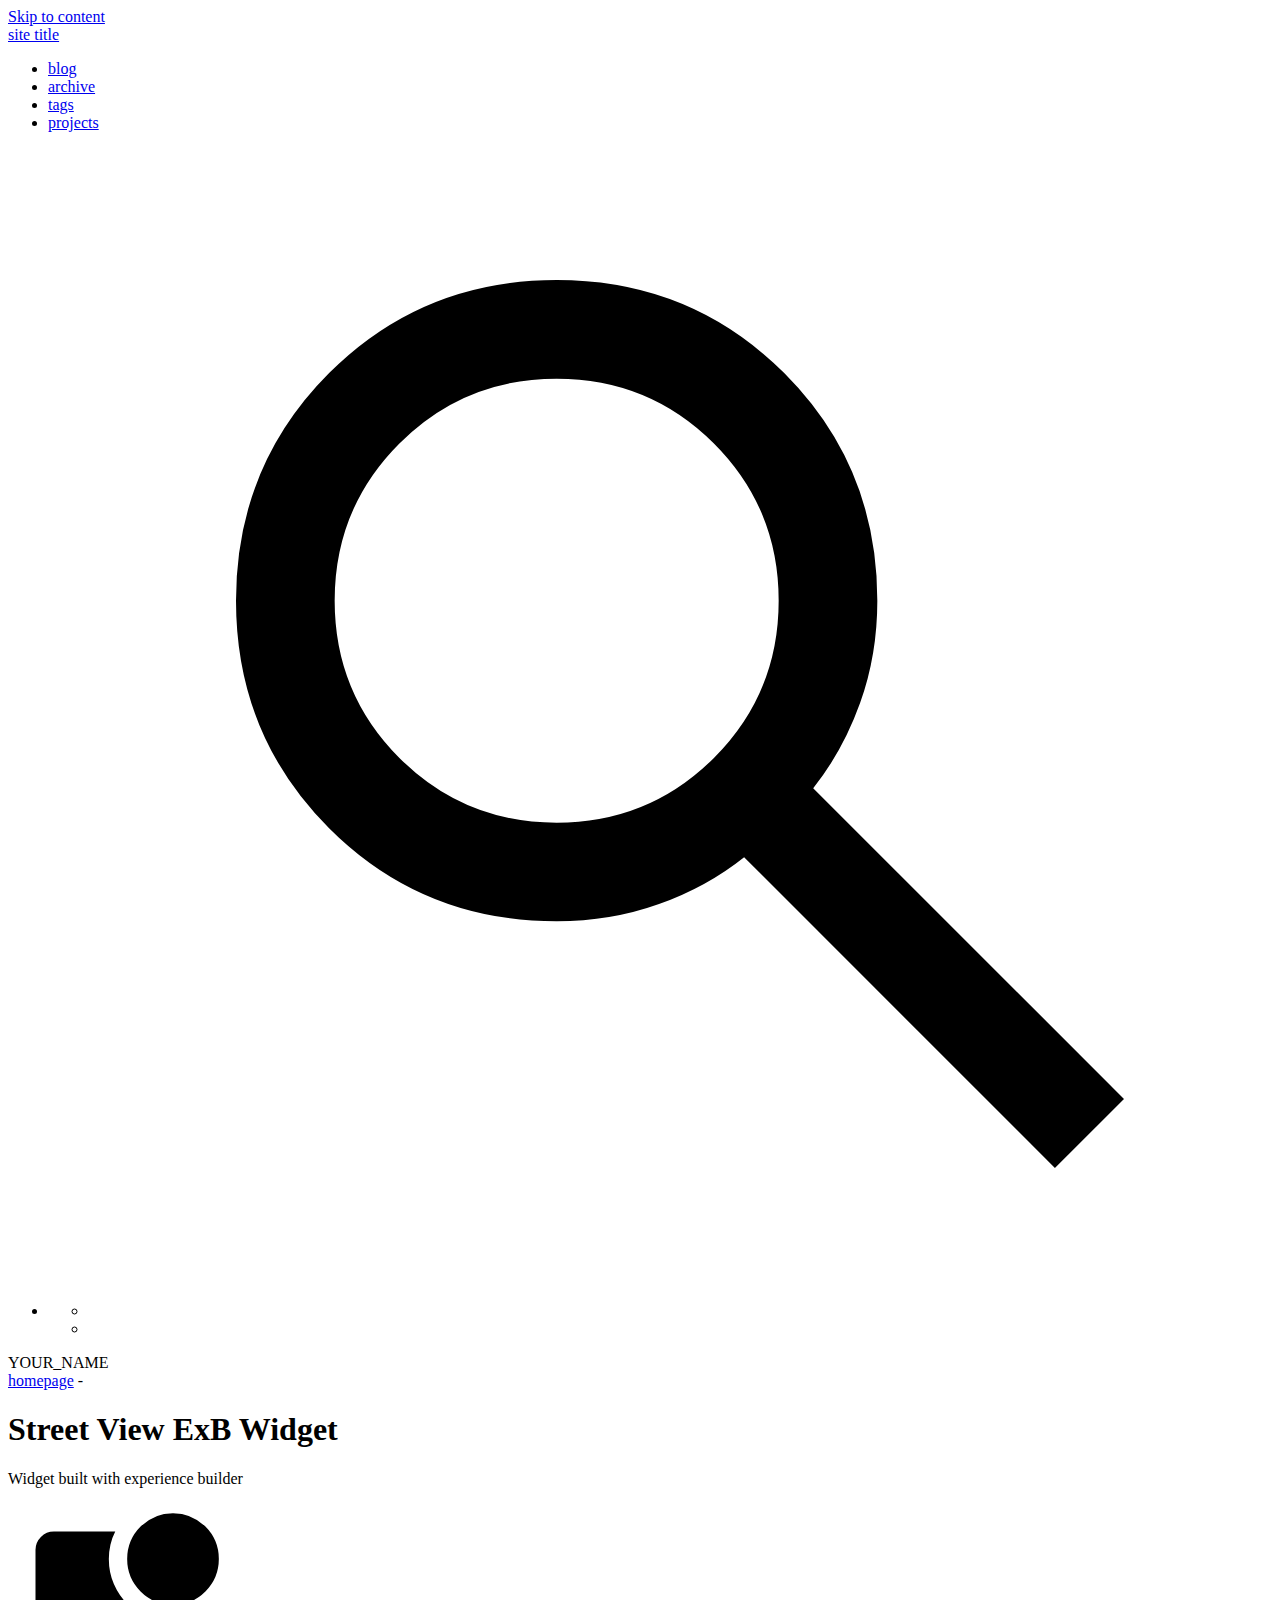
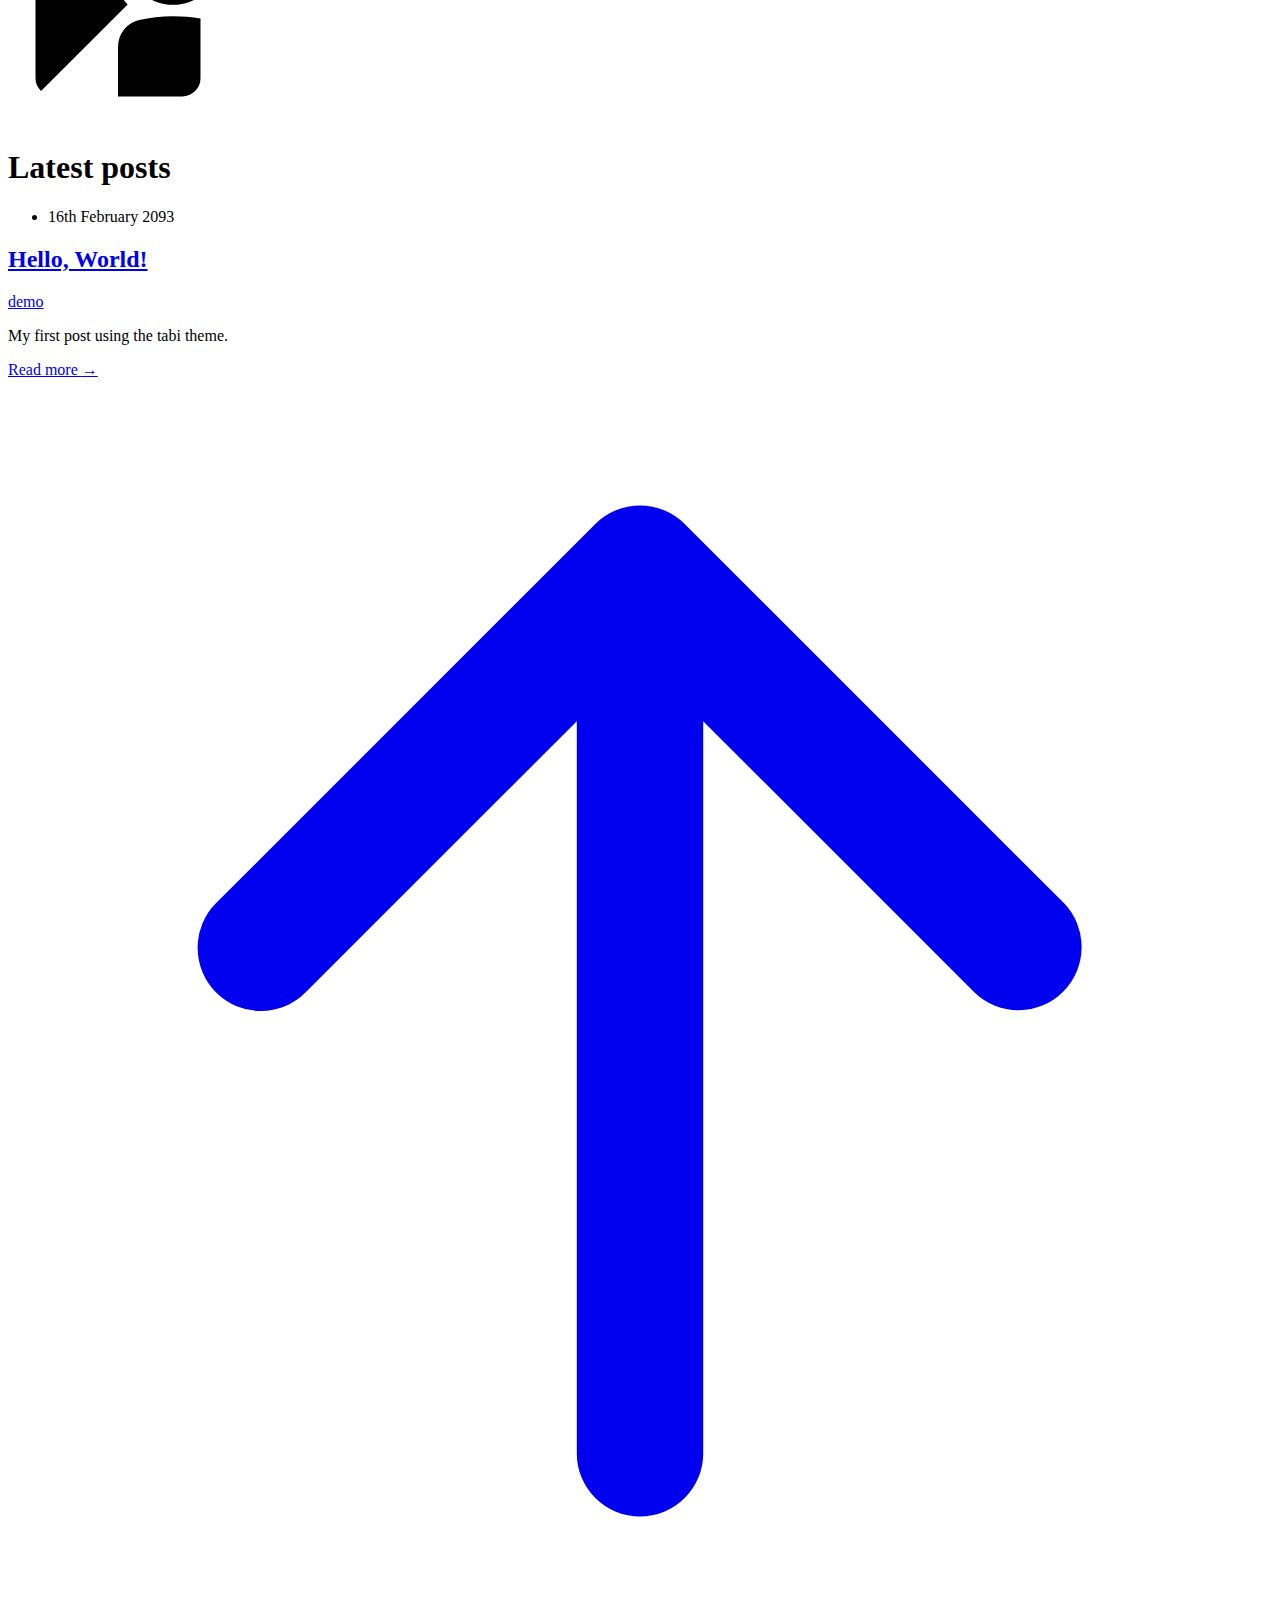
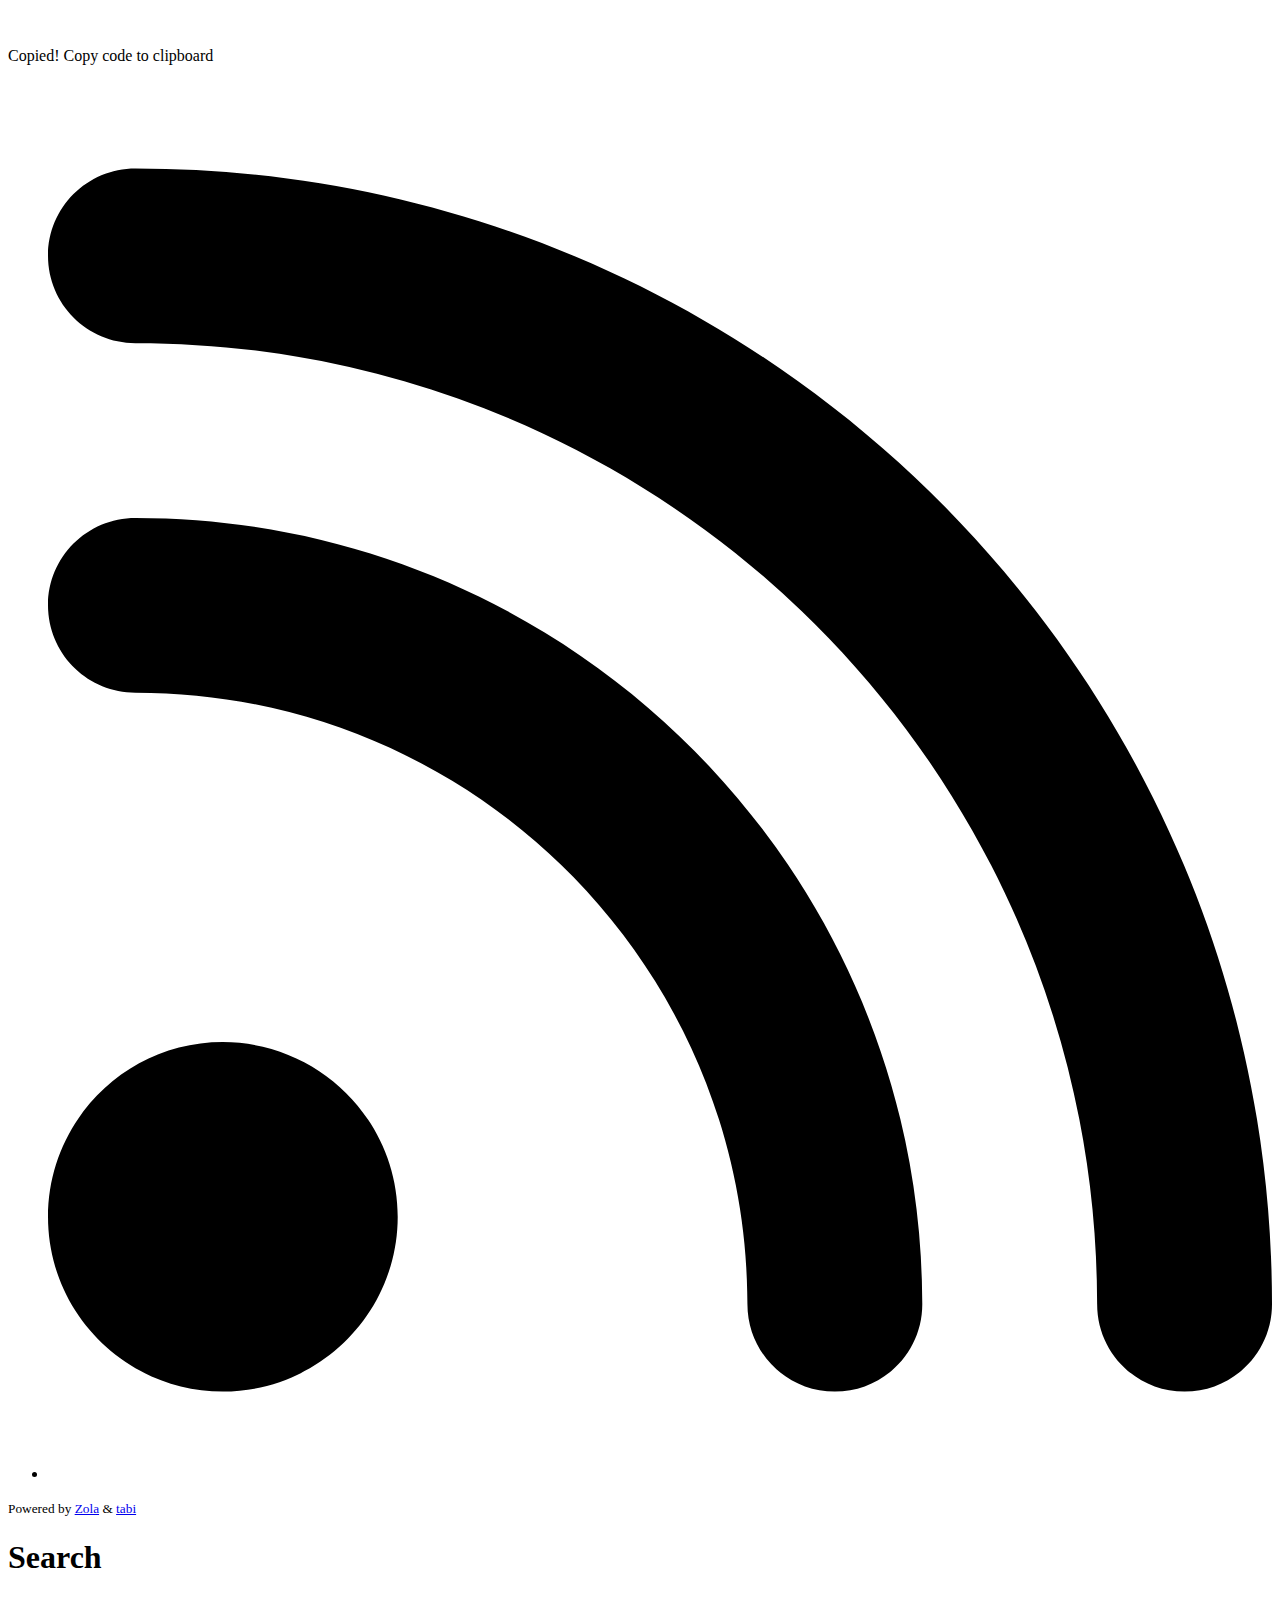
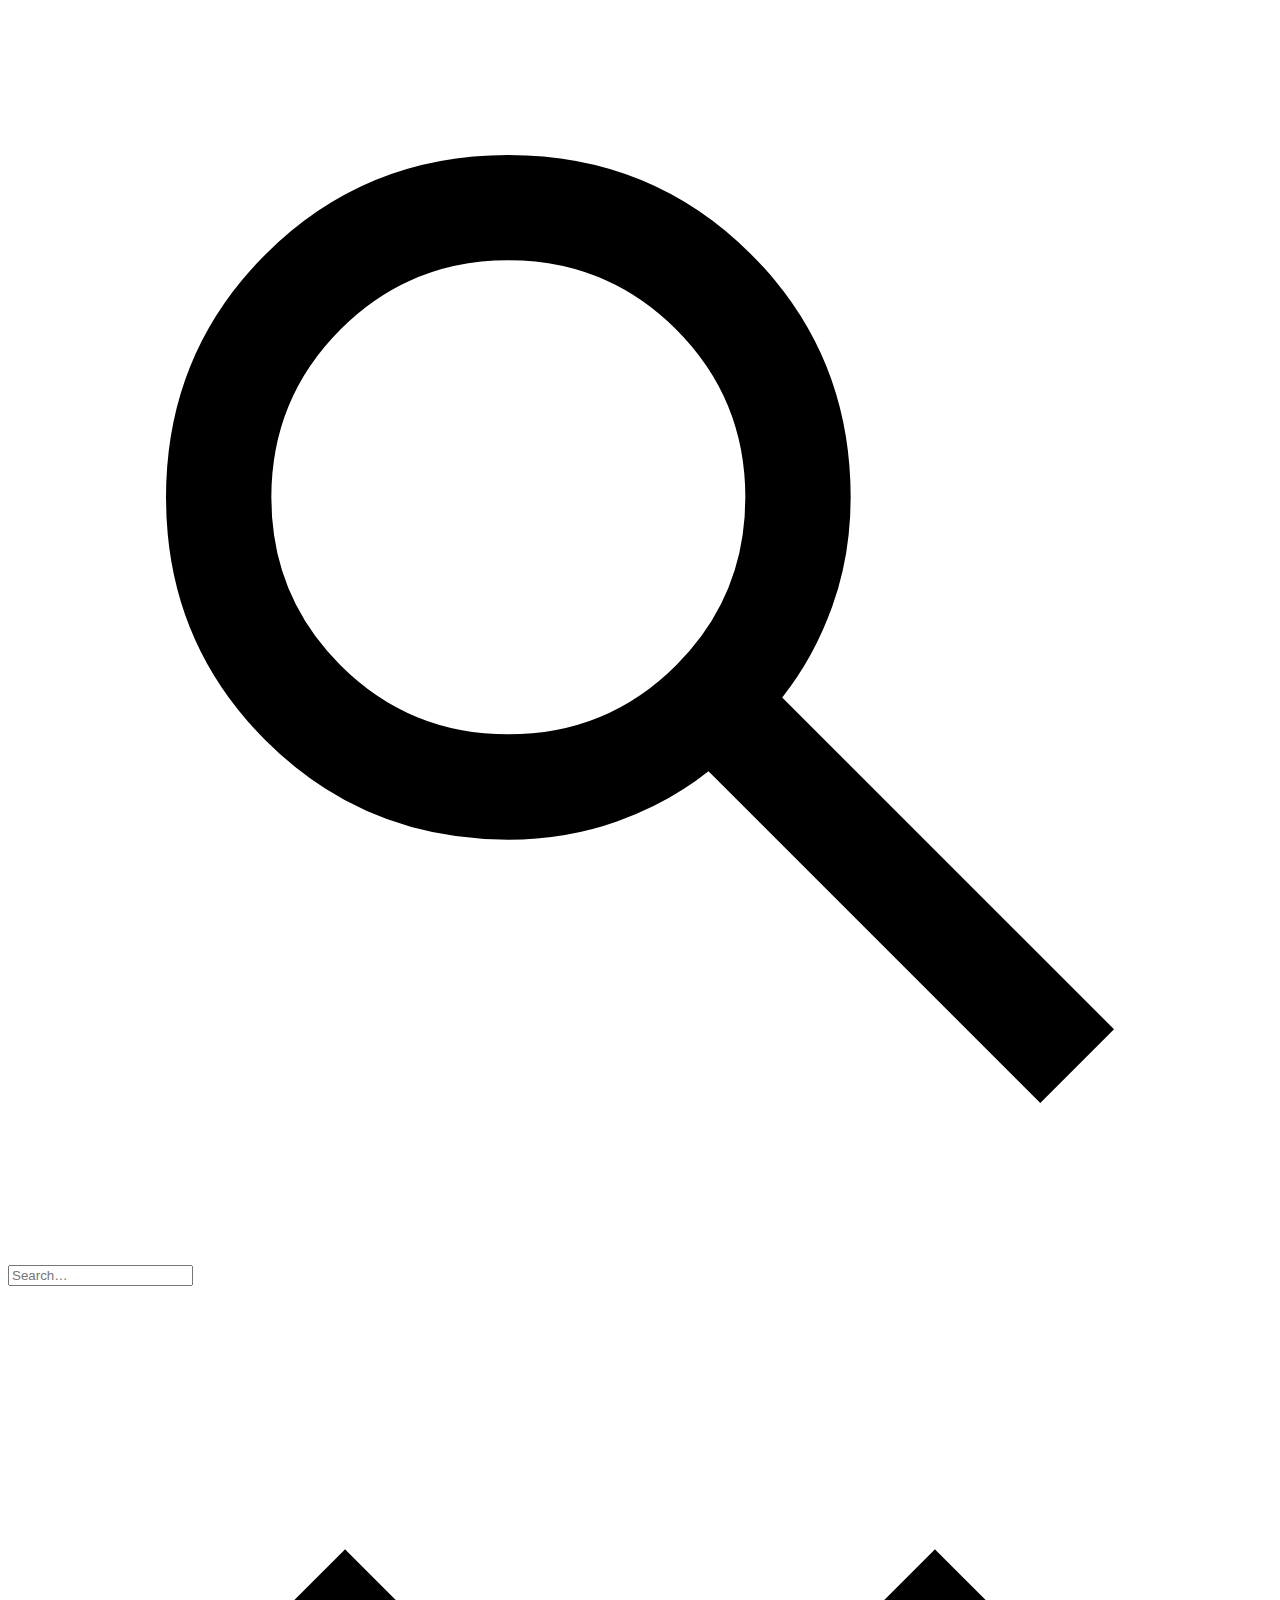
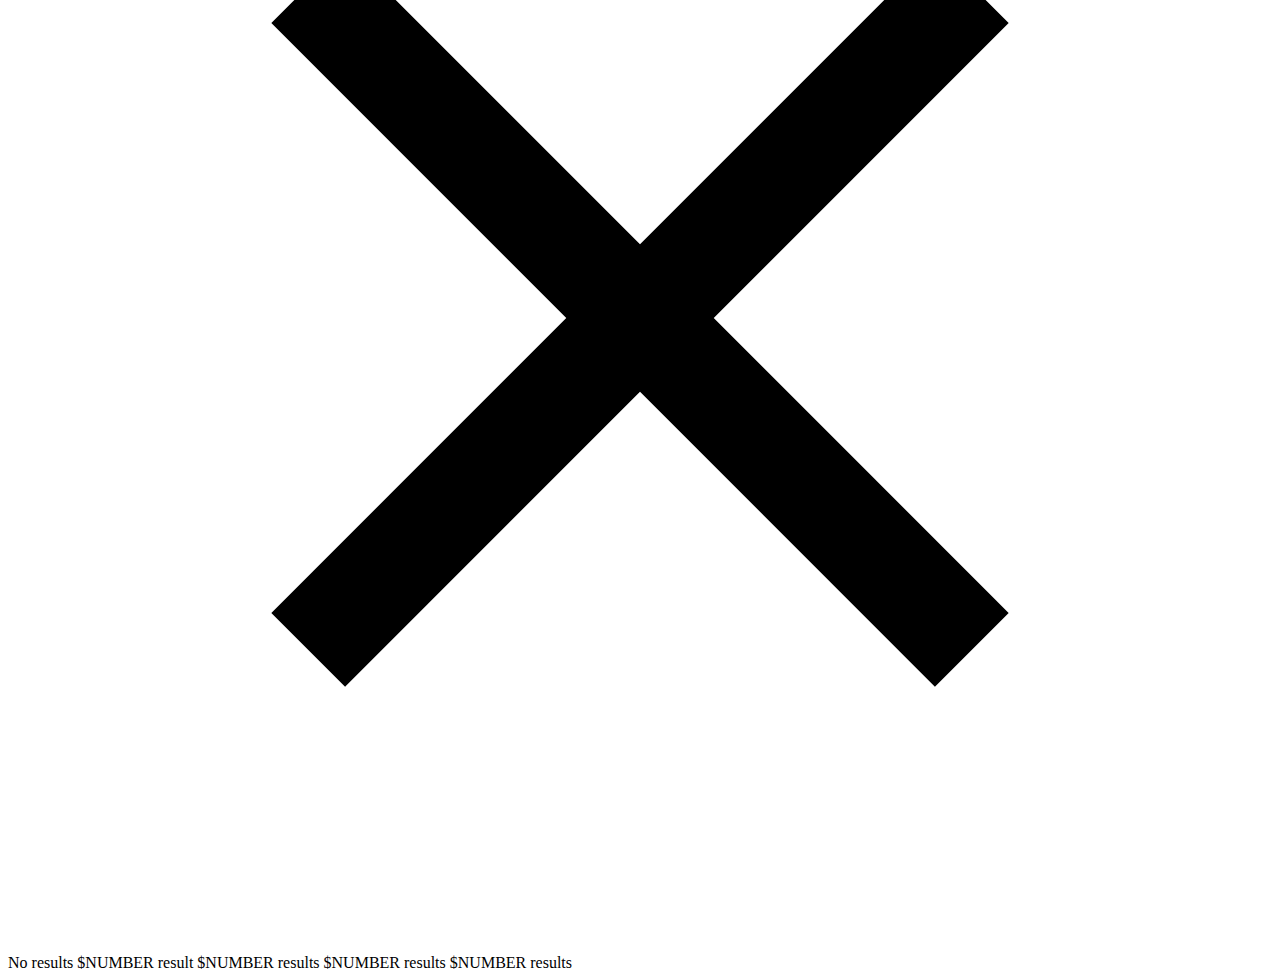
<file: index.html>
<!doctype html><html lang=en><head><meta charset=UTF-8><meta content="default-src 'self';font-src 'self' data:;img-src 'self' https://* data:;media-src 'self';style-src 'self';frame-src player.vimeo.com https://www.youtube-nocookie.com;connect-src 'self';script-src 'self' 'self'" http-equiv=Content-Security-Policy><meta content="width=device-width,initial-scale=1.0" name=viewport><meta content=https://nino-mau.github.io/tabi/ name=base><title>
site title</title><link title="site title - Atom Feed" href=https://nino-mau.github.io/tabi/atom.xml rel=alternate type=application/atom+xml><link href="https://nino-mau.github.io/tabi/custom_subset.css?h=0b9535a28bc3d5bf2321" rel=stylesheet><link href="https://nino-mau.github.io/tabi/main.css?h=cfdc47b37f6c11f19c38" rel=stylesheet><link href="https://nino-mau.github.io/tabi/skins/blue.css?h=a4dc1e94d3f5759784d2" rel=stylesheet><meta content="light dark" name=color-scheme><meta content=#7686C2 name=theme-color><meta content=YOUR_SITE_DESCRIPTION name=description><meta content=YOUR_SITE_DESCRIPTION property=og:description><meta content="site title" property=og:title><meta content=article property=og:type><meta content=en_GB property=og:locale><meta content=https://nino-mau.github.io/tabi/ property=og:url><meta content="site title" property=og:site_name><noscript><link href=https://nino-mau.github.io/tabi/no_js.css rel=stylesheet></noscript><script src=https://nino-mau.github.io/tabi/js/initializeTheme.min.js></script><script defer src=https://nino-mau.github.io/tabi/js/themeSwitcher.min.js></script><script src="https://nino-mau.github.io/tabi/js/searchElasticlunr.min.js?h=3626c0ef99daa745b31e" defer></script><body><a href=#main-content id=skip-link>Skip to content</a><header><nav class=navbar><div class=nav-title><a class=home-title href=https://nino-mau.github.io/tabi/>site title</a></div><div class=nav-navs><ul><li><a class="nav-links no-hover-padding" href=https://nino-mau.github.io/tabi/blog/>blog </a><li><a class="nav-links no-hover-padding" href=https://nino-mau.github.io/tabi/archive/>archive </a><li><a class="nav-links no-hover-padding" href=https://nino-mau.github.io/tabi/tags/>tags </a><li><a class="nav-links no-hover-padding" href=https://nino-mau.github.io/tabi/projects/>projects </a><li class=menu-icons-container><ul class=menu-icons-group><li class="js menu-icon"><div aria-label="Click or press $SHORTCUT to open search" class="search-icon interactive-icon" title="Click or press $SHORTCUT to open search" id=search-button role=button tabindex=0><svg viewbox="0 -960 960 960" xmlns=http://www.w3.org/2000/svg><path d="M784-120 532-372q-30 24-69 38t-83 14q-109 0-184.5-75.5T120-580q0-109 75.5-184.5T380-840q109 0 184.5 75.5T640-580q0 44-14 83t-38 69l252 252-56 56ZM380-400q75 0 127.5-52.5T560-580q0-75-52.5-127.5T380-760q-75 0-127.5 52.5T200-580q0 75 52.5 127.5T380-400Z"/></svg></div><li class="theme-switcher-wrapper js"><div aria-label="Toggle dark mode" title="Toggle dark/light mode" aria-pressed=false class=theme-switcher role=button tabindex=0></div><div aria-label="Reset mode to default" class="theme-resetter arrow" title="Reset mode to default" aria-hidden=true role=button tabindex=0></div></ul></ul></div></nav></header><div class=content id=main-content><main class=posts-first><div class="h-card hidden"><div><span class=p-name rel=me>YOUR_NAME</span></div><div><span> <a class="u-url u-id" href=https://nino-mau.github.io/tabi/>homepage</a> </span> -</div></div><div id=banner-container-home><div id=home-banner-text><h1 id=home-banner-header>Street View ExB Widget</h1><section id=banner-home-subtitle><p>Widget built with experience builder</section></div><div id=image-container-home><img alt="Widget Icon" id=banner-home-img src=https://nino-mau.github.io/tabi/svg/icon.svg></div></div><div id=posts-list><div><h1 class="title-container section-title bottom-divider">Latest posts</h1></div><div class=bloglist-container><section class=bloglist-meta><ul><li class=date>16th February 2093</ul></section><section class=bloglist-content><div><h2 class=bloglist-title><a href=https://nino-mau.github.io/tabi/blog/hello/>Hello, World!</a></h2><div class=bloglist-tags><a class=tag href=https://nino-mau.github.io/tabi/tags/demo/>demo</a></div><div class=description><p>My first post using the tabi theme.</div><a class=readmore href=https://nino-mau.github.io/tabi/blog/hello/>Read more <span class=arrow>→</span></a></div></section></div></div></main><div id=button-container><a title="Go to the top of the page" class=no-hover-padding href=# id=top-button> <svg viewbox="0 0 20 20" fill=currentColor><path d="M3.293 9.707a1 1 0 010-1.414l6-6a1 1 0 011.414 0l6 6a1 1 0 01-1.414 1.414L11 5.414V17a1 1 0 11-2 0V5.414L4.707 9.707a1 1 0 01-1.414 0z"/></svg> </a></div><span class=hidden id=copy-success> Copied! </span><span class=hidden id=copy-init> Copy code to clipboard </span><script defer src=https://nino-mau.github.io/tabi/js/copyCodeToClipboard.min.js></script></div><footer><section><nav class="socials nav-navs"><ul><li><a class="nav-links no-hover-padding social" href=https://nino-mau.github.io/tabi/atom.xml> <img alt=feed loading=lazy src=https://nino-mau.github.io/tabi/social_icons/rss.svg title=feed> </a></ul></nav><nav class=nav-navs></nav><div class=credits><small> Powered by <a href=https://www.getzola.org>Zola</a> & <a href=https://github.com/welpo/tabi>tabi</a> </small></div></section><div class="search-modal js" aria-labelledby=modalTitle id=searchModal role=dialog><h1 class=visually-hidden id=modalTitle>Search</h1><div id=modal-content><div id=searchBar><div aria-hidden=true class=search-icon><svg viewbox="0 -960 960 960" xmlns=http://www.w3.org/2000/svg><path d="M784-120 532-372q-30 24-69 38t-83 14q-109 0-184.5-75.5T120-580q0-109 75.5-184.5T380-840q109 0 184.5 75.5T640-580q0 44-14 83t-38 69l252 252-56 56ZM380-400q75 0 127.5-52.5T560-580q0-75-52.5-127.5T380-760q-75 0-127.5 52.5T200-580q0 75 52.5 127.5T380-400Z"/></svg></div><input aria-controls=results-container aria-expanded=false autocomplete=off id=searchInput placeholder=Search… role=combobox spellcheck=false><div class="close-icon interactive-icon" title="Clear search" id=clear-search role=button tabindex=0><svg viewbox="0 -960 960 960" xmlns=http://www.w3.org/2000/svg><path d="m256-200-56-56 224-224-224-224 56-56 224 224 224-224 56 56-224 224 224 224-56 56-224-224-224 224Z"/></svg></div></div><div id=results-container><div id=results-info><span id=zero_results> No results</span><span id=one_results> $NUMBER result</span><span id=many_results> $NUMBER results</span><span id=two_results> $NUMBER results</span><span id=few_results> $NUMBER results</span></div><div id=results role=listbox></div></div></div></div></footer>
</file>
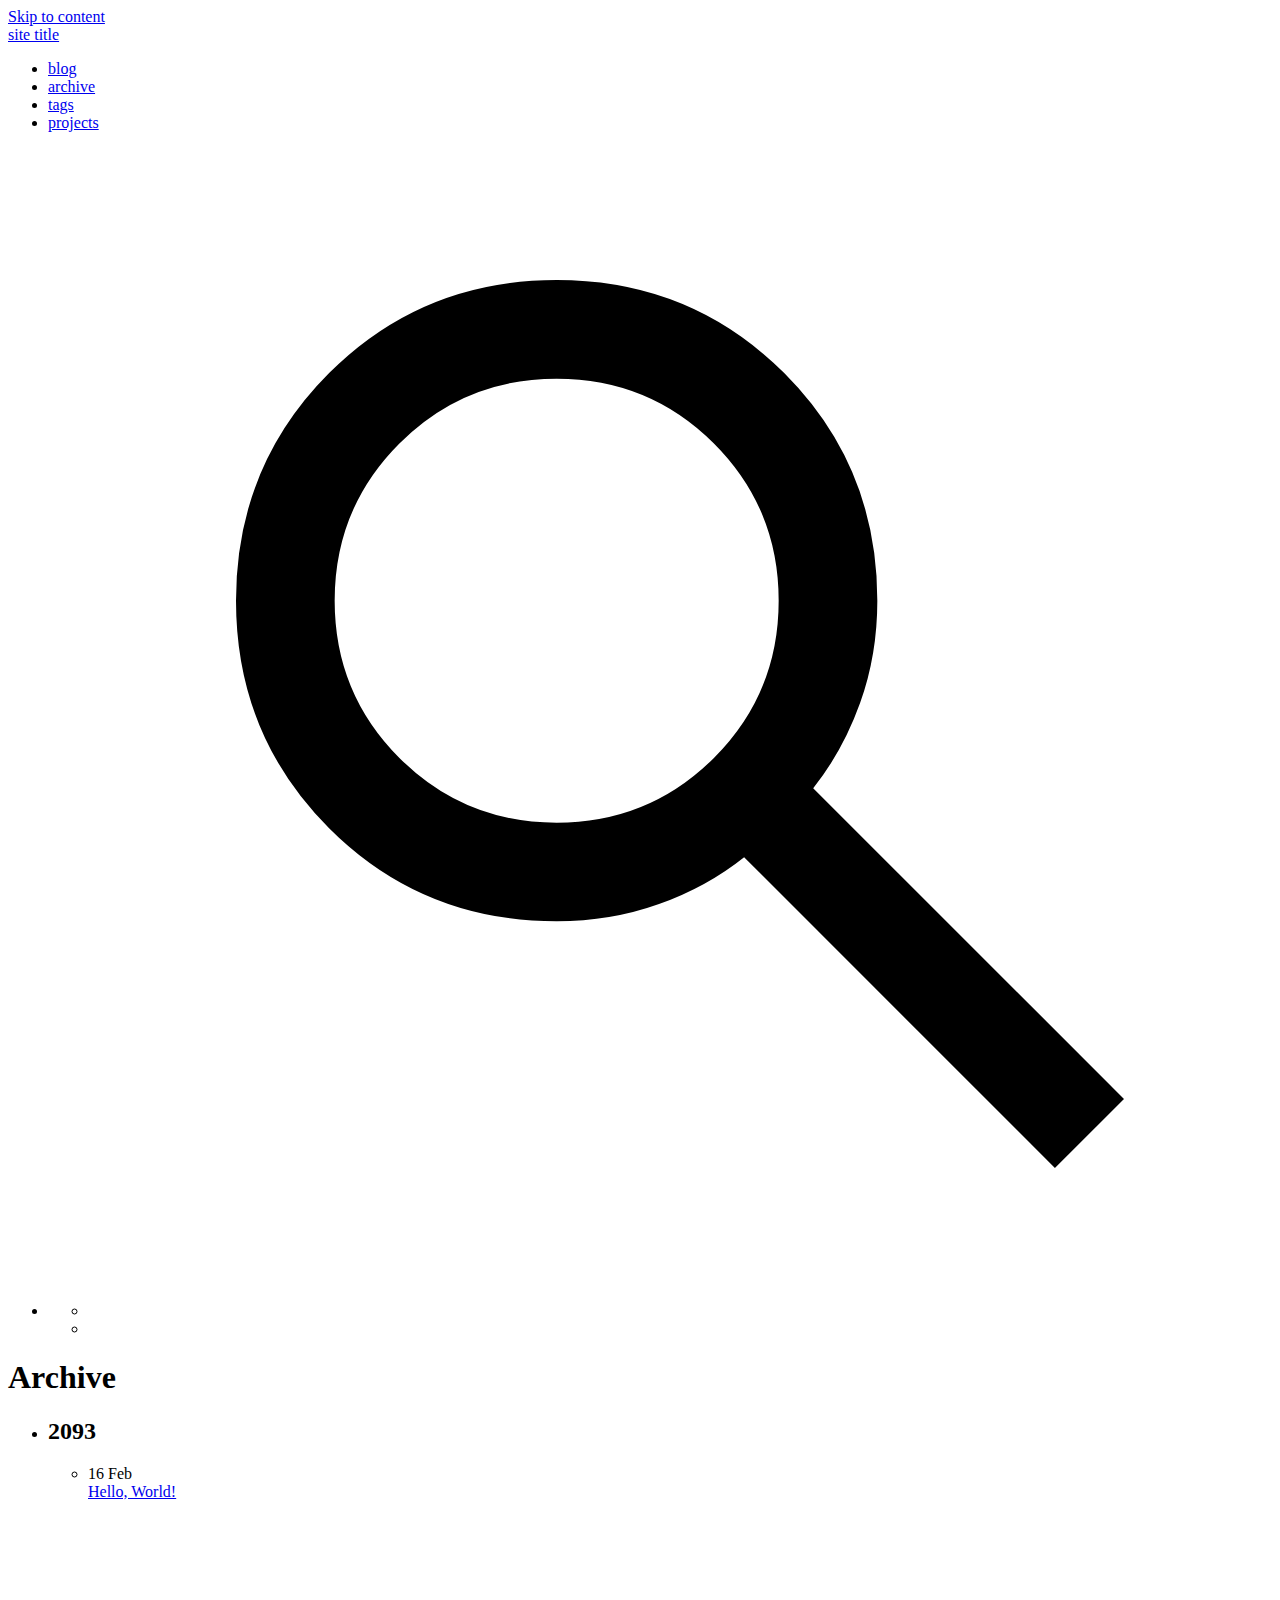
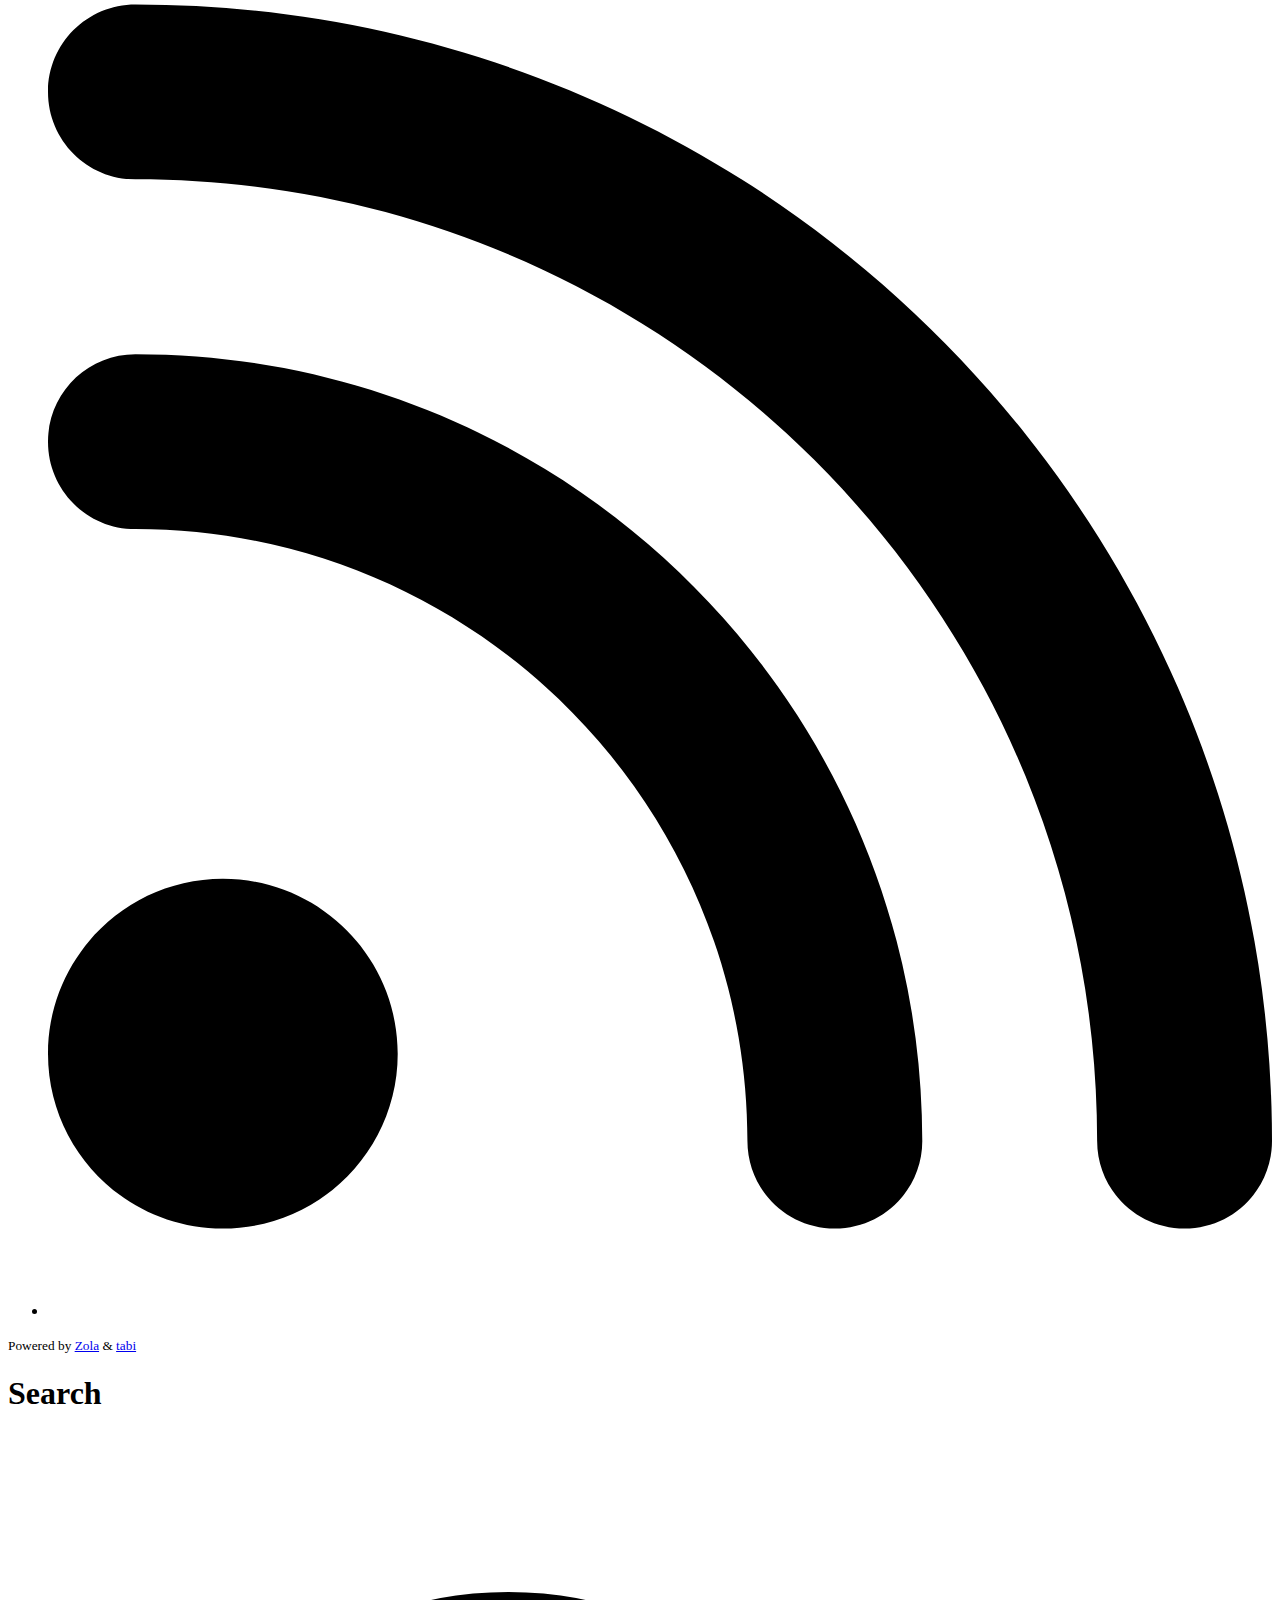
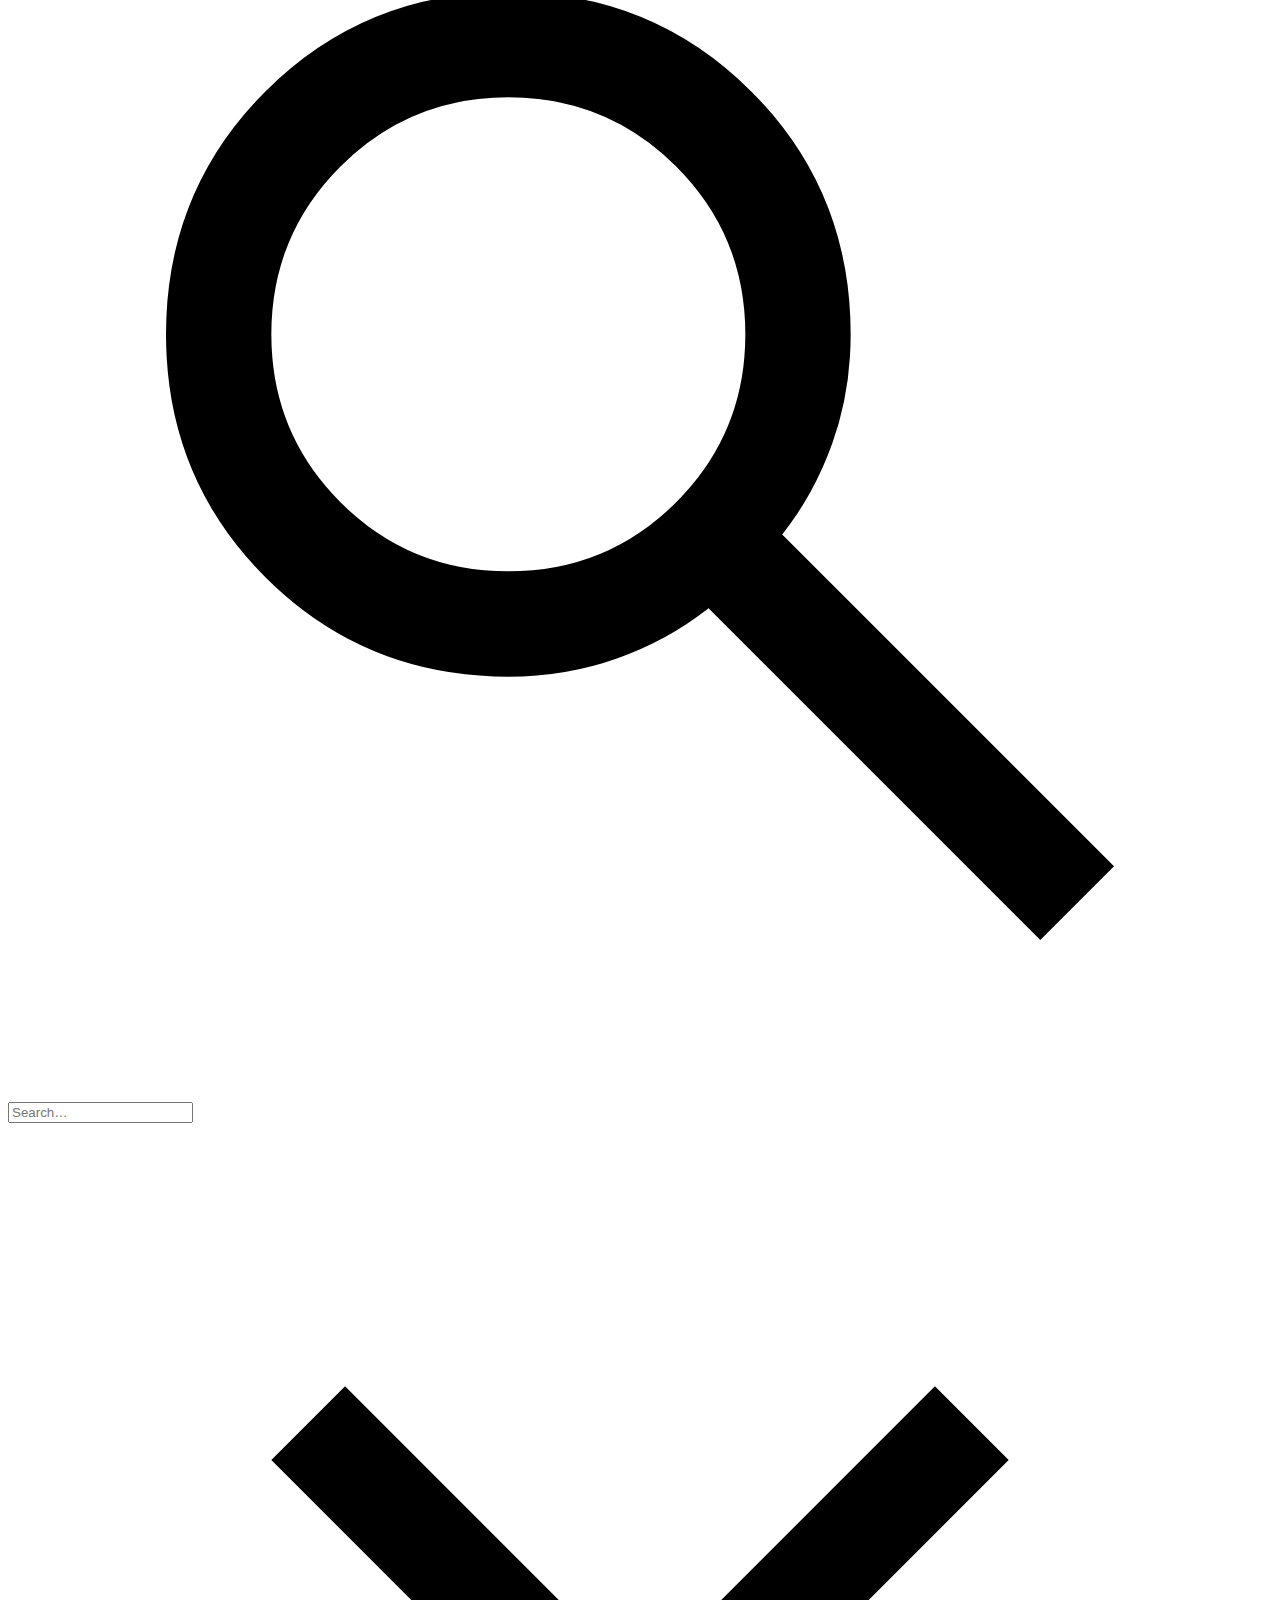
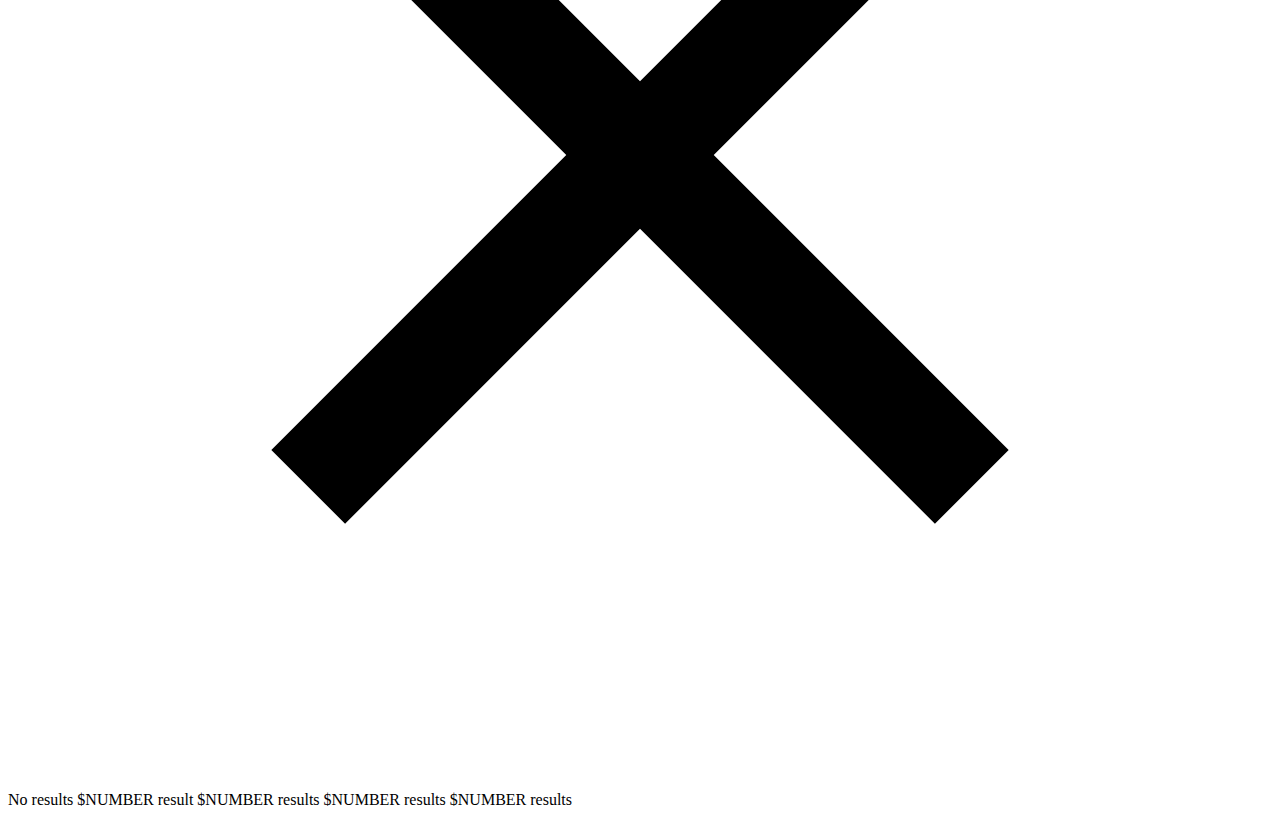
<file: archive/index.html>
<!doctype html><html lang=en><head><meta charset=UTF-8><meta content="default-src 'self';font-src 'self' data:;img-src 'self' https://* data:;media-src 'self';style-src 'self';frame-src player.vimeo.com https://www.youtube-nocookie.com;connect-src 'self';script-src 'self' 'self'" http-equiv=Content-Security-Policy><meta content="width=device-width,initial-scale=1.0" name=viewport><meta content=https://nino-mau.github.io/tabi/ name=base><title>
site title • Archive</title><link title="site title - Atom Feed" href=https://nino-mau.github.io/tabi/atom.xml rel=alternate type=application/atom+xml><link href="https://nino-mau.github.io/tabi/custom_subset.css?h=0b9535a28bc3d5bf2321" rel=stylesheet><link href="https://nino-mau.github.io/tabi/main.css?h=cfdc47b37f6c11f19c38" rel=stylesheet><link href="https://nino-mau.github.io/tabi/skins/blue.css?h=a4dc1e94d3f5759784d2" rel=stylesheet><meta content="light dark" name=color-scheme><meta content=#7686C2 name=theme-color><meta content=YOUR_SITE_DESCRIPTION name=description><meta content=YOUR_SITE_DESCRIPTION property=og:description><meta content="site title" property=og:title><meta content=article property=og:type><meta content=en_GB property=og:locale><meta content=https://nino-mau.github.io/tabi/archive/ property=og:url><meta content="site title" property=og:site_name><noscript><link href=https://nino-mau.github.io/tabi/no_js.css rel=stylesheet></noscript><script src=https://nino-mau.github.io/tabi/js/initializeTheme.min.js></script><script defer src=https://nino-mau.github.io/tabi/js/themeSwitcher.min.js></script><script src="https://nino-mau.github.io/tabi/js/searchElasticlunr.min.js?h=3626c0ef99daa745b31e" defer></script><body><a href=#main-content id=skip-link>Skip to content</a><header><nav class=navbar><div class=nav-title><a class=home-title href=https://nino-mau.github.io/tabi/>site title</a></div><div class=nav-navs><ul><li><a class="nav-links no-hover-padding" href=https://nino-mau.github.io/tabi/blog/>blog </a><li><a class="nav-links no-hover-padding" href=https://nino-mau.github.io/tabi/archive/>archive </a><li><a class="nav-links no-hover-padding" href=https://nino-mau.github.io/tabi/tags/>tags </a><li><a class="nav-links no-hover-padding" href=https://nino-mau.github.io/tabi/projects/>projects </a><li class=menu-icons-container><ul class=menu-icons-group><li class="js menu-icon"><div aria-label="Click or press $SHORTCUT to open search" class="search-icon interactive-icon" title="Click or press $SHORTCUT to open search" id=search-button role=button tabindex=0><svg viewbox="0 -960 960 960" xmlns=http://www.w3.org/2000/svg><path d="M784-120 532-372q-30 24-69 38t-83 14q-109 0-184.5-75.5T120-580q0-109 75.5-184.5T380-840q109 0 184.5 75.5T640-580q0 44-14 83t-38 69l252 252-56 56ZM380-400q75 0 127.5-52.5T560-580q0-75-52.5-127.5T380-760q-75 0-127.5 52.5T200-580q0 75 52.5 127.5T380-400Z"/></svg></div><li class="theme-switcher-wrapper js"><div aria-label="Toggle dark mode" title="Toggle dark/light mode" aria-pressed=false class=theme-switcher role=button tabindex=0></div><div aria-label="Reset mode to default" class="theme-resetter arrow" title="Reset mode to default" aria-hidden=true role=button tabindex=0></div></ul></ul></div></nav></header><div class=content id=main-content><h1 class="title-container section-title bottom-divider">Archive</h1><div class=archive><ul class=list-with-title><li><h2 class=listing-title>2093</h2> <ul class=listing><li class=listing-item><div class=post-time><span class=date>16 Feb</span></div> <a title="Hello, World!" href=https://nino-mau.github.io/tabi/blog/hello/>Hello, World!</a></ul></ul></div></div><footer><section><nav class="socials nav-navs"><ul><li><a class="nav-links no-hover-padding social" href=https://nino-mau.github.io/tabi/atom.xml> <img alt=feed loading=lazy src=https://nino-mau.github.io/tabi/social_icons/rss.svg title=feed> </a></ul></nav><nav class=nav-navs></nav><div class=credits><small> Powered by <a href=https://www.getzola.org>Zola</a> & <a href=https://github.com/welpo/tabi>tabi</a> </small></div></section><div class="search-modal js" aria-labelledby=modalTitle id=searchModal role=dialog><h1 class=visually-hidden id=modalTitle>Search</h1><div id=modal-content><div id=searchBar><div aria-hidden=true class=search-icon><svg viewbox="0 -960 960 960" xmlns=http://www.w3.org/2000/svg><path d="M784-120 532-372q-30 24-69 38t-83 14q-109 0-184.5-75.5T120-580q0-109 75.5-184.5T380-840q109 0 184.5 75.5T640-580q0 44-14 83t-38 69l252 252-56 56ZM380-400q75 0 127.5-52.5T560-580q0-75-52.5-127.5T380-760q-75 0-127.5 52.5T200-580q0 75 52.5 127.5T380-400Z"/></svg></div><input aria-controls=results-container aria-expanded=false autocomplete=off id=searchInput placeholder=Search… role=combobox spellcheck=false><div class="close-icon interactive-icon" title="Clear search" id=clear-search role=button tabindex=0><svg viewbox="0 -960 960 960" xmlns=http://www.w3.org/2000/svg><path d="m256-200-56-56 224-224-224-224 56-56 224 224 224-224 56 56-224 224 224 224-56 56-224-224-224 224Z"/></svg></div></div><div id=results-container><div id=results-info><span id=zero_results> No results</span><span id=one_results> $NUMBER result</span><span id=many_results> $NUMBER results</span><span id=two_results> $NUMBER results</span><span id=few_results> $NUMBER results</span></div><div id=results role=listbox></div></div></div></div></footer>
</file>
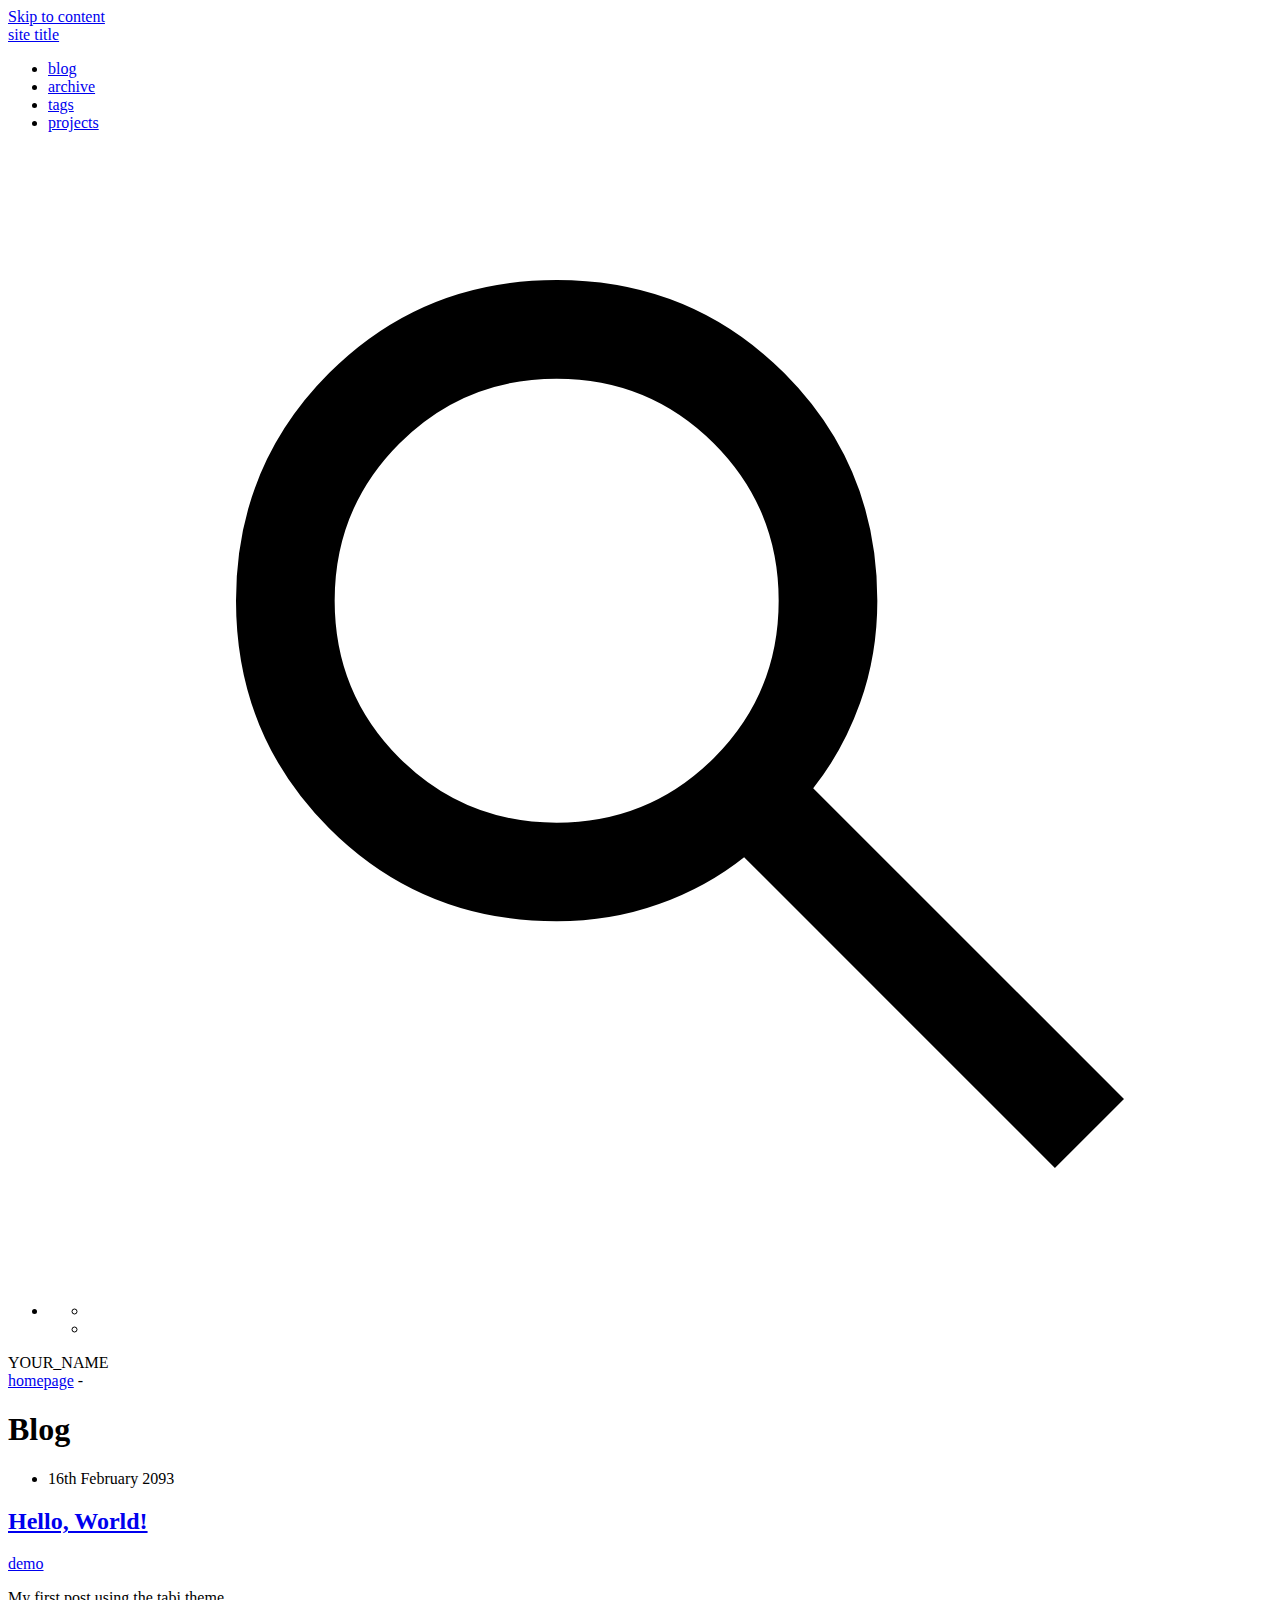
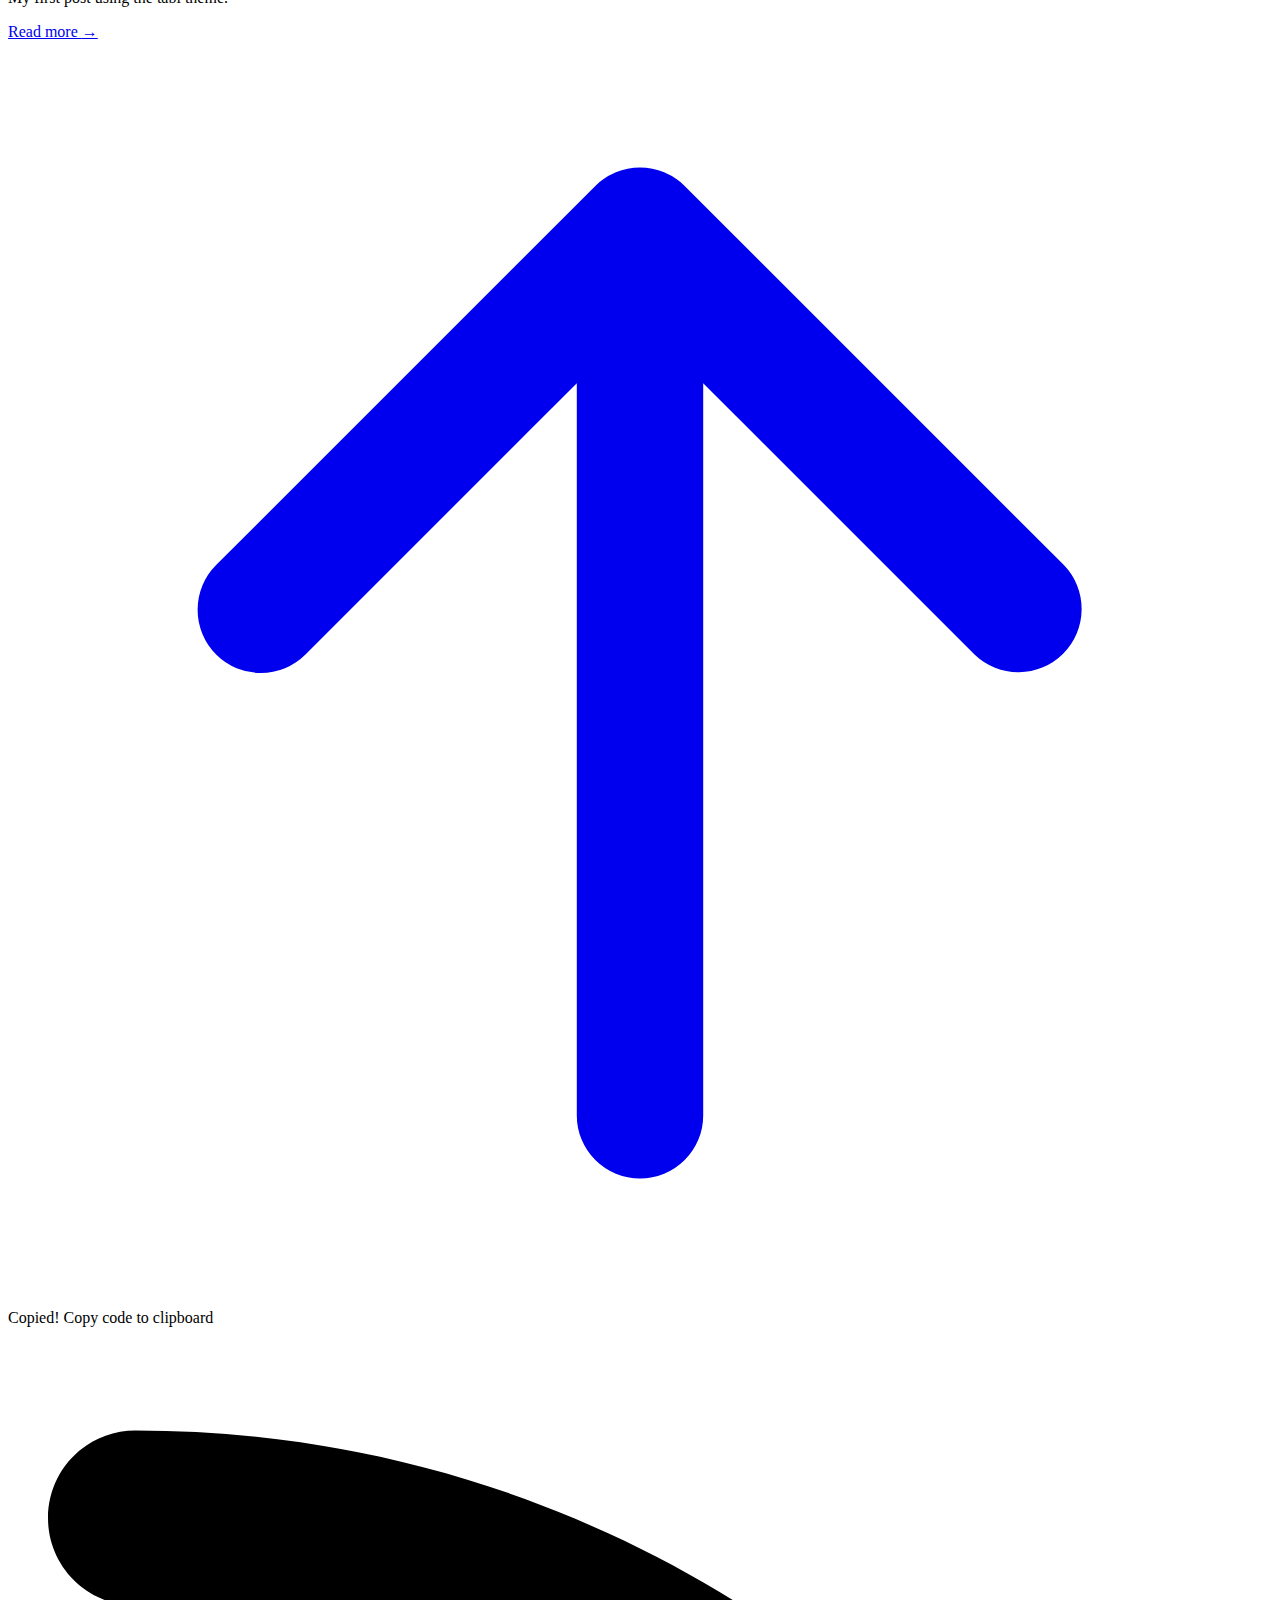
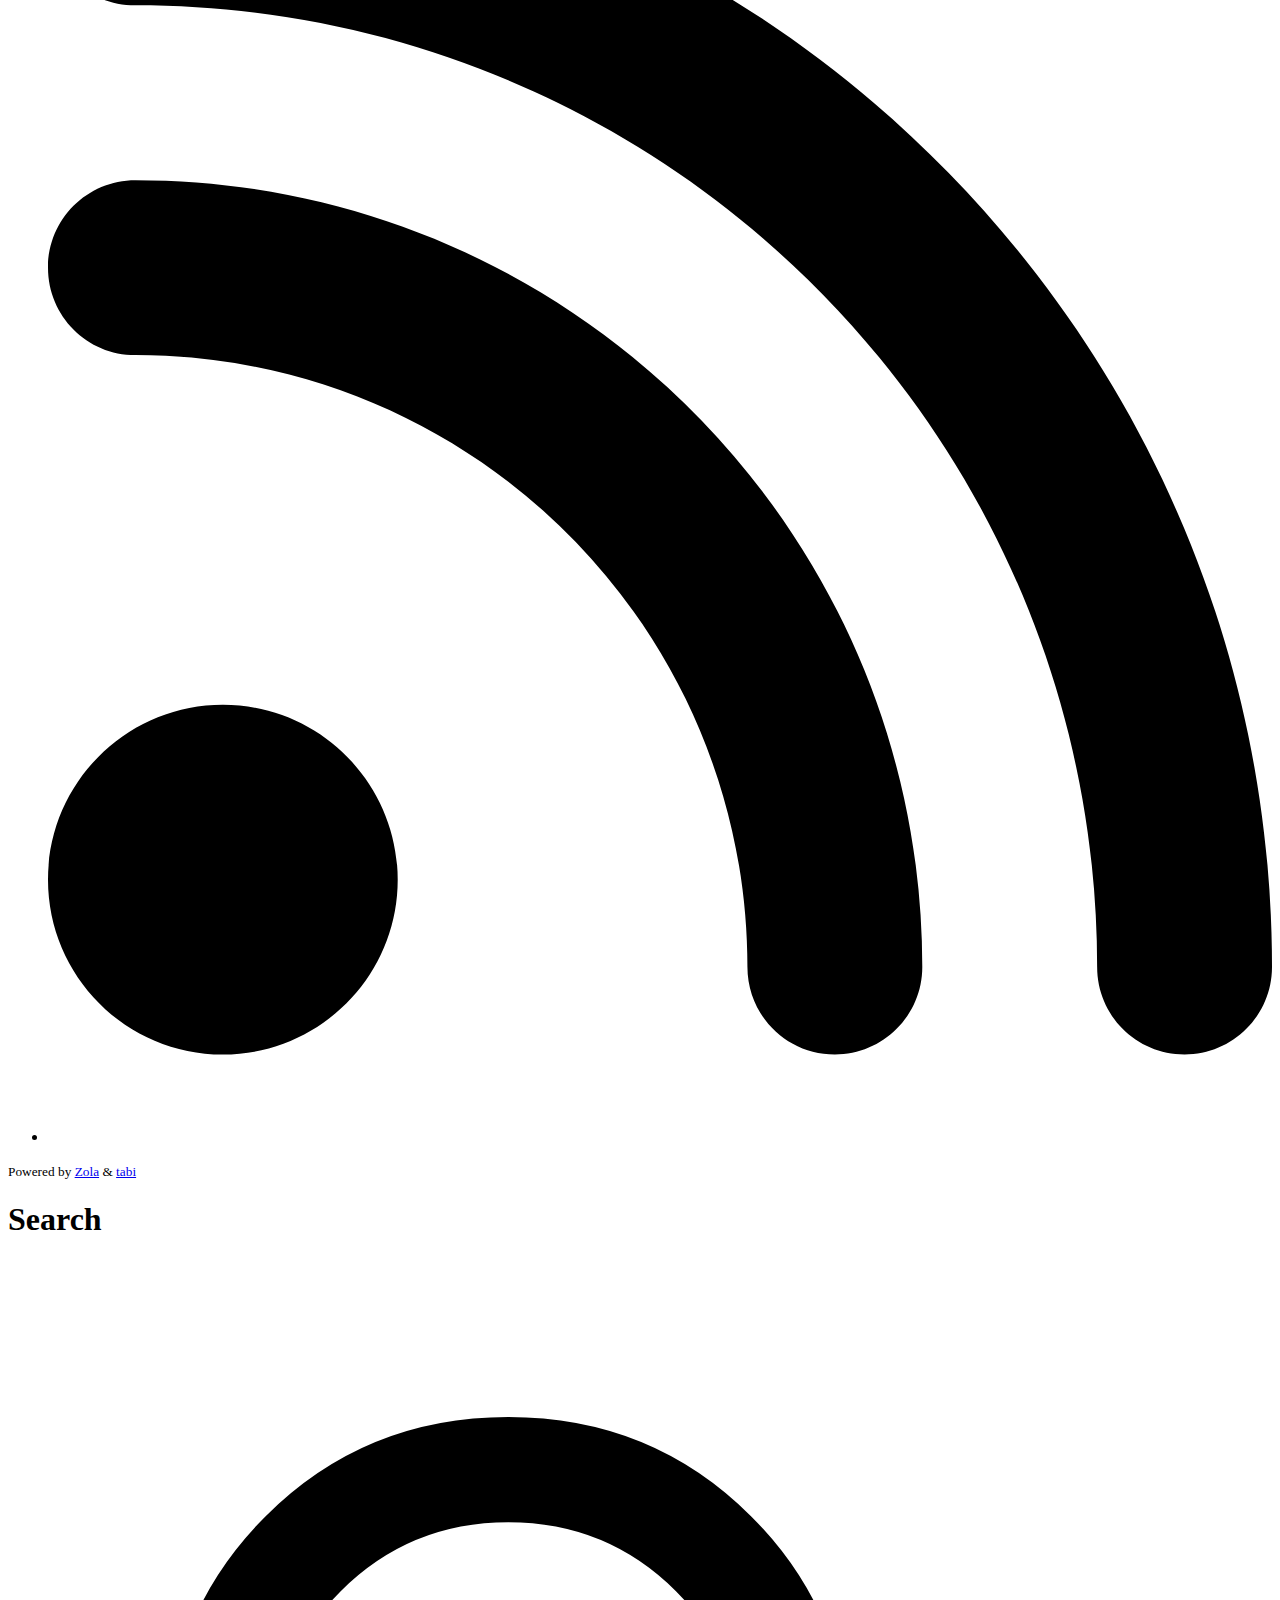
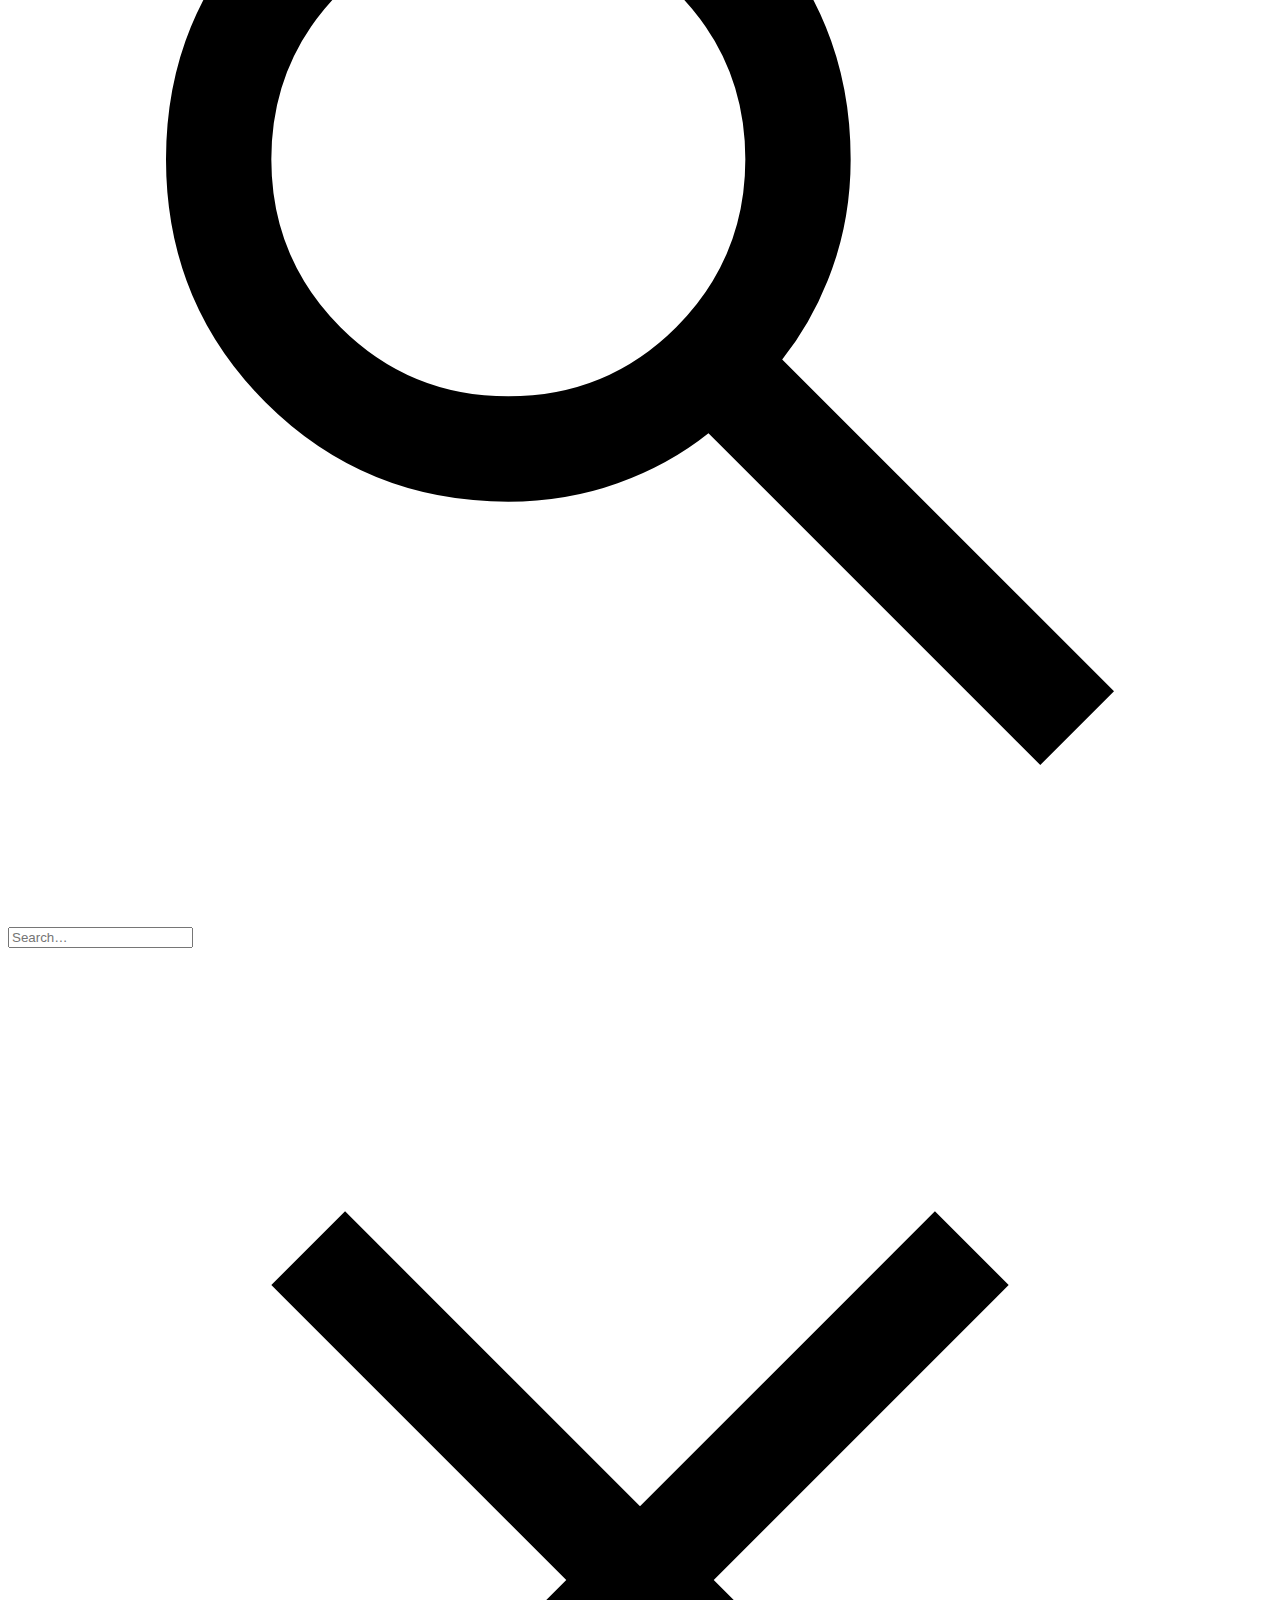
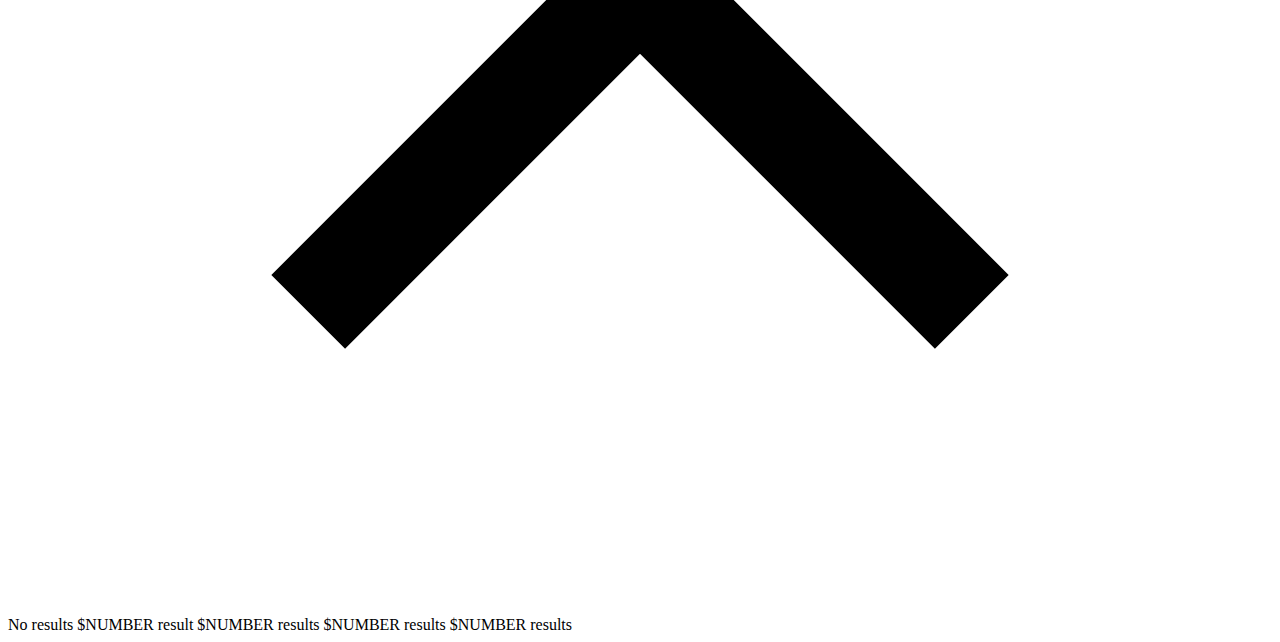
<file: blog/index.html>
<!doctype html><html lang=en><head><meta charset=UTF-8><meta content="default-src 'self';font-src 'self' data:;img-src 'self' https://* data:;media-src 'self';style-src 'self';frame-src player.vimeo.com https://www.youtube-nocookie.com;connect-src 'self';script-src 'self' 'self'" http-equiv=Content-Security-Policy><meta content="width=device-width,initial-scale=1.0" name=viewport><meta content=https://nino-mau.github.io/tabi/ name=base><title>
site title • Blog</title><link title="site title - Atom Feed" href=https://nino-mau.github.io/tabi/atom.xml rel=alternate type=application/atom+xml><link href="https://nino-mau.github.io/tabi/custom_subset.css?h=0b9535a28bc3d5bf2321" rel=stylesheet><link href="https://nino-mau.github.io/tabi/main.css?h=cfdc47b37f6c11f19c38" rel=stylesheet><link href="https://nino-mau.github.io/tabi/skins/blue.css?h=a4dc1e94d3f5759784d2" rel=stylesheet><meta content="light dark" name=color-scheme><meta content=#7686C2 name=theme-color><meta content=YOUR_SITE_DESCRIPTION name=description><meta content=YOUR_SITE_DESCRIPTION property=og:description><meta content="site title" property=og:title><meta content=article property=og:type><meta content=en_GB property=og:locale><meta content=https://nino-mau.github.io/tabi/blog/ property=og:url><meta content="site title" property=og:site_name><noscript><link href=https://nino-mau.github.io/tabi/no_js.css rel=stylesheet></noscript><script src=https://nino-mau.github.io/tabi/js/initializeTheme.min.js></script><script defer src=https://nino-mau.github.io/tabi/js/themeSwitcher.min.js></script><script src="https://nino-mau.github.io/tabi/js/searchElasticlunr.min.js?h=3626c0ef99daa745b31e" defer></script><body><a href=#main-content id=skip-link>Skip to content</a><header><nav class=navbar><div class=nav-title><a class=home-title href=https://nino-mau.github.io/tabi/>site title</a></div><div class=nav-navs><ul><li><a class="nav-links no-hover-padding" href=https://nino-mau.github.io/tabi/blog/>blog </a><li><a class="nav-links no-hover-padding" href=https://nino-mau.github.io/tabi/archive/>archive </a><li><a class="nav-links no-hover-padding" href=https://nino-mau.github.io/tabi/tags/>tags </a><li><a class="nav-links no-hover-padding" href=https://nino-mau.github.io/tabi/projects/>projects </a><li class=menu-icons-container><ul class=menu-icons-group><li class="js menu-icon"><div aria-label="Click or press $SHORTCUT to open search" class="search-icon interactive-icon" title="Click or press $SHORTCUT to open search" id=search-button role=button tabindex=0><svg viewbox="0 -960 960 960" xmlns=http://www.w3.org/2000/svg><path d="M784-120 532-372q-30 24-69 38t-83 14q-109 0-184.5-75.5T120-580q0-109 75.5-184.5T380-840q109 0 184.5 75.5T640-580q0 44-14 83t-38 69l252 252-56 56ZM380-400q75 0 127.5-52.5T560-580q0-75-52.5-127.5T380-760q-75 0-127.5 52.5T200-580q0 75 52.5 127.5T380-400Z"/></svg></div><li class="theme-switcher-wrapper js"><div aria-label="Toggle dark mode" title="Toggle dark/light mode" aria-pressed=false class=theme-switcher role=button tabindex=0></div><div aria-label="Reset mode to default" class="theme-resetter arrow" title="Reset mode to default" aria-hidden=true role=button tabindex=0></div></ul></ul></div></nav></header><div class=content id=main-content><main><div class="h-card hidden"><div><span class=p-name rel=me>YOUR_NAME</span></div><div><span> <a class="u-url u-id" href=https://nino-mau.github.io/tabi/>homepage</a> </span> -</div></div><div id=posts-list><div><h1 class="title-container section-title bottom-divider">Blog</h1></div><div class=bloglist-container><section class=bloglist-meta><ul><li class=date>16th February 2093</ul></section><section class=bloglist-content><div><h2 class=bloglist-title><a href=https://nino-mau.github.io/tabi/blog/hello/>Hello, World!</a></h2><div class=bloglist-tags><a class=tag href=https://nino-mau.github.io/tabi/tags/demo/>demo</a></div><div class=description><p>My first post using the tabi theme.</div><a class=readmore href=https://nino-mau.github.io/tabi/blog/hello/>Read more <span class=arrow>→</span></a></div></section></div></div></main><div id=button-container><a title="Go to the top of the page" class=no-hover-padding href=# id=top-button> <svg viewbox="0 0 20 20" fill=currentColor><path d="M3.293 9.707a1 1 0 010-1.414l6-6a1 1 0 011.414 0l6 6a1 1 0 01-1.414 1.414L11 5.414V17a1 1 0 11-2 0V5.414L4.707 9.707a1 1 0 01-1.414 0z"/></svg> </a></div><span class=hidden id=copy-success> Copied! </span><span class=hidden id=copy-init> Copy code to clipboard </span><script defer src=https://nino-mau.github.io/tabi/js/copyCodeToClipboard.min.js></script></div><footer><section><nav class="socials nav-navs"><ul><li><a class="nav-links no-hover-padding social" href=https://nino-mau.github.io/tabi/atom.xml> <img alt=feed loading=lazy src=https://nino-mau.github.io/tabi/social_icons/rss.svg title=feed> </a></ul></nav><nav class=nav-navs></nav><div class=credits><small> Powered by <a href=https://www.getzola.org>Zola</a> & <a href=https://github.com/welpo/tabi>tabi</a> </small></div></section><div class="search-modal js" aria-labelledby=modalTitle id=searchModal role=dialog><h1 class=visually-hidden id=modalTitle>Search</h1><div id=modal-content><div id=searchBar><div aria-hidden=true class=search-icon><svg viewbox="0 -960 960 960" xmlns=http://www.w3.org/2000/svg><path d="M784-120 532-372q-30 24-69 38t-83 14q-109 0-184.5-75.5T120-580q0-109 75.5-184.5T380-840q109 0 184.5 75.5T640-580q0 44-14 83t-38 69l252 252-56 56ZM380-400q75 0 127.5-52.5T560-580q0-75-52.5-127.5T380-760q-75 0-127.5 52.5T200-580q0 75 52.5 127.5T380-400Z"/></svg></div><input aria-controls=results-container aria-expanded=false autocomplete=off id=searchInput placeholder=Search… role=combobox spellcheck=false><div class="close-icon interactive-icon" title="Clear search" id=clear-search role=button tabindex=0><svg viewbox="0 -960 960 960" xmlns=http://www.w3.org/2000/svg><path d="m256-200-56-56 224-224-224-224 56-56 224 224 224-224 56 56-224 224 224 224-56 56-224-224-224 224Z"/></svg></div></div><div id=results-container><div id=results-info><span id=zero_results> No results</span><span id=one_results> $NUMBER result</span><span id=many_results> $NUMBER results</span><span id=two_results> $NUMBER results</span><span id=few_results> $NUMBER results</span></div><div id=results role=listbox></div></div></div></div></footer>
</file>
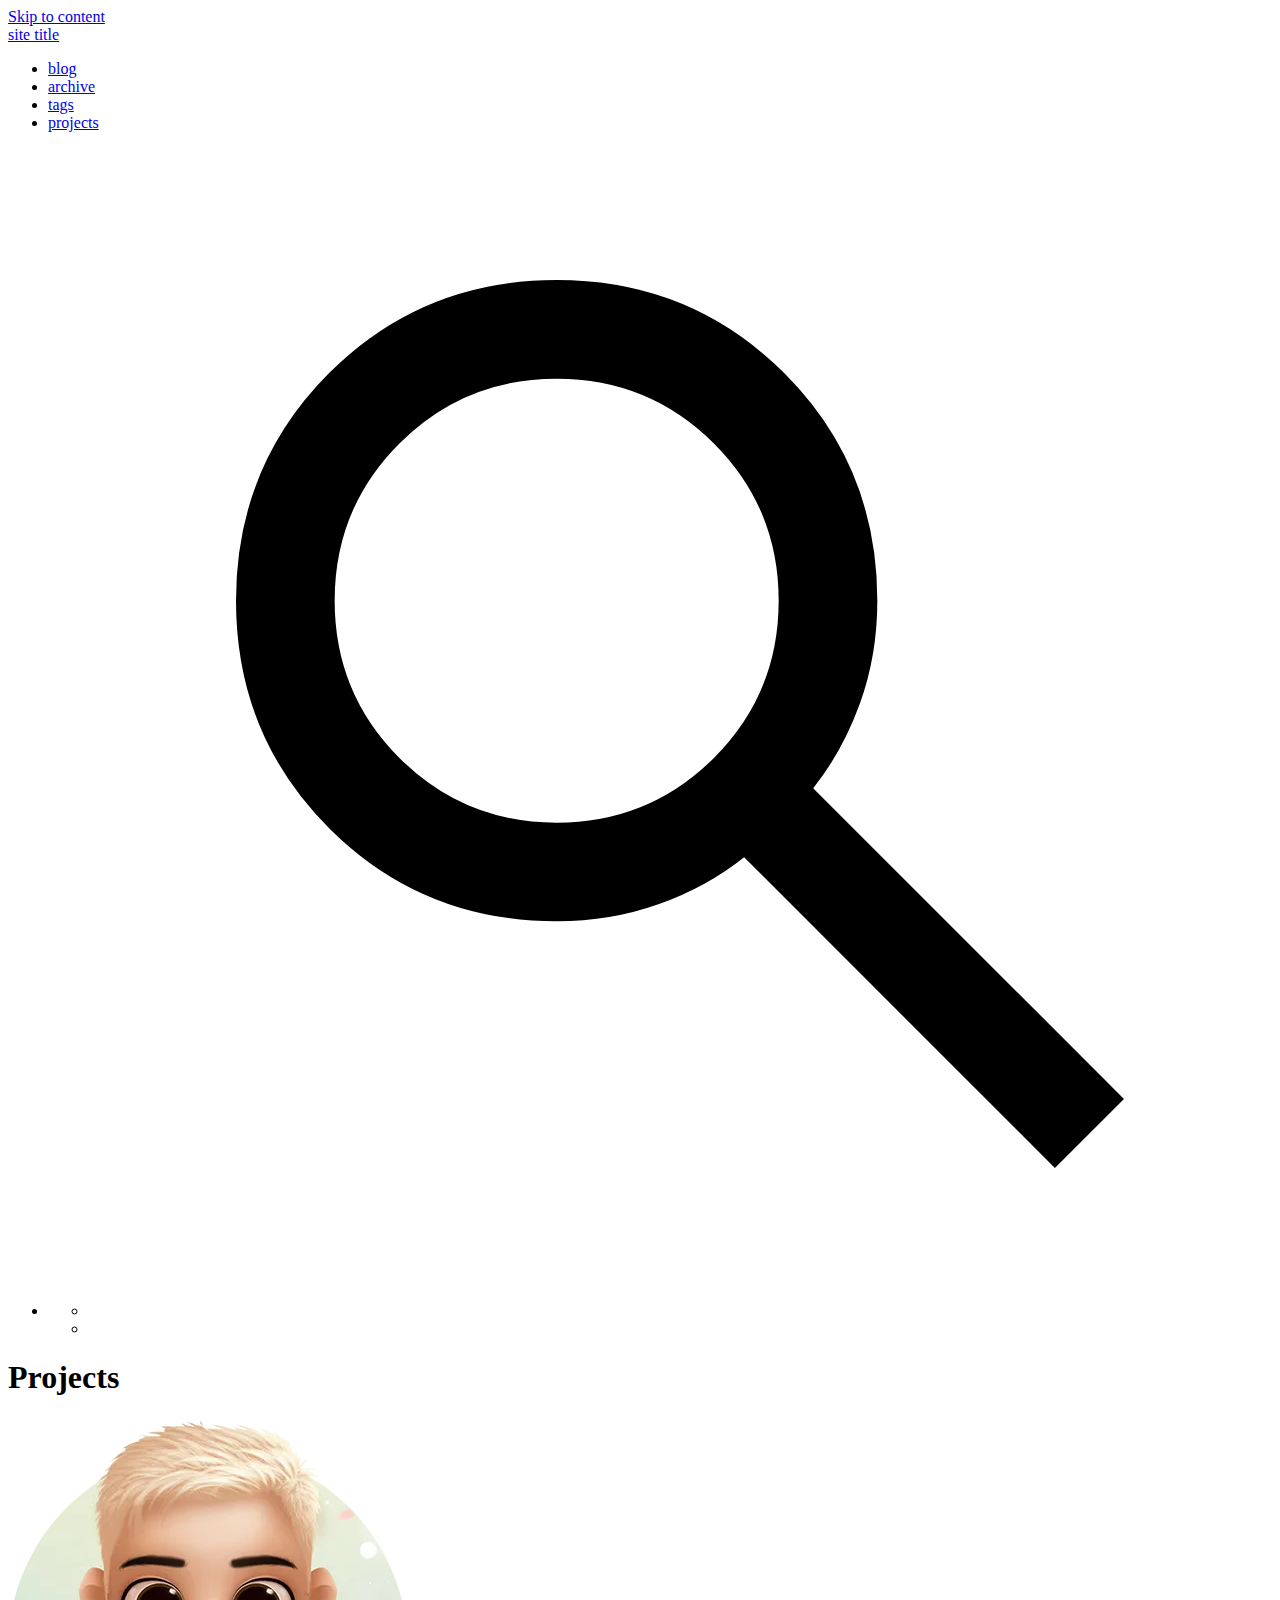
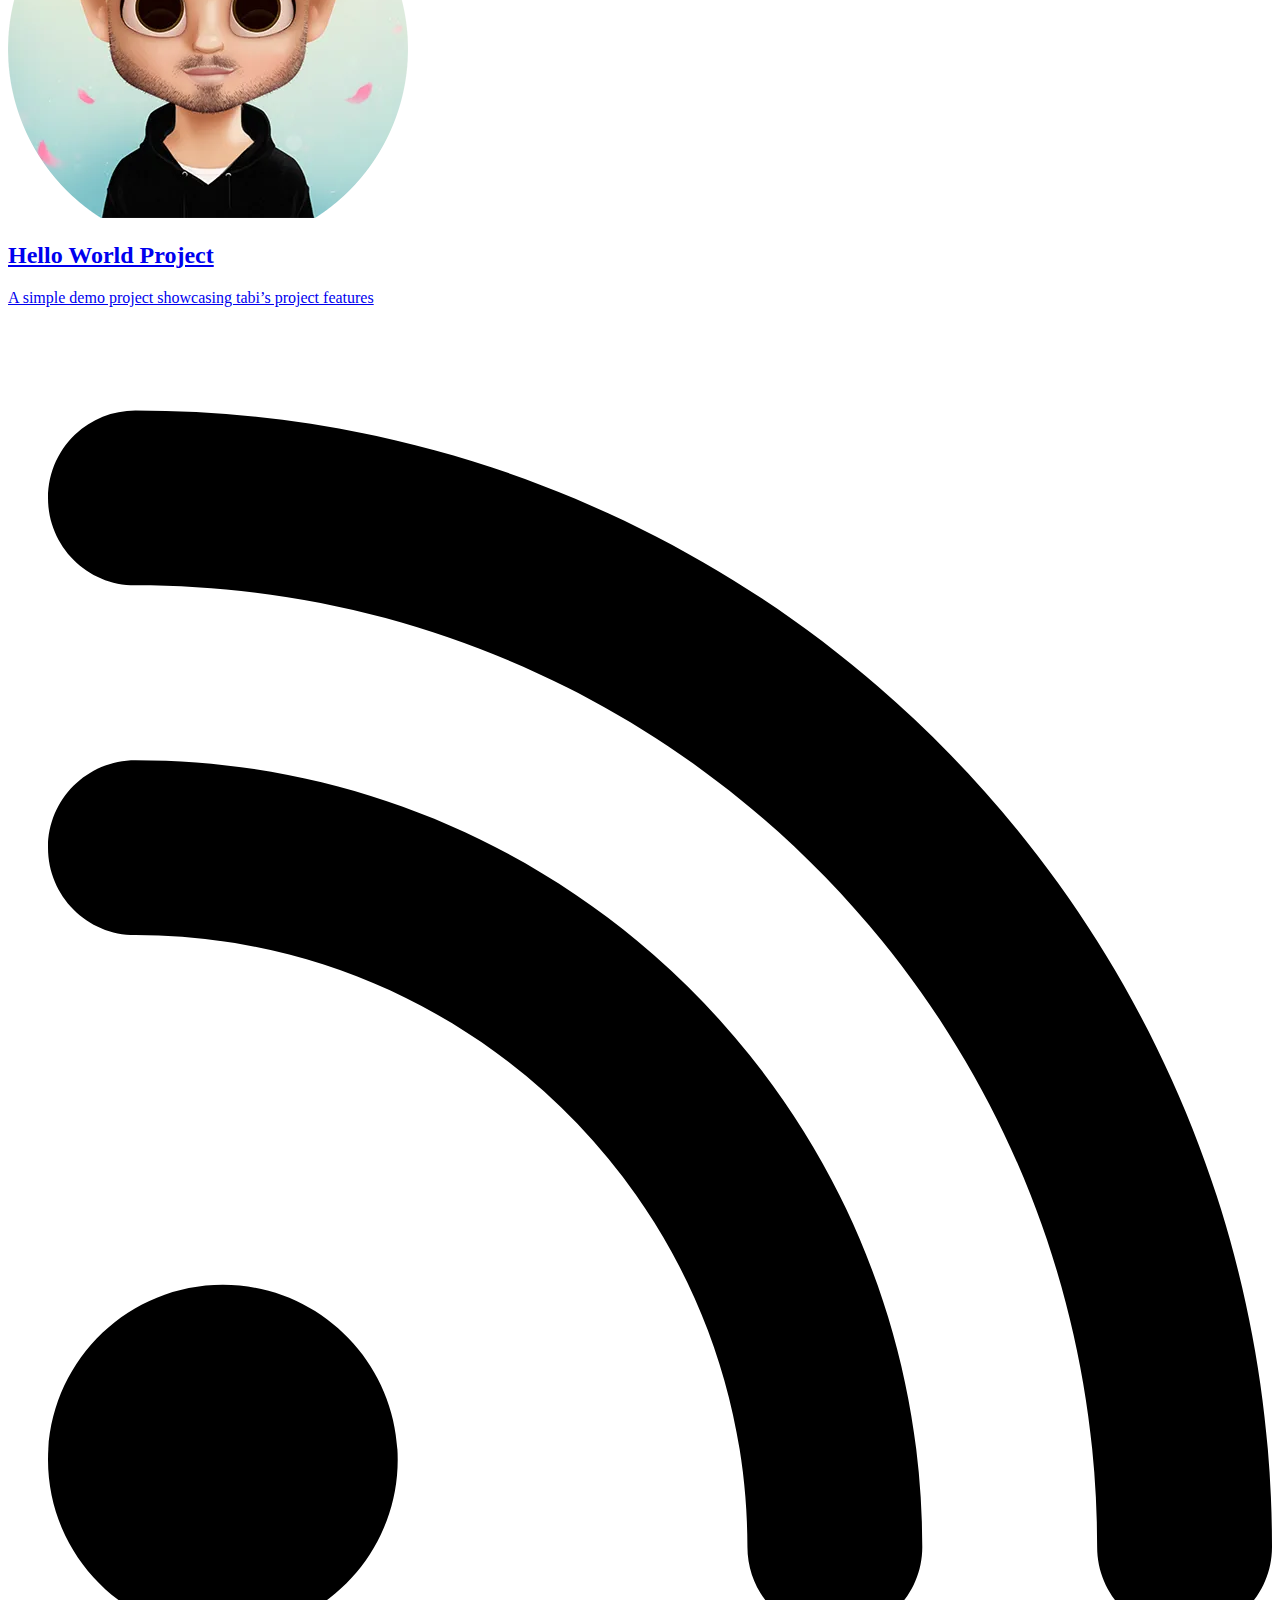
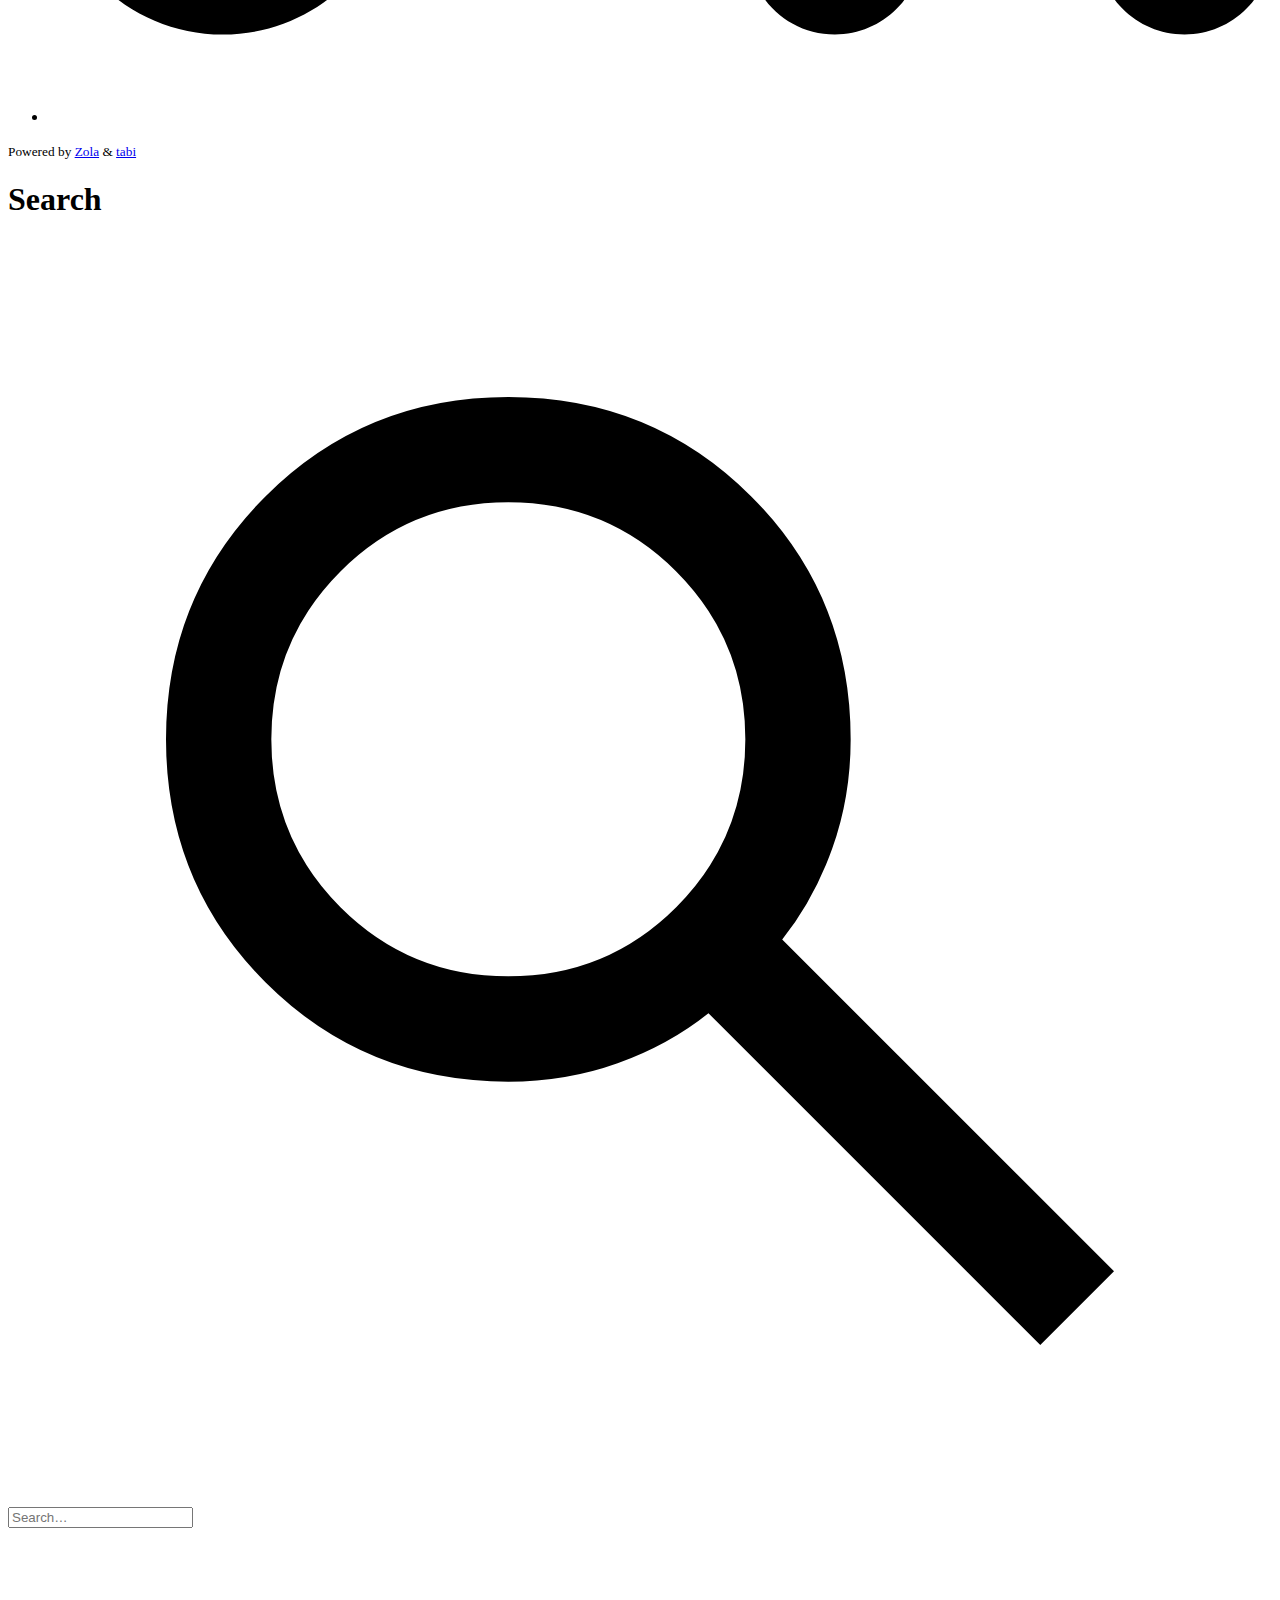
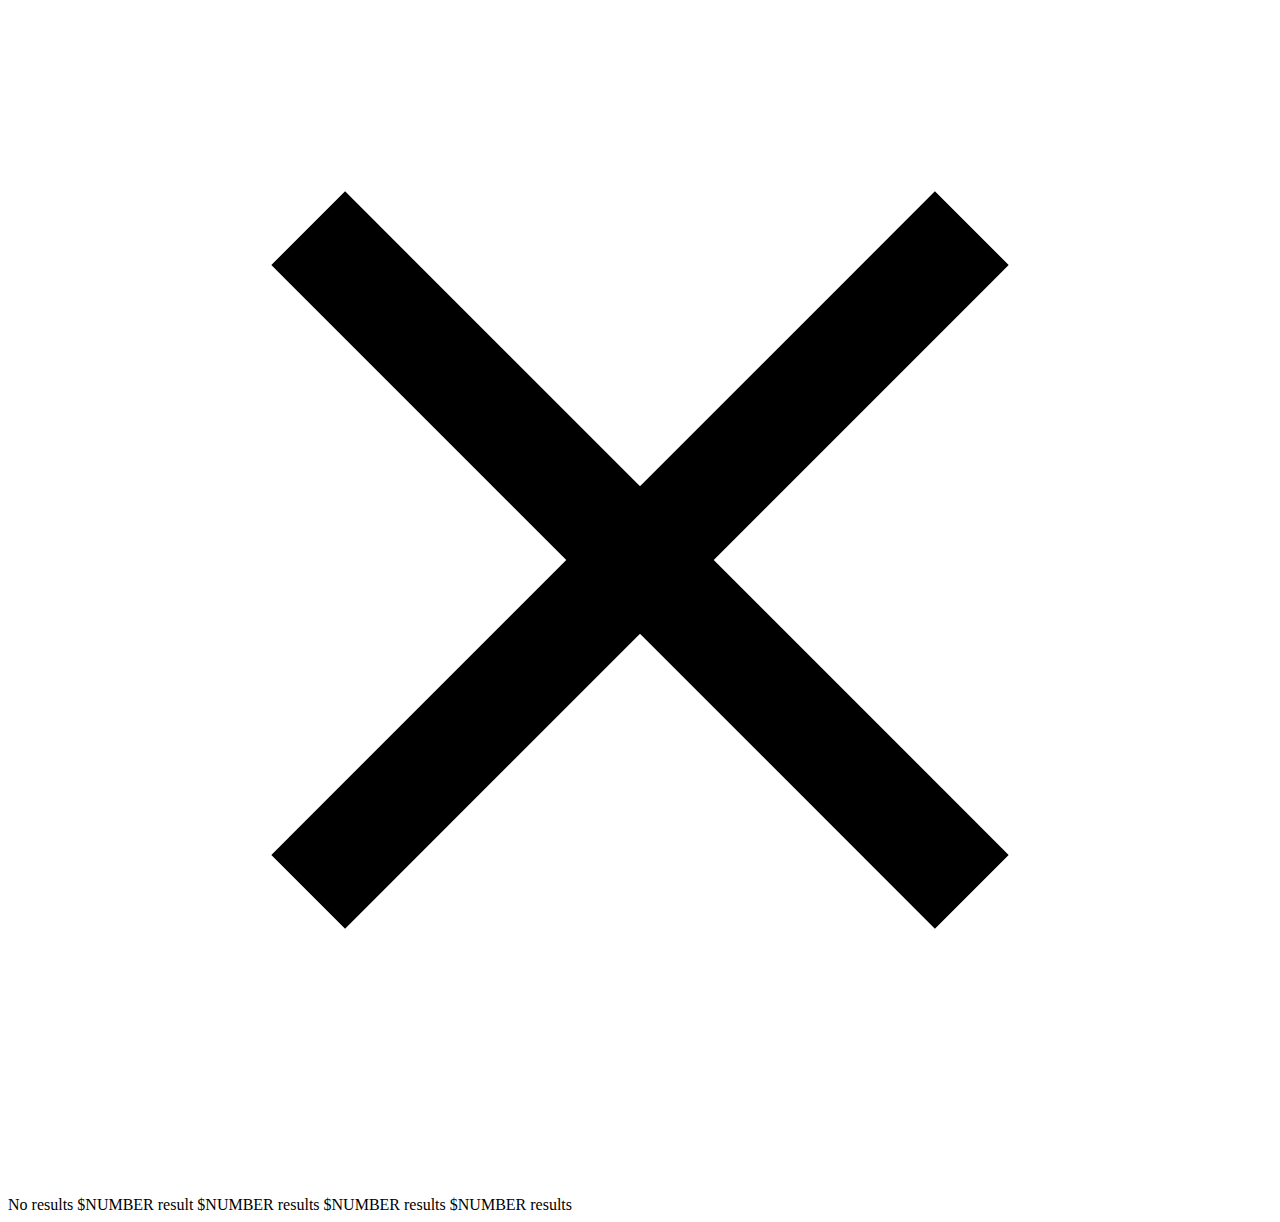
<file: projects/index.html>
<!doctype html><html lang=en><head><meta charset=UTF-8><meta content="default-src 'self';font-src 'self' data:;img-src 'self' https://* data:;media-src 'self';style-src 'self';frame-src player.vimeo.com https://www.youtube-nocookie.com;connect-src 'self';script-src 'self' 'self'" http-equiv=Content-Security-Policy><meta content="width=device-width,initial-scale=1.0" name=viewport><meta content=https://nino-mau.github.io/tabi/ name=base><title>
site title • Projects</title><link title="site title - Atom Feed" href=https://nino-mau.github.io/tabi/atom.xml rel=alternate type=application/atom+xml><link href="https://nino-mau.github.io/tabi/custom_subset.css?h=0b9535a28bc3d5bf2321" rel=stylesheet><link href="https://nino-mau.github.io/tabi/main.css?h=cfdc47b37f6c11f19c38" rel=stylesheet><link href="https://nino-mau.github.io/tabi/skins/blue.css?h=a4dc1e94d3f5759784d2" rel=stylesheet><meta content="light dark" name=color-scheme><meta content=#7686C2 name=theme-color><meta content=YOUR_SITE_DESCRIPTION name=description><meta content=YOUR_SITE_DESCRIPTION property=og:description><meta content="site title" property=og:title><meta content=article property=og:type><meta content=en_GB property=og:locale><meta content=https://nino-mau.github.io/tabi/projects/ property=og:url><meta content="site title" property=og:site_name><noscript><link href=https://nino-mau.github.io/tabi/no_js.css rel=stylesheet></noscript><script src=https://nino-mau.github.io/tabi/js/initializeTheme.min.js></script><script defer src=https://nino-mau.github.io/tabi/js/themeSwitcher.min.js></script><script src="https://nino-mau.github.io/tabi/js/searchElasticlunr.min.js?h=3626c0ef99daa745b31e" defer></script><body><a href=#main-content id=skip-link>Skip to content</a><header><nav class=navbar><div class=nav-title><a class=home-title href=https://nino-mau.github.io/tabi/>site title</a></div><div class=nav-navs><ul><li><a class="nav-links no-hover-padding" href=https://nino-mau.github.io/tabi/blog/>blog </a><li><a class="nav-links no-hover-padding" href=https://nino-mau.github.io/tabi/archive/>archive </a><li><a class="nav-links no-hover-padding" href=https://nino-mau.github.io/tabi/tags/>tags </a><li><a class="nav-links no-hover-padding" href=https://nino-mau.github.io/tabi/projects/>projects </a><li class=menu-icons-container><ul class=menu-icons-group><li class="js menu-icon"><div aria-label="Click or press $SHORTCUT to open search" class="search-icon interactive-icon" title="Click or press $SHORTCUT to open search" id=search-button role=button tabindex=0><svg viewbox="0 -960 960 960" xmlns=http://www.w3.org/2000/svg><path d="M784-120 532-372q-30 24-69 38t-83 14q-109 0-184.5-75.5T120-580q0-109 75.5-184.5T380-840q109 0 184.5 75.5T640-580q0 44-14 83t-38 69l252 252-56 56ZM380-400q75 0 127.5-52.5T560-580q0-75-52.5-127.5T380-760q-75 0-127.5 52.5T200-580q0 75 52.5 127.5T380-400Z"/></svg></div><li class="theme-switcher-wrapper js"><div aria-label="Toggle dark mode" title="Toggle dark/light mode" aria-pressed=false class=theme-switcher role=button tabindex=0></div><div aria-label="Reset mode to default" class="theme-resetter arrow" title="Reset mode to default" aria-hidden=true role=button tabindex=0></div></ul></ul></div></nav></header><div class=content id=main-content><h1 class="title-container section-title bottom-divider">Projects</h1><main><div class=cards><a class=card data-tags=meta href=https://nino-mau.github.io/tabi/projects/cool-project/> <img alt=img/profile.webp class=card-image height=400 src=https://nino-mau.github.io/tabi/img/profile.webp width=400> <div class=card-info><h2 class=card-title>Hello World Project</h2><div class=card-description>A simple demo project showcasing tabi’s project features</div></div> </a></div></main></div><footer><section><nav class="socials nav-navs"><ul><li><a class="nav-links no-hover-padding social" href=https://nino-mau.github.io/tabi/atom.xml> <img alt=feed loading=lazy src=https://nino-mau.github.io/tabi/social_icons/rss.svg title=feed> </a></ul></nav><nav class=nav-navs></nav><div class=credits><small> Powered by <a href=https://www.getzola.org>Zola</a> & <a href=https://github.com/welpo/tabi>tabi</a> </small></div></section><div class="search-modal js" aria-labelledby=modalTitle id=searchModal role=dialog><h1 class=visually-hidden id=modalTitle>Search</h1><div id=modal-content><div id=searchBar><div aria-hidden=true class=search-icon><svg viewbox="0 -960 960 960" xmlns=http://www.w3.org/2000/svg><path d="M784-120 532-372q-30 24-69 38t-83 14q-109 0-184.5-75.5T120-580q0-109 75.5-184.5T380-840q109 0 184.5 75.5T640-580q0 44-14 83t-38 69l252 252-56 56ZM380-400q75 0 127.5-52.5T560-580q0-75-52.5-127.5T380-760q-75 0-127.5 52.5T200-580q0 75 52.5 127.5T380-400Z"/></svg></div><input aria-controls=results-container aria-expanded=false autocomplete=off id=searchInput placeholder=Search… role=combobox spellcheck=false><div class="close-icon interactive-icon" title="Clear search" id=clear-search role=button tabindex=0><svg viewbox="0 -960 960 960" xmlns=http://www.w3.org/2000/svg><path d="m256-200-56-56 224-224-224-224 56-56 224 224 224-224 56 56-224 224 224 224-56 56-224-224-224 224Z"/></svg></div></div><div id=results-container><div id=results-info><span id=zero_results> No results</span><span id=one_results> $NUMBER result</span><span id=many_results> $NUMBER results</span><span id=two_results> $NUMBER results</span><span id=few_results> $NUMBER results</span></div><div id=results role=listbox></div></div></div></div></footer>
</file>
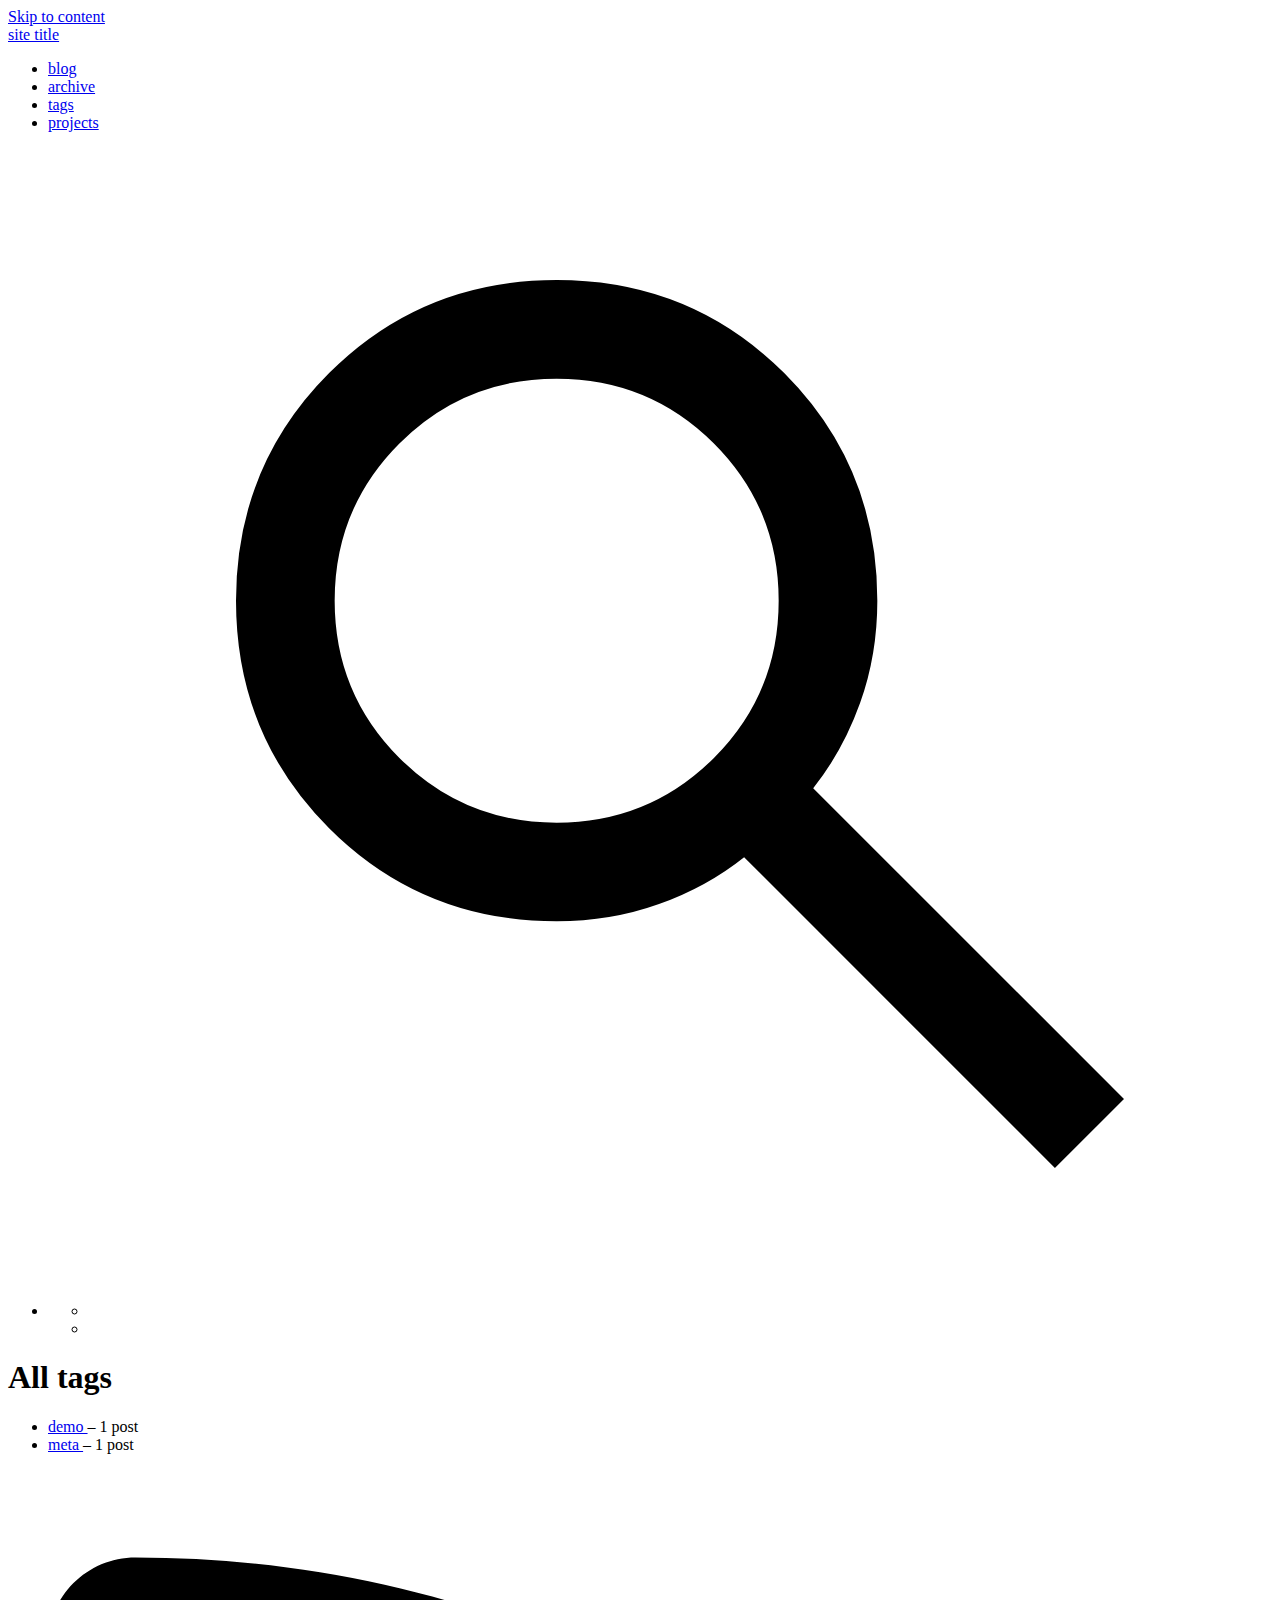
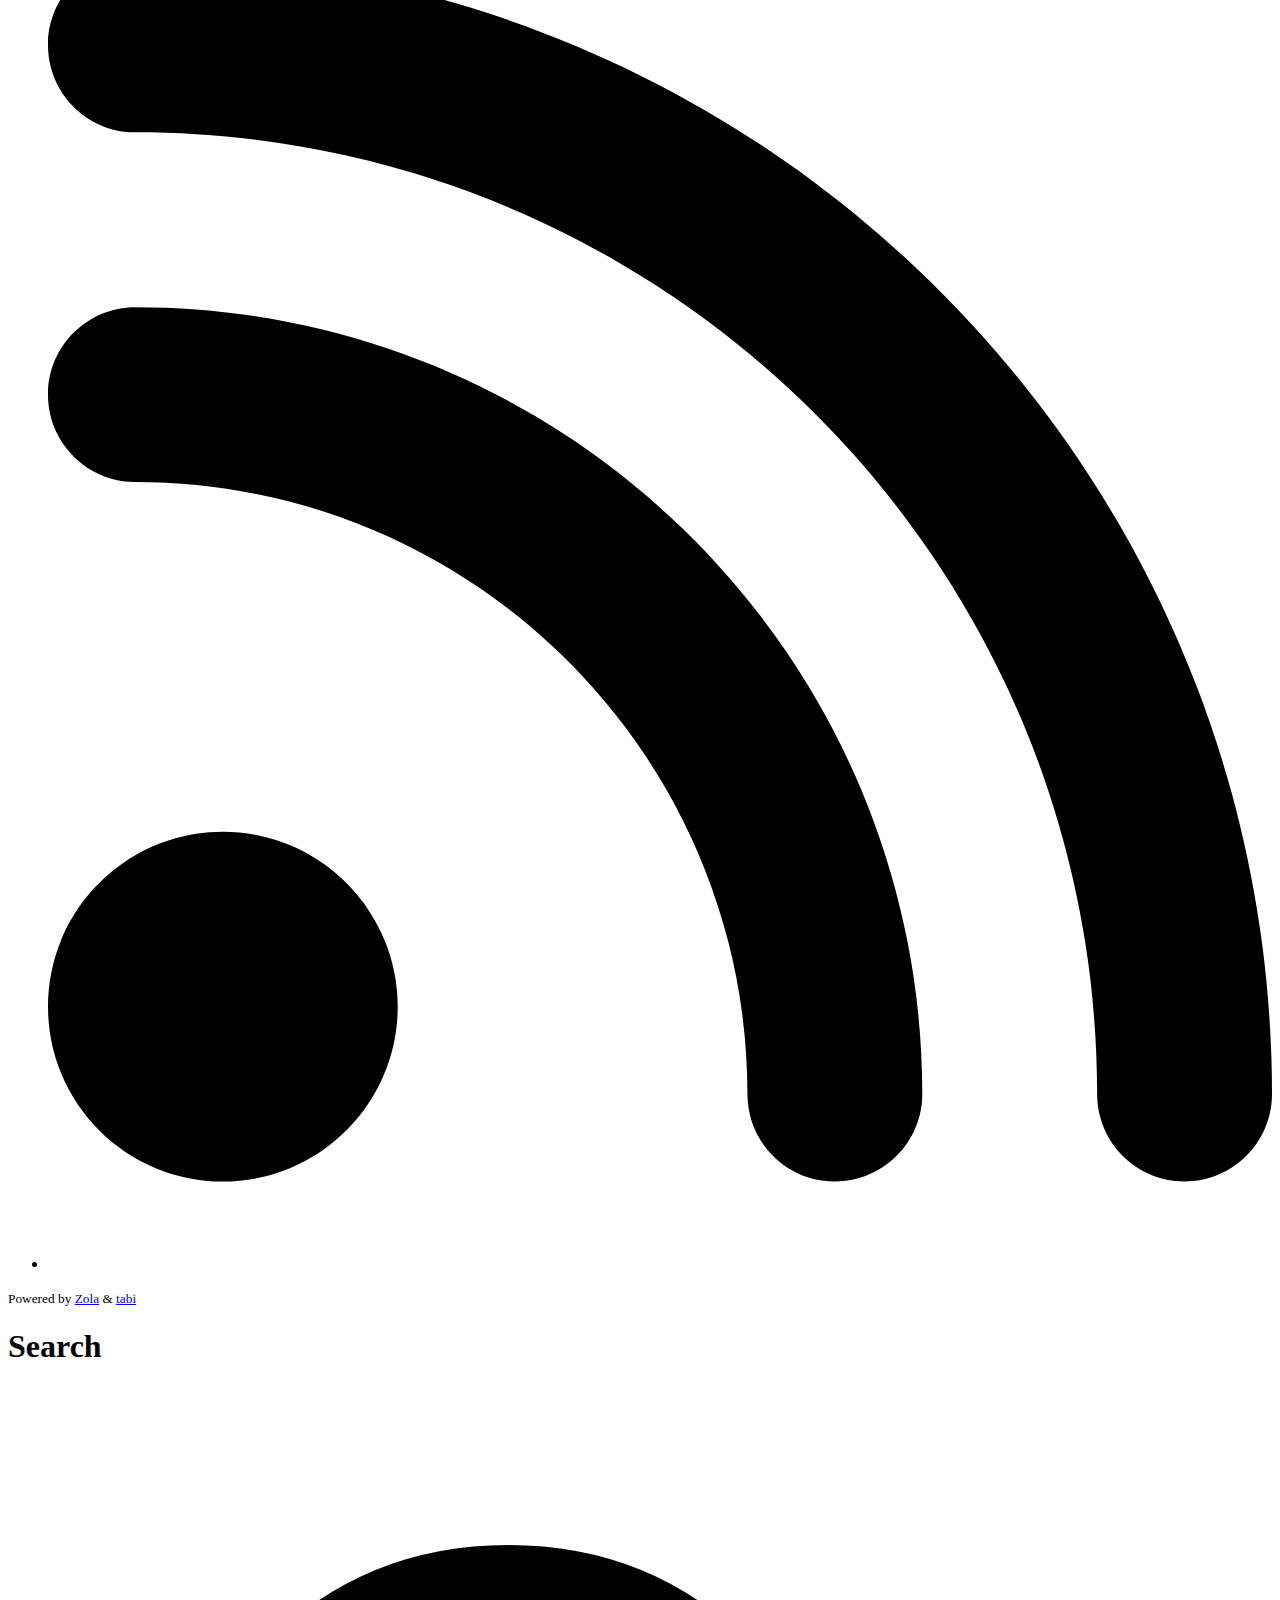
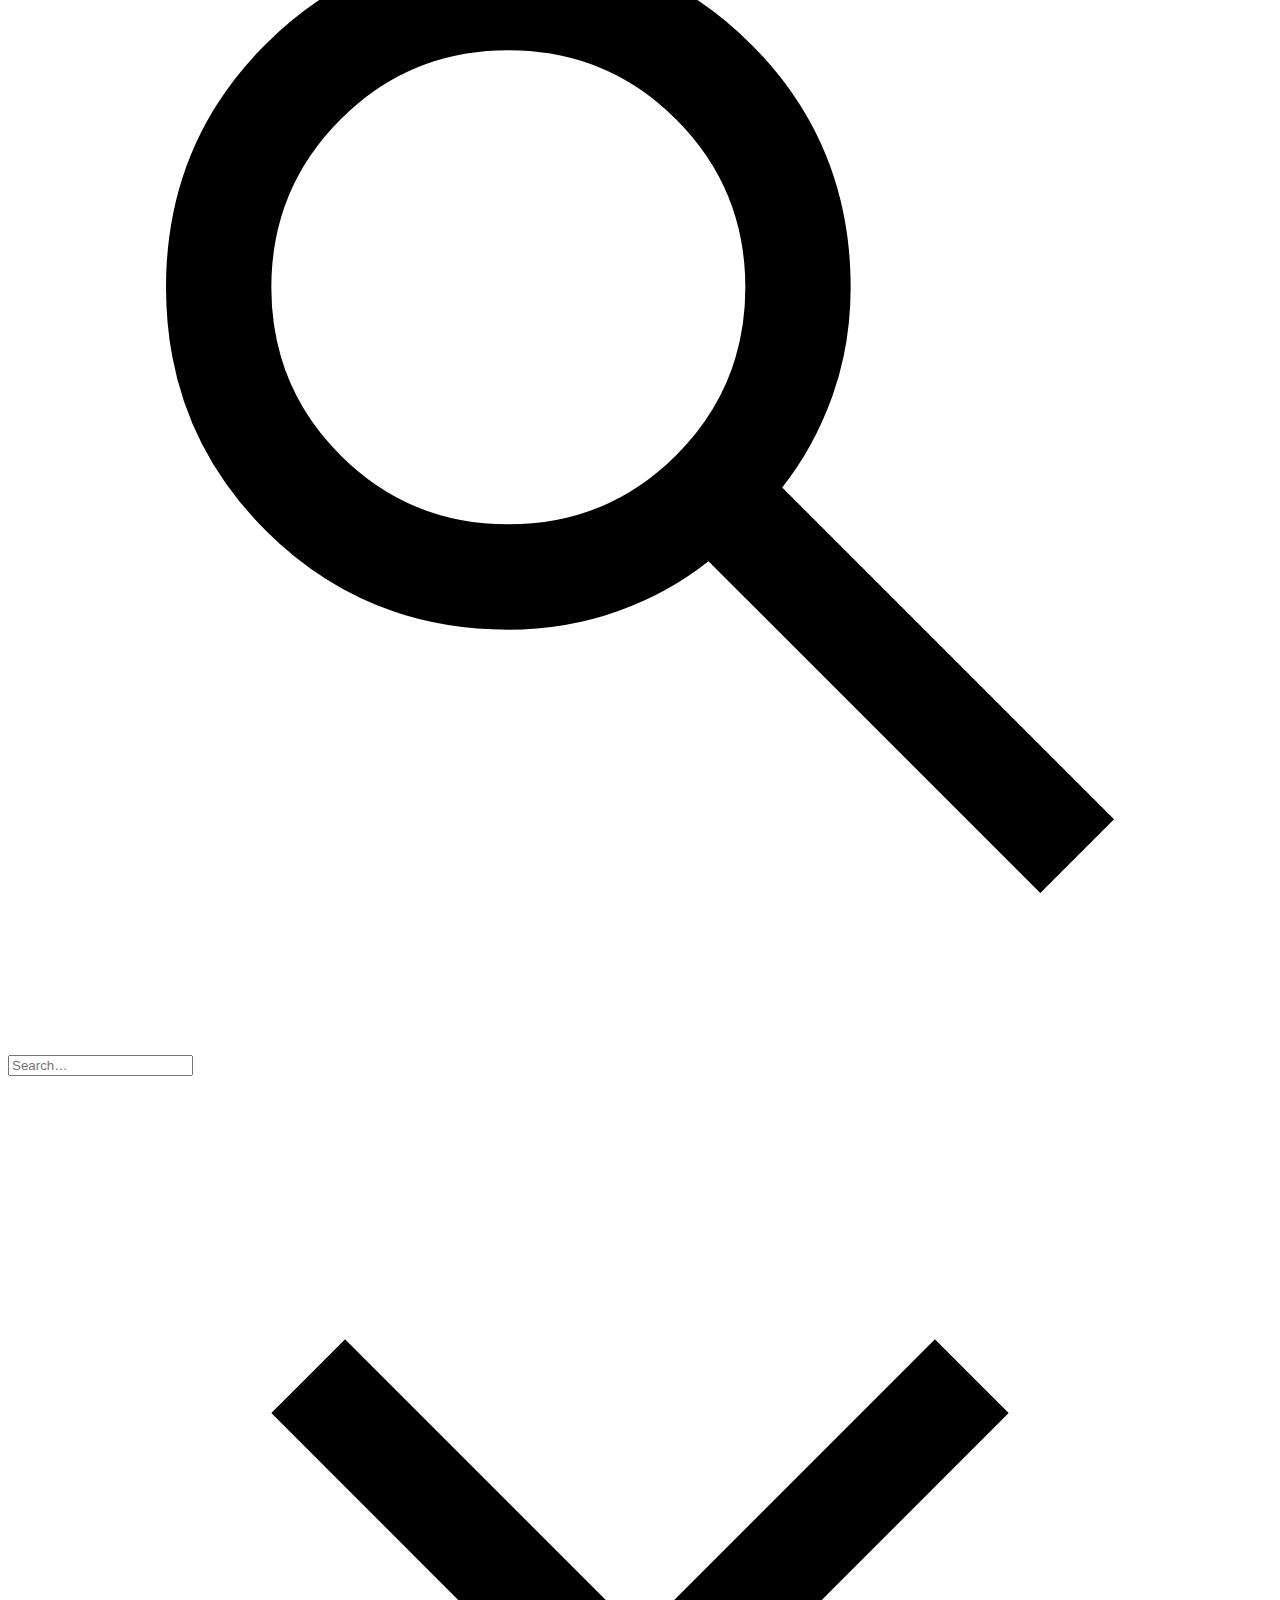
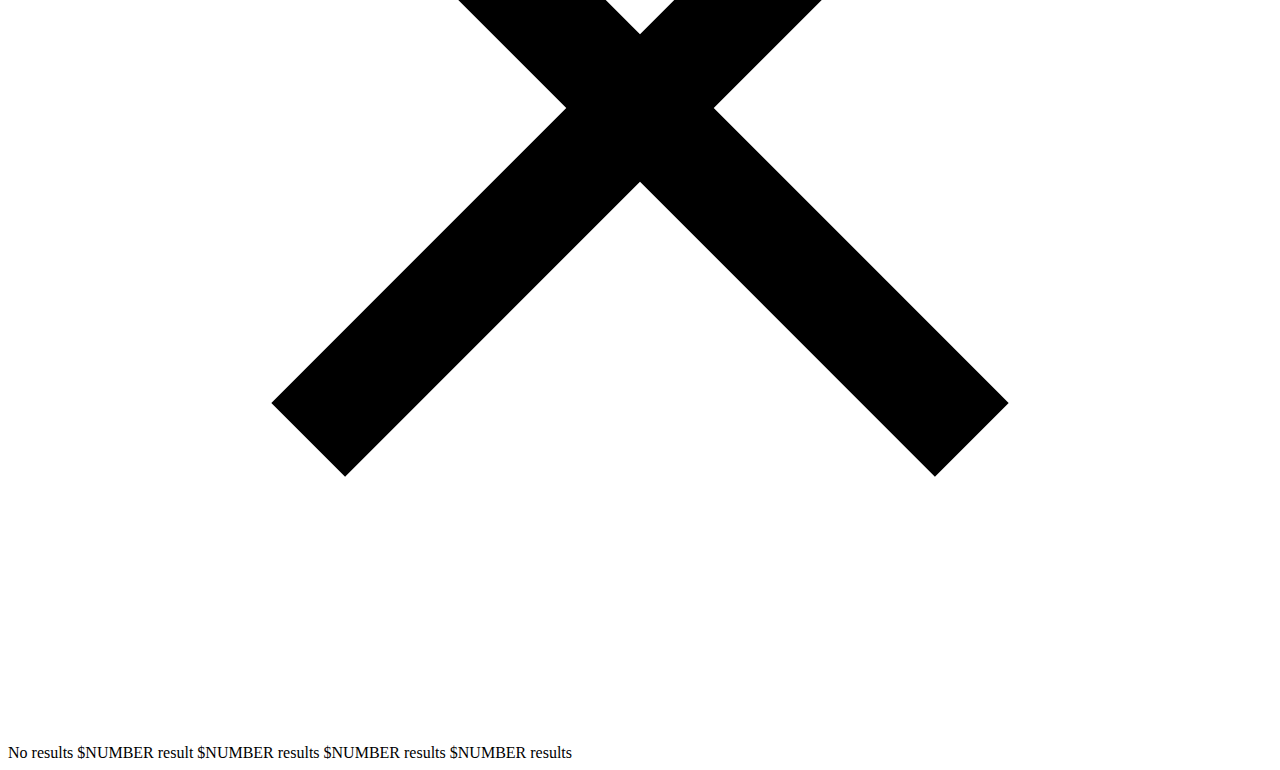
<file: tags/index.html>
<!doctype html><html lang=en><head><meta charset=UTF-8><meta content="default-src 'self';font-src 'self' data:;img-src 'self' https://* data:;media-src 'self';style-src 'self';frame-src player.vimeo.com https://www.youtube-nocookie.com;connect-src 'self';script-src 'self' 'self'" http-equiv=Content-Security-Policy><meta content="width=device-width,initial-scale=1.0" name=viewport><meta content=https://nino-mau.github.io/tabi/ name=base><title>
site title • Tags</title><link title="site title - Atom Feed" href=https://nino-mau.github.io/tabi/atom.xml rel=alternate type=application/atom+xml><link href="https://nino-mau.github.io/tabi/custom_subset.css?h=0b9535a28bc3d5bf2321" rel=stylesheet><link href="https://nino-mau.github.io/tabi/main.css?h=cfdc47b37f6c11f19c38" rel=stylesheet><link href="https://nino-mau.github.io/tabi/skins/blue.css?h=a4dc1e94d3f5759784d2" rel=stylesheet><meta content="light dark" name=color-scheme><meta content=#7686C2 name=theme-color><meta content=YOUR_SITE_DESCRIPTION name=description><meta content=YOUR_SITE_DESCRIPTION property=og:description><meta content="site title" property=og:title><meta content=article property=og:type><meta content=en_GB property=og:locale><meta content=https://nino-mau.github.io/tabi/tags/ property=og:url><meta content="site title" property=og:site_name><noscript><link href=https://nino-mau.github.io/tabi/no_js.css rel=stylesheet></noscript><script src=https://nino-mau.github.io/tabi/js/initializeTheme.min.js></script><script defer src=https://nino-mau.github.io/tabi/js/themeSwitcher.min.js></script><script src="https://nino-mau.github.io/tabi/js/searchElasticlunr.min.js?h=3626c0ef99daa745b31e" defer></script><body><a href=#main-content id=skip-link>Skip to content</a><header><nav class=navbar><div class=nav-title><a class=home-title href=https://nino-mau.github.io/tabi/>site title</a></div><div class=nav-navs><ul><li><a class="nav-links no-hover-padding" href=https://nino-mau.github.io/tabi/blog/>blog </a><li><a class="nav-links no-hover-padding" href=https://nino-mau.github.io/tabi/archive/>archive </a><li><a class="nav-links no-hover-padding" href=https://nino-mau.github.io/tabi/tags/>tags </a><li><a class="nav-links no-hover-padding" href=https://nino-mau.github.io/tabi/projects/>projects </a><li class=menu-icons-container><ul class=menu-icons-group><li class="js menu-icon"><div aria-label="Click or press $SHORTCUT to open search" class="search-icon interactive-icon" title="Click or press $SHORTCUT to open search" id=search-button role=button tabindex=0><svg viewbox="0 -960 960 960" xmlns=http://www.w3.org/2000/svg><path d="M784-120 532-372q-30 24-69 38t-83 14q-109 0-184.5-75.5T120-580q0-109 75.5-184.5T380-840q109 0 184.5 75.5T640-580q0 44-14 83t-38 69l252 252-56 56ZM380-400q75 0 127.5-52.5T560-580q0-75-52.5-127.5T380-760q-75 0-127.5 52.5T200-580q0 75 52.5 127.5T380-400Z"/></svg></div><li class="theme-switcher-wrapper js"><div aria-label="Toggle dark mode" title="Toggle dark/light mode" aria-pressed=false class=theme-switcher role=button tabindex=0></div><div aria-label="Reset mode to default" class="theme-resetter arrow" title="Reset mode to default" aria-hidden=true role=button tabindex=0></div></ul></ul></div></nav></header><div class=content id=main-content><h1 class="title-container section-title bottom-divider">All tags</h1><div id=tag-cloud><ul class=tags><li class=tags-item><a href=https://nino-mau.github.io/tabi/tags/demo/> demo </a> <span> – </span>1 post<li class=tags-item><a href=https://nino-mau.github.io/tabi/tags/meta/> meta </a> <span> – </span>1 post</ul></div></div><footer><section><nav class="socials nav-navs"><ul><li><a class="nav-links no-hover-padding social" href=https://nino-mau.github.io/tabi/atom.xml> <img alt=feed loading=lazy src=https://nino-mau.github.io/tabi/social_icons/rss.svg title=feed> </a></ul></nav><nav class=nav-navs></nav><div class=credits><small> Powered by <a href=https://www.getzola.org>Zola</a> & <a href=https://github.com/welpo/tabi>tabi</a> </small></div></section><div class="search-modal js" aria-labelledby=modalTitle id=searchModal role=dialog><h1 class=visually-hidden id=modalTitle>Search</h1><div id=modal-content><div id=searchBar><div aria-hidden=true class=search-icon><svg viewbox="0 -960 960 960" xmlns=http://www.w3.org/2000/svg><path d="M784-120 532-372q-30 24-69 38t-83 14q-109 0-184.5-75.5T120-580q0-109 75.5-184.5T380-840q109 0 184.5 75.5T640-580q0 44-14 83t-38 69l252 252-56 56ZM380-400q75 0 127.5-52.5T560-580q0-75-52.5-127.5T380-760q-75 0-127.5 52.5T200-580q0 75 52.5 127.5T380-400Z"/></svg></div><input aria-controls=results-container aria-expanded=false autocomplete=off id=searchInput placeholder=Search… role=combobox spellcheck=false><div class="close-icon interactive-icon" title="Clear search" id=clear-search role=button tabindex=0><svg viewbox="0 -960 960 960" xmlns=http://www.w3.org/2000/svg><path d="m256-200-56-56 224-224-224-224 56-56 224 224 224-224 56 56-224 224 224 224-56 56-224-224-224 224Z"/></svg></div></div><div id=results-container><div id=results-info><span id=zero_results> No results</span><span id=one_results> $NUMBER result</span><span id=many_results> $NUMBER results</span><span id=two_results> $NUMBER results</span><span id=few_results> $NUMBER results</span></div><div id=results role=listbox></div></div></div></div></footer>
</file>
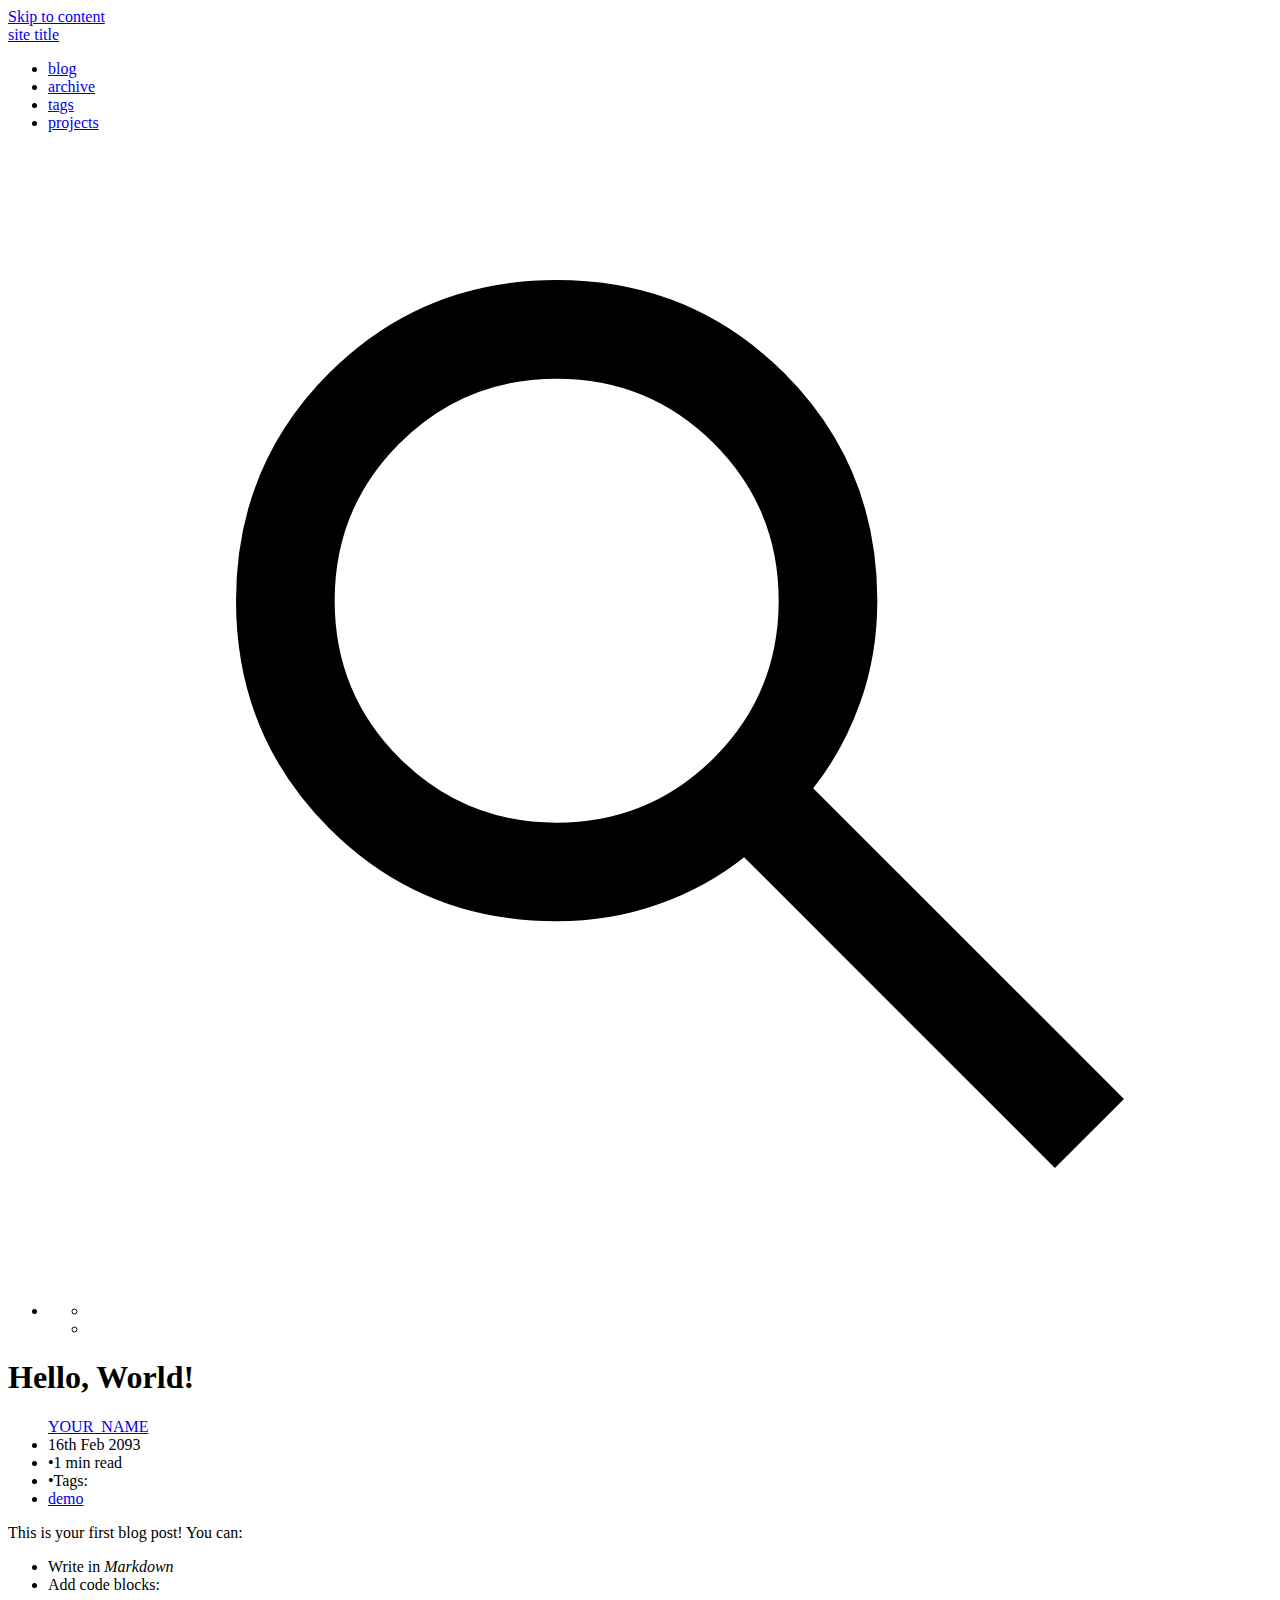
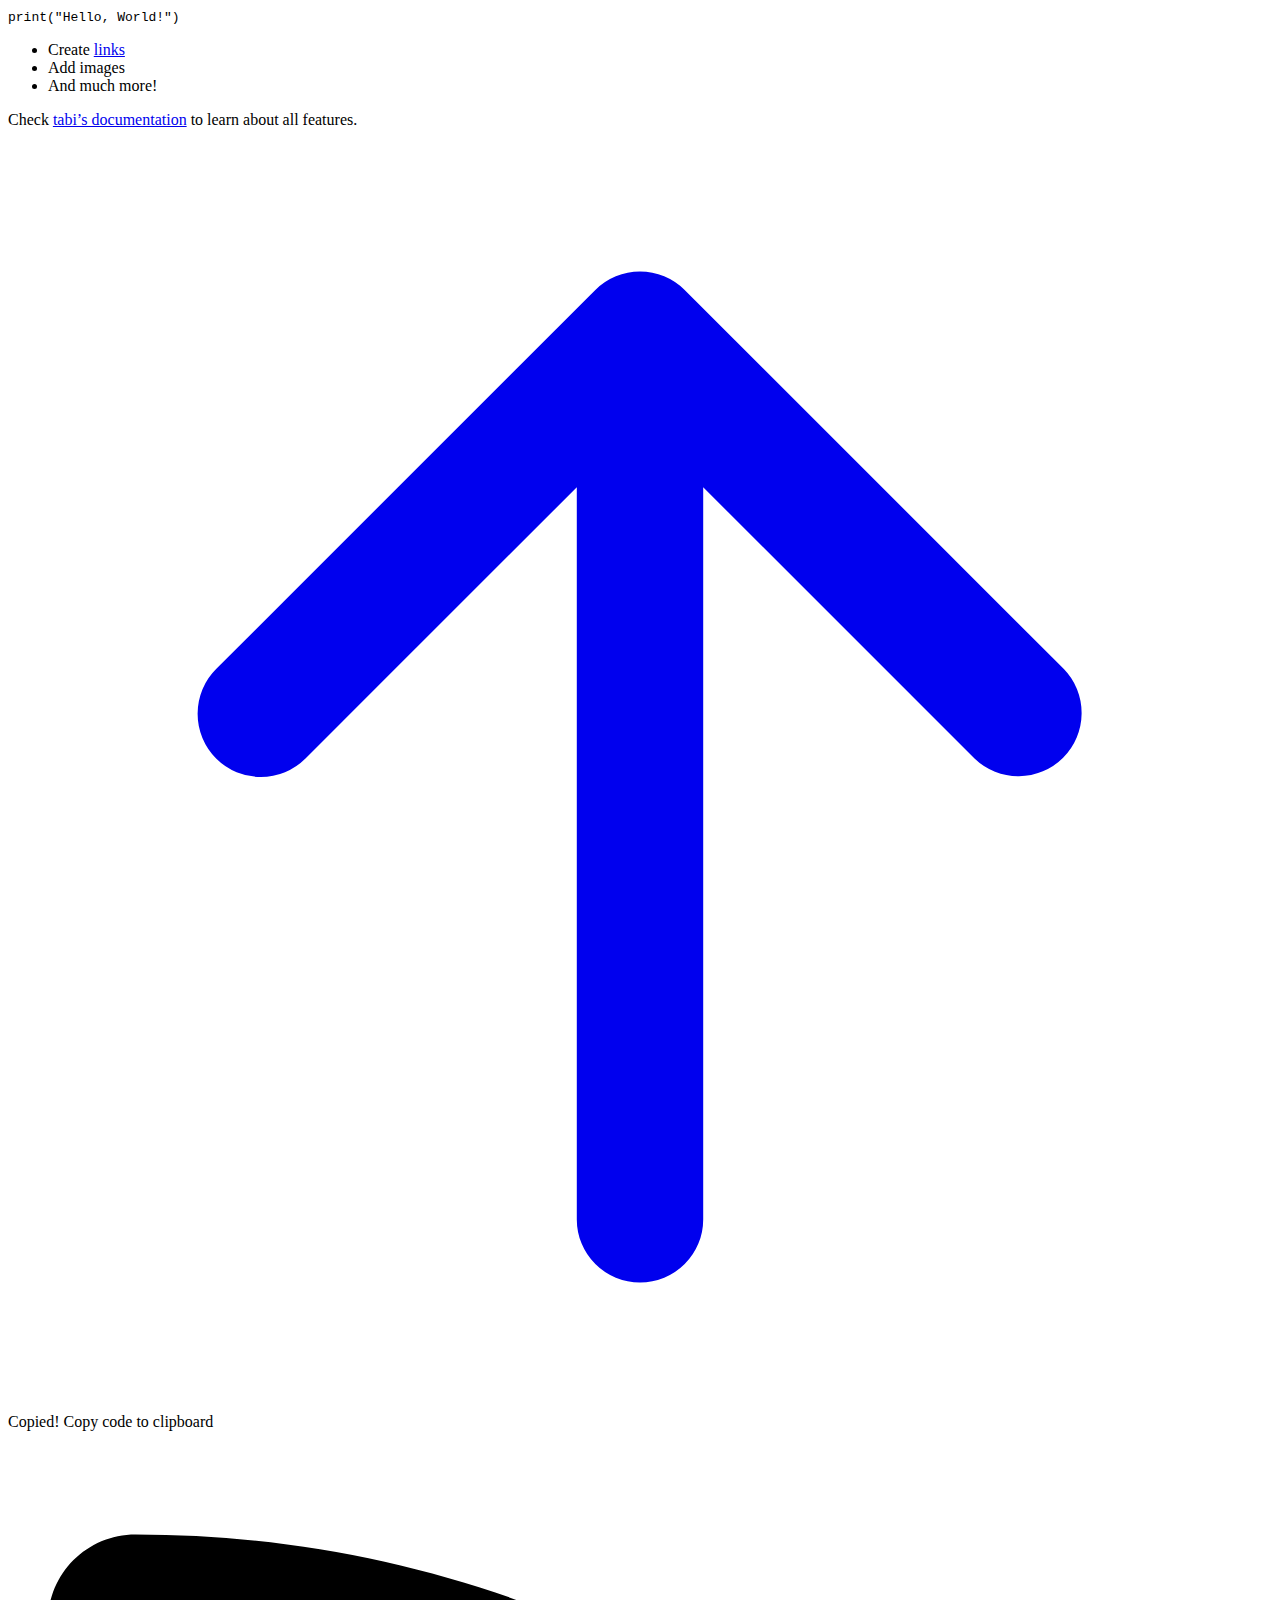
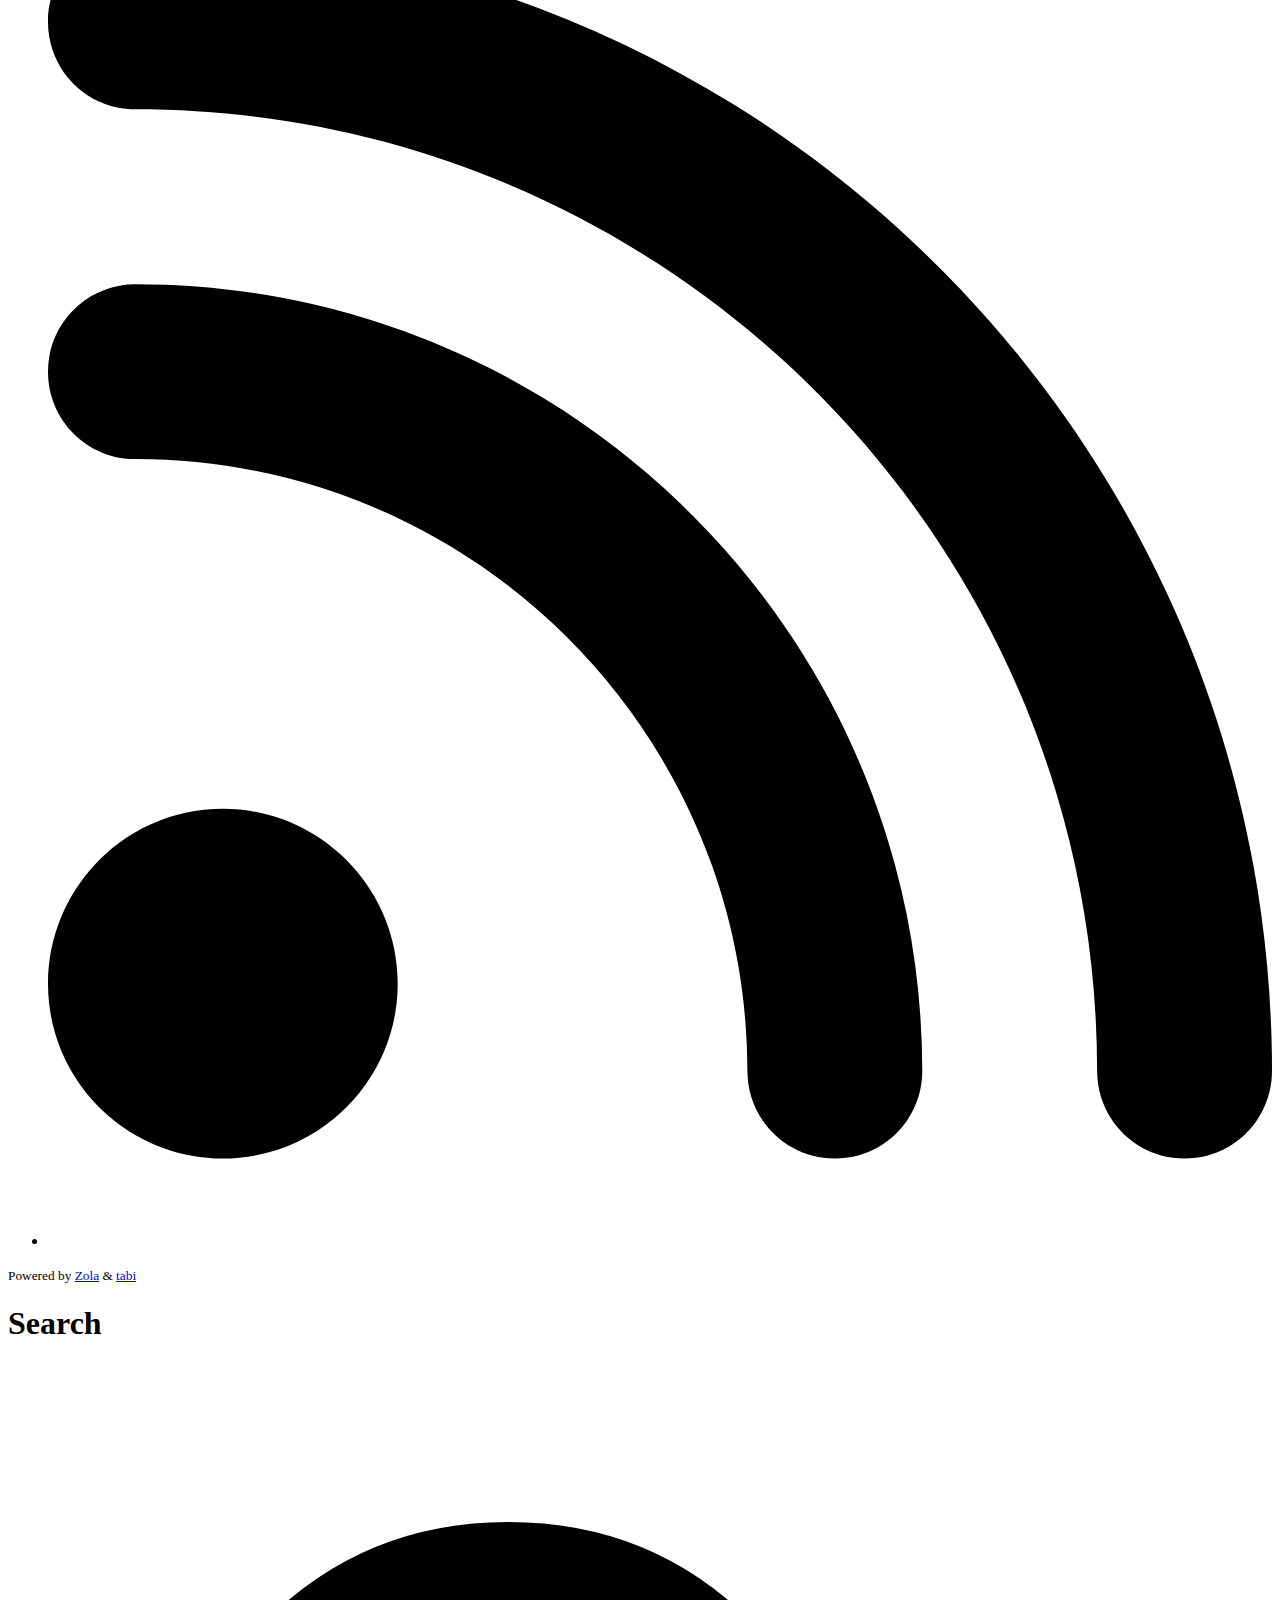
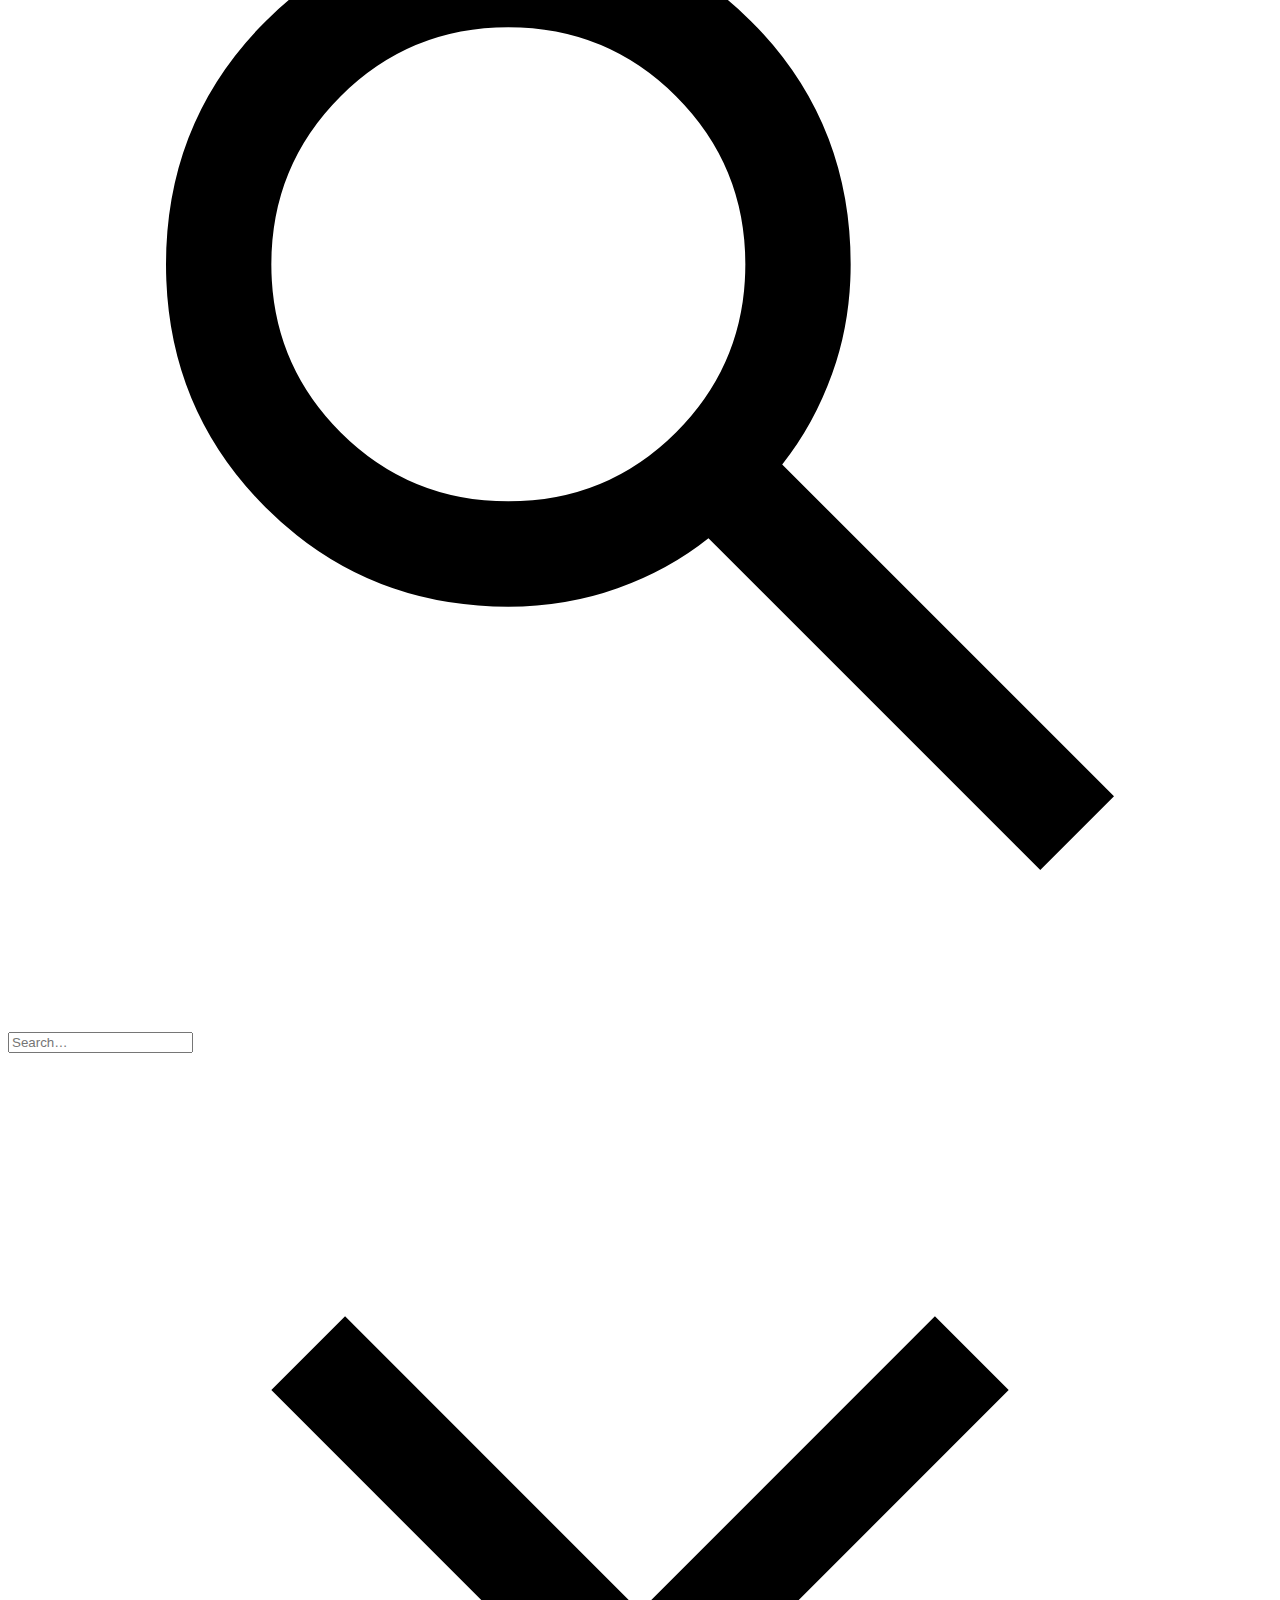
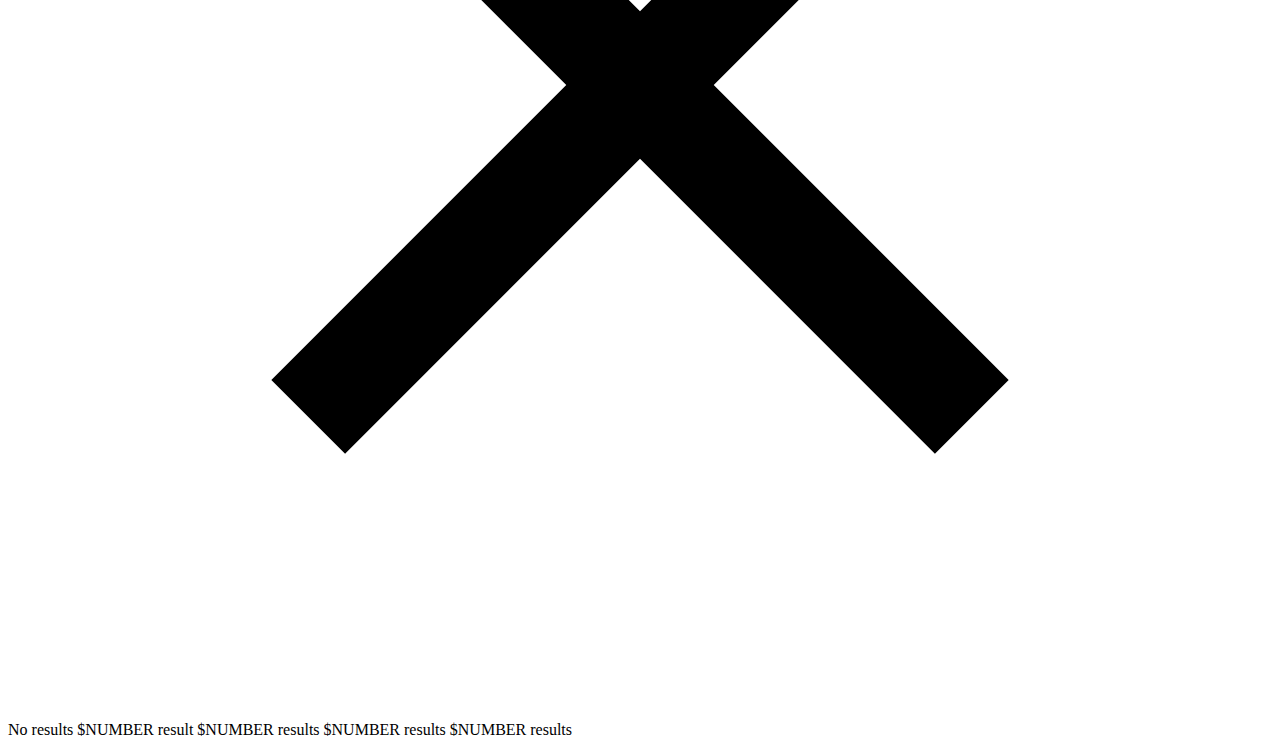
<file: blog/hello/index.html>
<!doctype html><html lang=en><head><meta charset=UTF-8><meta content="default-src 'self';font-src 'self' data:;img-src 'self' https://* data:;media-src 'self';style-src 'self';frame-src player.vimeo.com https://www.youtube-nocookie.com;connect-src 'self';script-src 'self' 'self'" http-equiv=Content-Security-Policy><meta content="width=device-width,initial-scale=1.0" name=viewport><meta content=https://nino-mau.github.io/tabi/ name=base><title>
site title • Hello, World!</title><link title="site title - Atom Feed" href=https://nino-mau.github.io/tabi/atom.xml rel=alternate type=application/atom+xml><link href="https://nino-mau.github.io/tabi/custom_subset.css?h=0b9535a28bc3d5bf2321" rel=stylesheet><link href="https://nino-mau.github.io/tabi/main.css?h=cfdc47b37f6c11f19c38" rel=stylesheet><link href="https://nino-mau.github.io/tabi/skins/blue.css?h=a4dc1e94d3f5759784d2" rel=stylesheet><meta content="light dark" name=color-scheme><meta content=#7686C2 name=theme-color><meta content="My first post using the tabi theme." name=description><meta content="My first post using the tabi theme." property=og:description><meta content="Hello, World!" property=og:title><meta content=article property=og:type><meta content=en_GB property=og:locale><meta content=https://nino-mau.github.io/tabi/blog/hello/ property=og:url><meta content="site title" property=og:site_name><noscript><link href=https://nino-mau.github.io/tabi/no_js.css rel=stylesheet></noscript><script src=https://nino-mau.github.io/tabi/js/initializeTheme.min.js></script><script defer src=https://nino-mau.github.io/tabi/js/themeSwitcher.min.js></script><script src="https://nino-mau.github.io/tabi/js/searchElasticlunr.min.js?h=3626c0ef99daa745b31e" defer></script><body><a href=#main-content id=skip-link>Skip to content</a><header><nav class=navbar><div class=nav-title><a class=home-title href=https://nino-mau.github.io/tabi/>site title</a></div><div class=nav-navs><ul><li><a class="nav-links no-hover-padding" href=https://nino-mau.github.io/tabi/blog/>blog </a><li><a class="nav-links no-hover-padding" href=https://nino-mau.github.io/tabi/archive/>archive </a><li><a class="nav-links no-hover-padding" href=https://nino-mau.github.io/tabi/tags/>tags </a><li><a class="nav-links no-hover-padding" href=https://nino-mau.github.io/tabi/projects/>projects </a><li class=menu-icons-container><ul class=menu-icons-group><li class="js menu-icon"><div aria-label="Click or press $SHORTCUT to open search" class="search-icon interactive-icon" title="Click or press $SHORTCUT to open search" id=search-button role=button tabindex=0><svg viewbox="0 -960 960 960" xmlns=http://www.w3.org/2000/svg><path d="M784-120 532-372q-30 24-69 38t-83 14q-109 0-184.5-75.5T120-580q0-109 75.5-184.5T380-840q109 0 184.5 75.5T640-580q0 44-14 83t-38 69l252 252-56 56ZM380-400q75 0 127.5-52.5T560-580q0-75-52.5-127.5T380-760q-75 0-127.5 52.5T200-580q0 75 52.5 127.5T380-400Z"/></svg></div><li class="theme-switcher-wrapper js"><div aria-label="Toggle dark mode" title="Toggle dark/light mode" aria-pressed=false class=theme-switcher role=button tabindex=0></div><div aria-label="Reset mode to default" class="theme-resetter arrow" title="Reset mode to default" aria-hidden=true role=button tabindex=0></div></ul></ul></div></nav></header><div class=content id=main-content><main><article class=h-entry><h1 class="p-name article-title">Hello, World!</h1><a class="u-url u-uid" href=https://nino-mau.github.io/tabi/blog/hello/></a><ul class=meta><span class="hidden p-author h-card"> <a class=u-url href=https://nino-mau.github.io/tabi/ rel=author title=YOUR_NAME>YOUR_NAME</a> </span><li><time class=dt-published datetime=2093-02-16>16th Feb 2093</time><li title="34 words"><span aria-hidden=true class=separator>•</span>1 min read<li class=tag><span aria-hidden=true class=separator>•</span>Tags: <li class=tag><a class=p-category href=https://nino-mau.github.io/tabi/tags/demo/>demo</a></ul><p class=p-summary hidden>My first post using the tabi theme.<section class="e-content body"><p>This is your first blog post! You can:<ul><li>Write in <em>Markdown</em><li>Add code blocks:</ul><pre class="giallo z-code"><code data-lang=python><span class=giallo-l><span class="z-support z-function z-builtin z-python">print</span><span class=z-punctuation>(</span><span class="z-punctuation z-definition z-string z-string">"Hello, World!"</span><span class=z-punctuation>)</span></span></code></pre><ul><li>Create <a href=https://example.com rel=external>links</a><li>Add images<li>And much more!</ul><p>Check <a href=https://welpo.github.io/tabi/ rel=external>tabi’s documentation</a> to learn about all features.</section></article></main><div id=button-container><a title="Go to the top of the page" class=no-hover-padding href=# id=top-button> <svg viewbox="0 0 20 20" fill=currentColor><path d="M3.293 9.707a1 1 0 010-1.414l6-6a1 1 0 011.414 0l6 6a1 1 0 01-1.414 1.414L11 5.414V17a1 1 0 11-2 0V5.414L4.707 9.707a1 1 0 01-1.414 0z"/></svg> </a></div><span class=hidden id=copy-success> Copied! </span><span class=hidden id=copy-init> Copy code to clipboard </span><script defer src=https://nino-mau.github.io/tabi/js/copyCodeToClipboard.min.js></script></div><footer><section><nav class="socials nav-navs"><ul><li><a class="nav-links no-hover-padding social" href=https://nino-mau.github.io/tabi/atom.xml> <img alt=feed loading=lazy src=https://nino-mau.github.io/tabi/social_icons/rss.svg title=feed> </a></ul></nav><nav class=nav-navs></nav><div class=credits><small> Powered by <a href=https://www.getzola.org>Zola</a> & <a href=https://github.com/welpo/tabi>tabi</a> </small></div></section><div class="search-modal js" aria-labelledby=modalTitle id=searchModal role=dialog><h1 class=visually-hidden id=modalTitle>Search</h1><div id=modal-content><div id=searchBar><div aria-hidden=true class=search-icon><svg viewbox="0 -960 960 960" xmlns=http://www.w3.org/2000/svg><path d="M784-120 532-372q-30 24-69 38t-83 14q-109 0-184.5-75.5T120-580q0-109 75.5-184.5T380-840q109 0 184.5 75.5T640-580q0 44-14 83t-38 69l252 252-56 56ZM380-400q75 0 127.5-52.5T560-580q0-75-52.5-127.5T380-760q-75 0-127.5 52.5T200-580q0 75 52.5 127.5T380-400Z"/></svg></div><input aria-controls=results-container aria-expanded=false autocomplete=off id=searchInput placeholder=Search… role=combobox spellcheck=false><div class="close-icon interactive-icon" title="Clear search" id=clear-search role=button tabindex=0><svg viewbox="0 -960 960 960" xmlns=http://www.w3.org/2000/svg><path d="m256-200-56-56 224-224-224-224 56-56 224 224 224-224 56 56-224 224 224 224-56 56-224-224-224 224Z"/></svg></div></div><div id=results-container><div id=results-info><span id=zero_results> No results</span><span id=one_results> $NUMBER result</span><span id=many_results> $NUMBER results</span><span id=two_results> $NUMBER results</span><span id=few_results> $NUMBER results</span></div><div id=results role=listbox></div></div></div></div></footer>
</file>
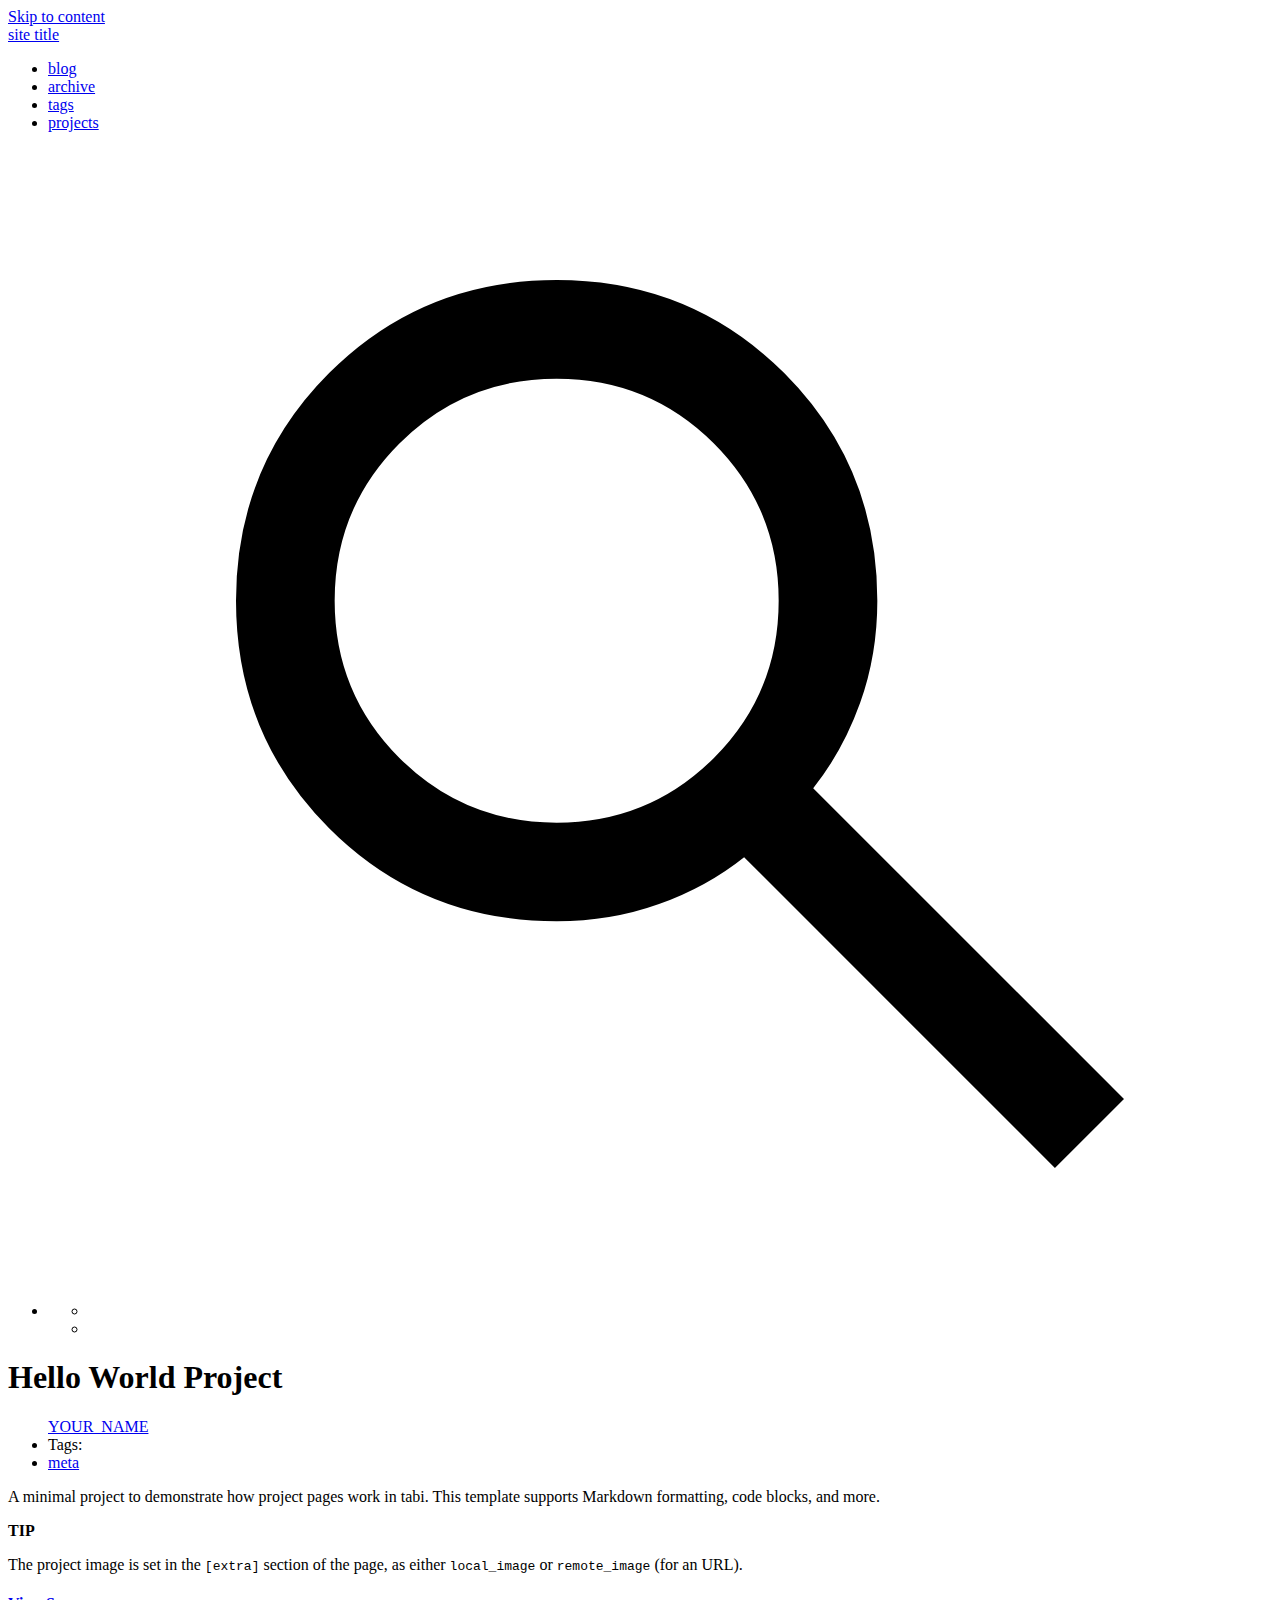
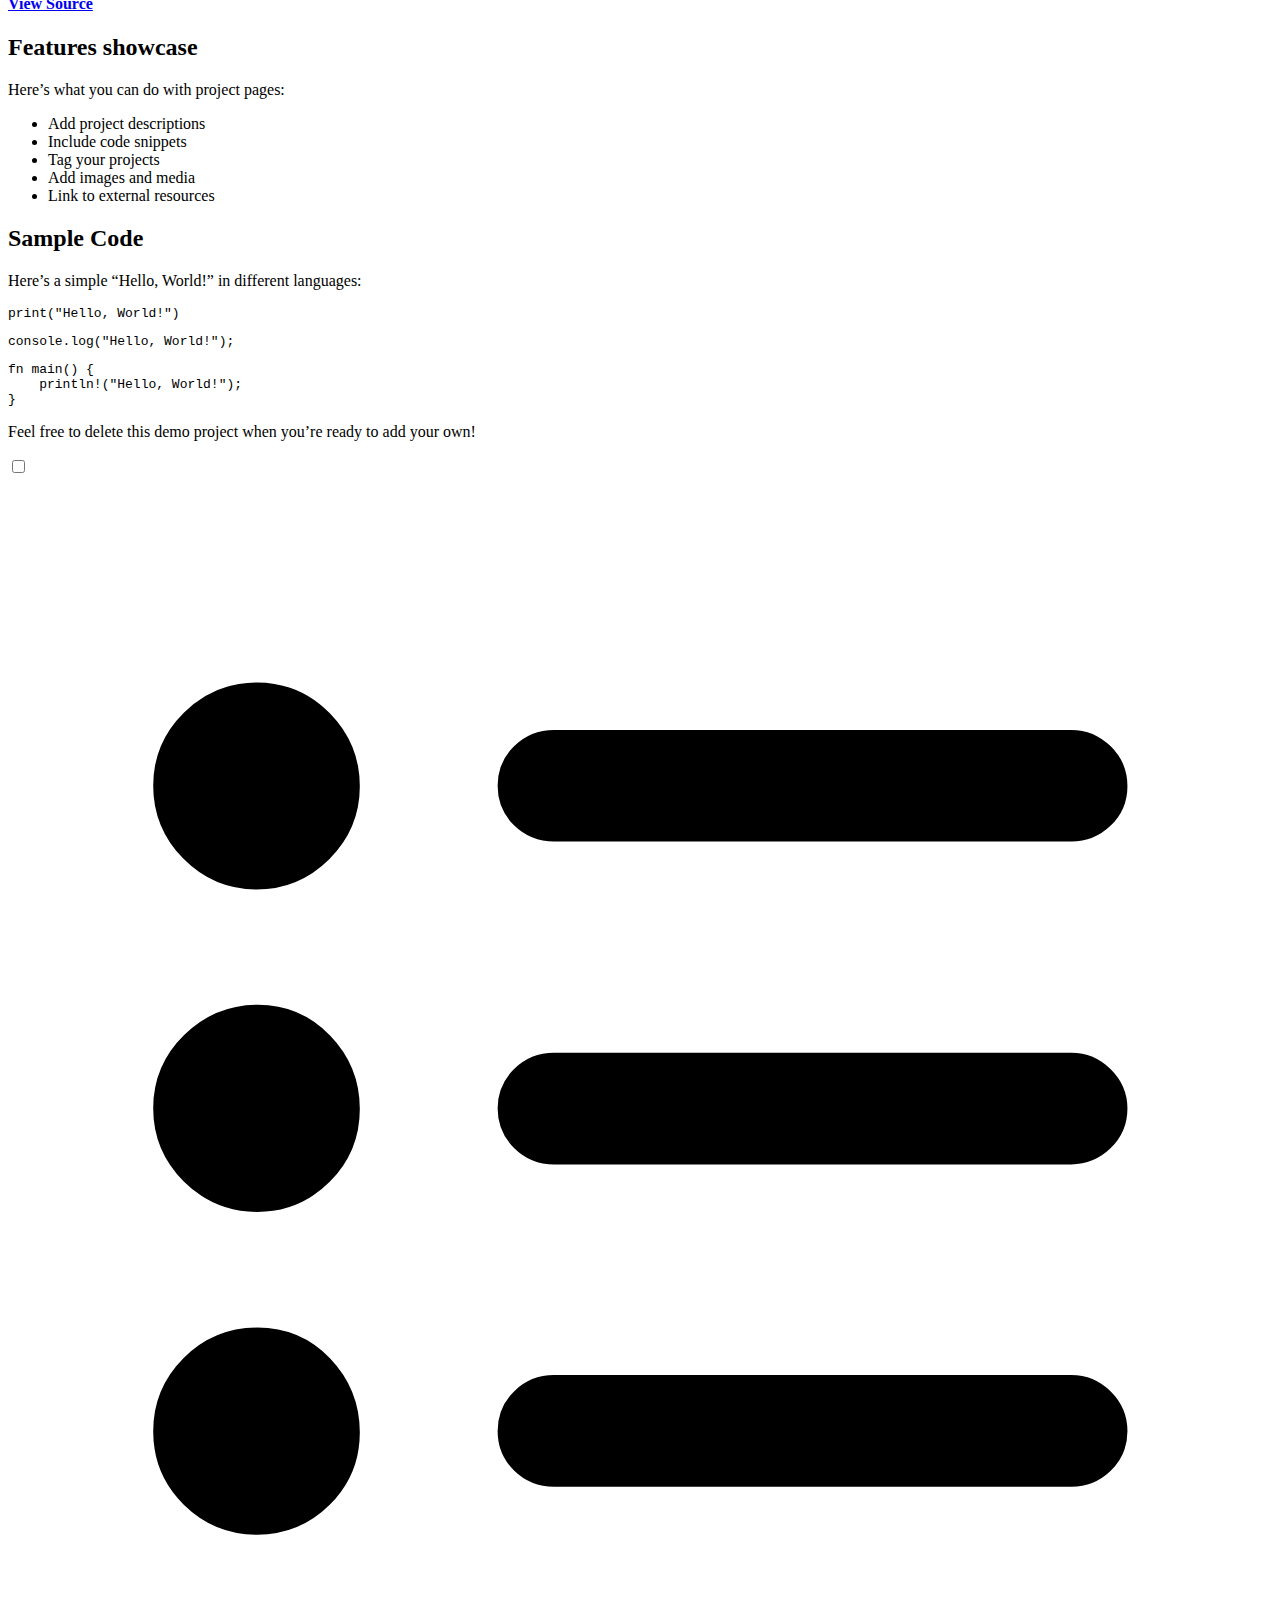
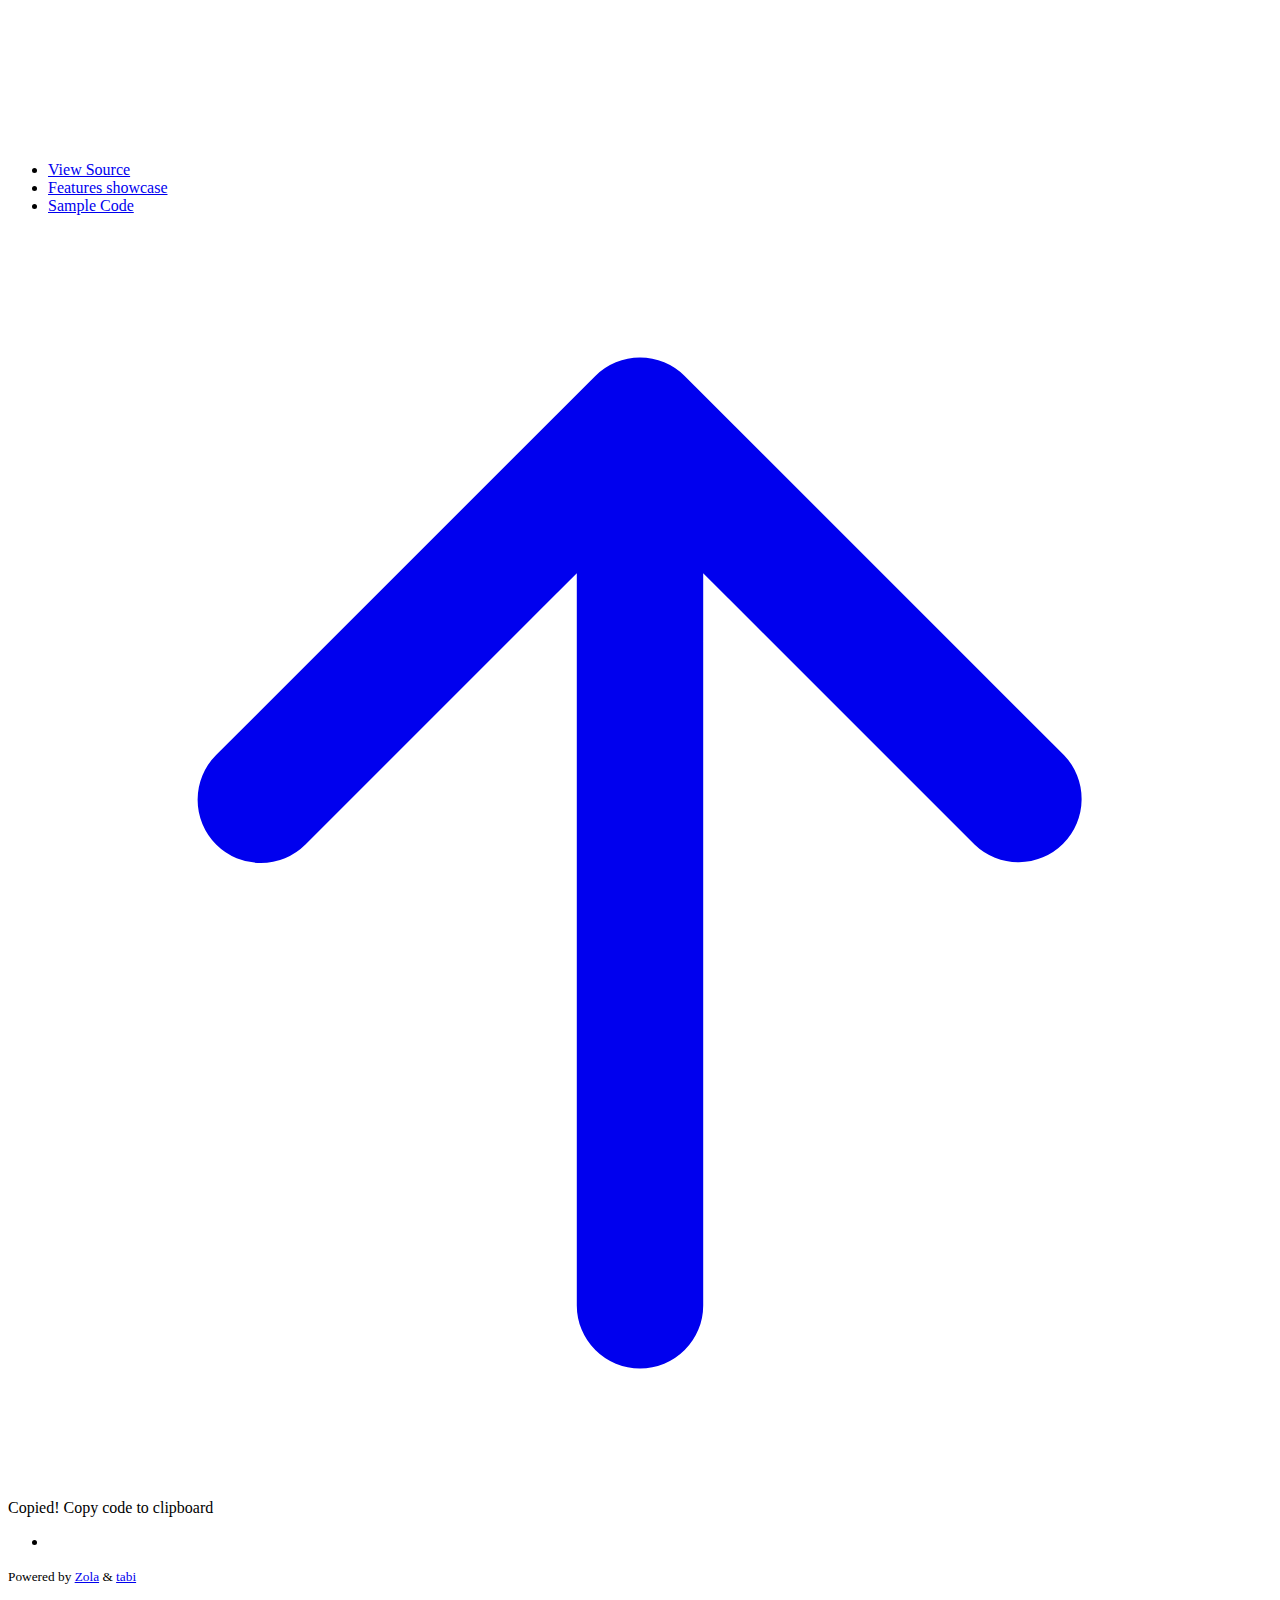
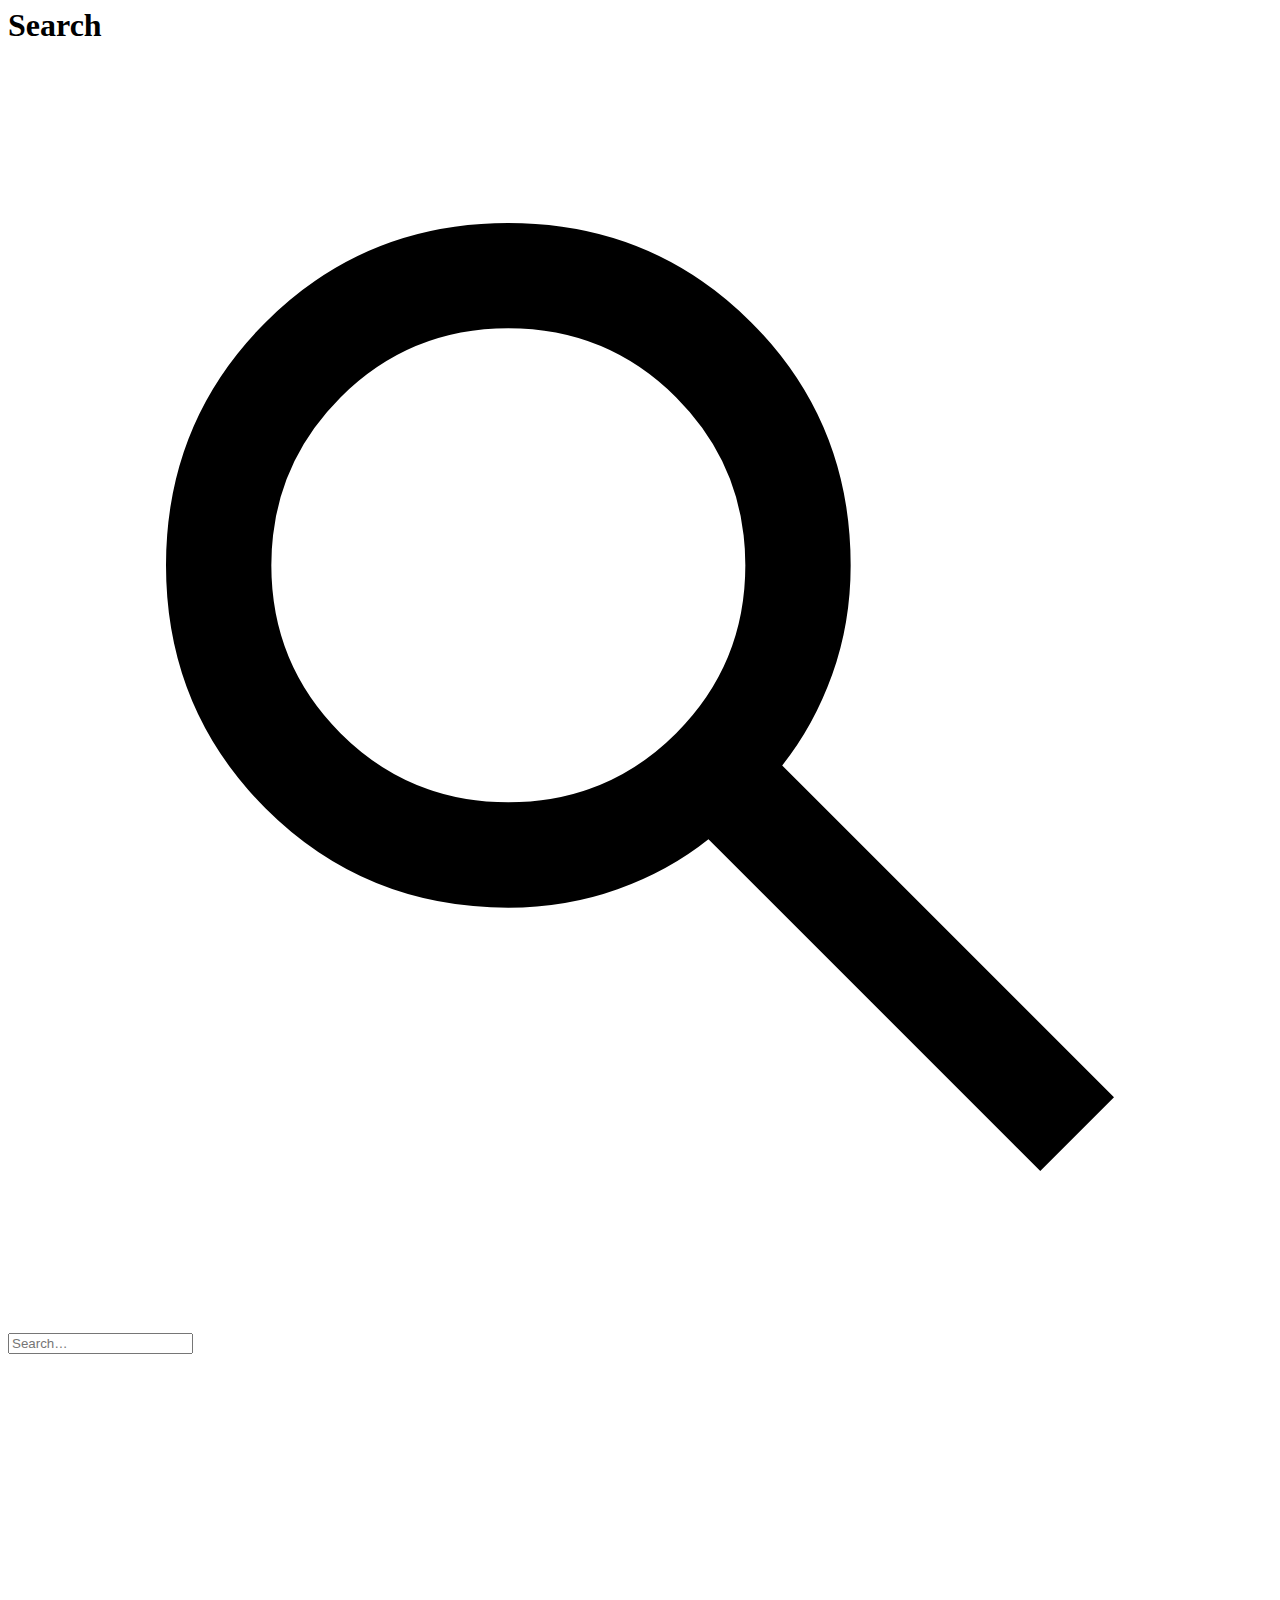
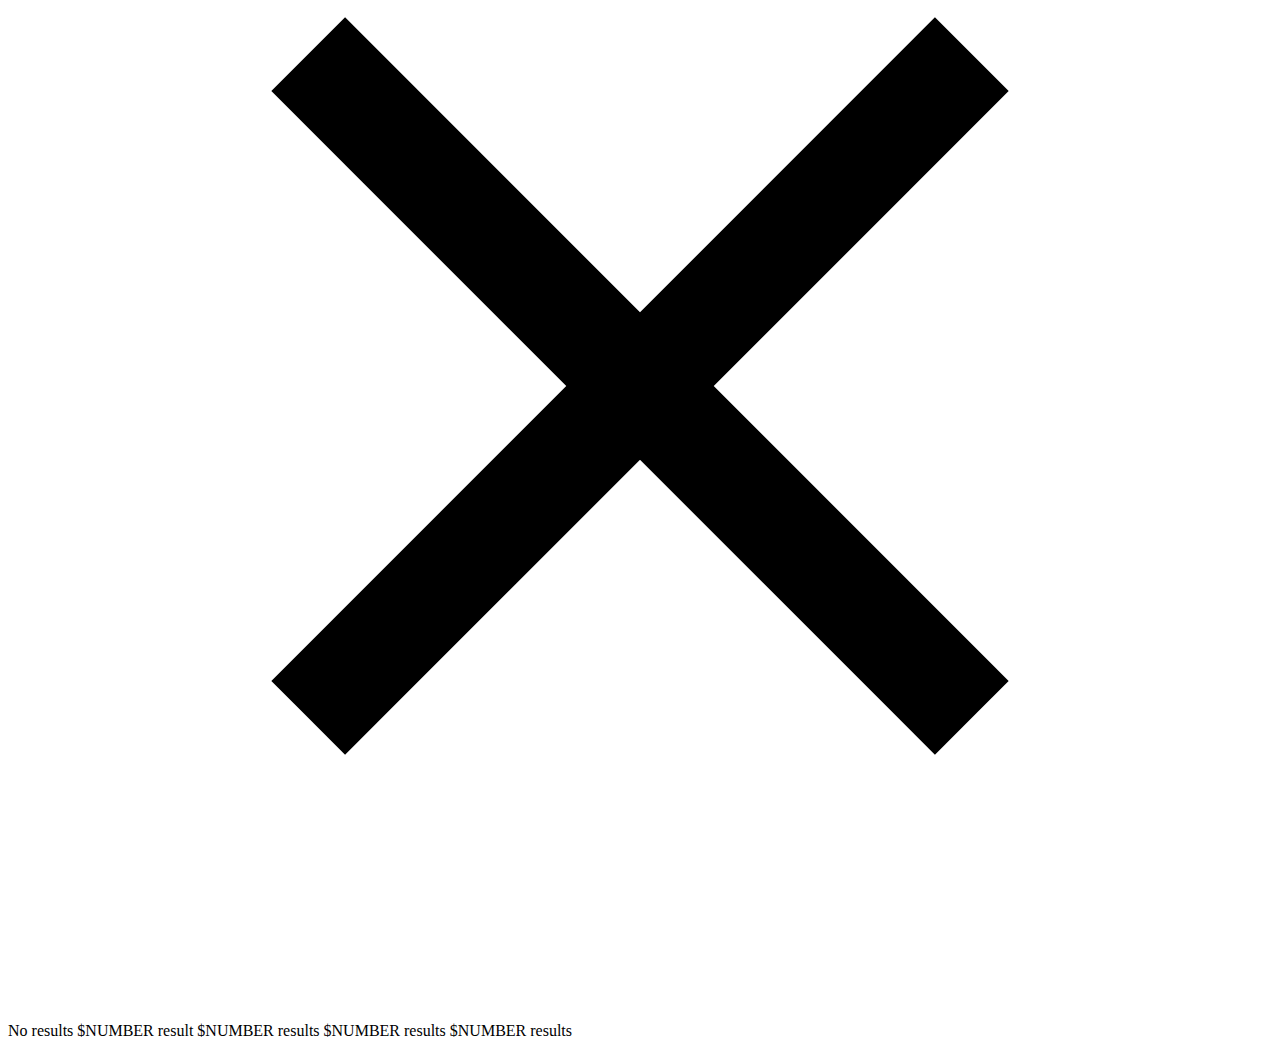
<file: projects/cool-project/index.html>
<!doctype html><html lang=en><head><meta charset=UTF-8><meta content="default-src 'self';font-src 'self' data:;img-src 'self' https://* data:;media-src 'self';style-src 'self';frame-src player.vimeo.com https://www.youtube-nocookie.com;connect-src 'self';script-src 'self' 'self'" http-equiv=Content-Security-Policy><meta content="width=device-width,initial-scale=1.0" name=viewport><meta content=https://nino-mau.github.io/tabi/ name=base><title>
site title • Hello World Project</title><link title="site title - Atom Feed" href=https://nino-mau.github.io/tabi/atom.xml rel=alternate type=application/atom+xml><link href="https://nino-mau.github.io/tabi/custom_subset.css?h=0b9535a28bc3d5bf2321" rel=stylesheet><link href="https://nino-mau.github.io/tabi/main.css?h=cfdc47b37f6c11f19c38" rel=stylesheet><link href="https://nino-mau.github.io/tabi/skins/blue.css?h=a4dc1e94d3f5759784d2" rel=stylesheet><meta content="light dark" name=color-scheme><meta content=#7686C2 name=theme-color><meta content="A simple demo project showcasing tabi's project features" name=description><meta content="A simple demo project showcasing tabi's project features" property=og:description><meta content="Hello World Project" property=og:title><meta content=article property=og:type><meta content=en_GB property=og:locale><meta content=https://nino-mau.github.io/tabi/projects/cool-project/ property=og:url><meta content="site title" property=og:site_name><noscript><link href=https://nino-mau.github.io/tabi/no_js.css rel=stylesheet></noscript><script src=https://nino-mau.github.io/tabi/js/initializeTheme.min.js></script><script defer src=https://nino-mau.github.io/tabi/js/themeSwitcher.min.js></script><script src="https://nino-mau.github.io/tabi/js/searchElasticlunr.min.js?h=3626c0ef99daa745b31e" defer></script><body><a href=#main-content id=skip-link>Skip to content</a><header><nav class=navbar><div class=nav-title><a class=home-title href=https://nino-mau.github.io/tabi/>site title</a></div><div class=nav-navs><ul><li><a class="nav-links no-hover-padding" href=https://nino-mau.github.io/tabi/blog/>blog </a><li><a class="nav-links no-hover-padding" href=https://nino-mau.github.io/tabi/archive/>archive </a><li><a class="nav-links no-hover-padding" href=https://nino-mau.github.io/tabi/tags/>tags </a><li><a class="nav-links no-hover-padding" href=https://nino-mau.github.io/tabi/projects/>projects </a><li class=menu-icons-container><ul class=menu-icons-group><li class="js menu-icon"><div aria-label="Click or press $SHORTCUT to open search" class="search-icon interactive-icon" title="Click or press $SHORTCUT to open search" id=search-button role=button tabindex=0><svg viewbox="0 -960 960 960" xmlns=http://www.w3.org/2000/svg><path d="M784-120 532-372q-30 24-69 38t-83 14q-109 0-184.5-75.5T120-580q0-109 75.5-184.5T380-840q109 0 184.5 75.5T640-580q0 44-14 83t-38 69l252 252-56 56ZM380-400q75 0 127.5-52.5T560-580q0-75-52.5-127.5T380-760q-75 0-127.5 52.5T200-580q0 75 52.5 127.5T380-400Z"/></svg></div><li class="theme-switcher-wrapper js"><div aria-label="Toggle dark mode" title="Toggle dark/light mode" aria-pressed=false class=theme-switcher role=button tabindex=0></div><div aria-label="Reset mode to default" class="theme-resetter arrow" title="Reset mode to default" aria-hidden=true role=button tabindex=0></div></ul></ul></div></nav></header><div class=content id=main-content><main><article class=h-entry><h1 class="p-name article-title">Hello World Project</h1><a class="u-url u-uid" href=https://nino-mau.github.io/tabi/projects/cool-project/></a><ul class=meta><span class="hidden p-author h-card"> <a class=u-url href=https://nino-mau.github.io/tabi/ rel=author title=YOUR_NAME>YOUR_NAME</a> </span><li class=tag>Tags: <li class=tag><a class=p-category href=https://nino-mau.github.io/tabi/tags/meta/>meta</a></ul><p class=p-summary hidden>A simple demo project showcasing tabi's project features<section class="e-content body"><p>A minimal project to demonstrate how project pages work in tabi. This template supports Markdown formatting, code blocks, and more.<div class="admonition tip"><div class="admonition-icon admonition-icon-tip"></div><div class=admonition-content><strong class=admonition-title>TIP</strong><p>The project image is set in the <code>[extra]</code> section of the page, as either <code>local_image</code> or <code>remote_image</code> (for an URL).</div></div><h4 class=centered-text id=view-source><a aria-label="Anchor link for: view-source" class="header-anchor no-hover-padding" href=#view-source><span aria-hidden=true class=link-icon></span></a> <a href=https://github.com/welpo/tabi-start rel=external>View Source</a></h4><h2 id=features-showcase><a aria-label="Anchor link for: features-showcase" class="header-anchor no-hover-padding" href=#features-showcase><span aria-hidden=true class=link-icon></span></a> Features showcase</h2><p>Here’s what you can do with project pages:<ul><li>Add project descriptions<li>Include code snippets<li>Tag your projects<li>Add images and media<li>Link to external resources</ul><h2 id=sample-code><a aria-label="Anchor link for: sample-code" class="header-anchor no-hover-padding" href=#sample-code><span aria-hidden=true class=link-icon></span></a> Sample Code</h2><p>Here’s a simple “Hello, World!” in different languages:<pre class="giallo z-code"><code data-lang=python><span class=giallo-l><span class="z-support z-function z-builtin z-python">print</span><span class=z-punctuation>(</span><span class="z-punctuation z-definition z-string z-string">"Hello, World!"</span><span class=z-punctuation>)</span></span></code></pre><pre class="giallo z-code"><code data-lang=javascript><span class=giallo-l><span class=z-source>console</span><span class="z-punctuation z-accessor">.</span><span class="z-entity z-name z-function">log</span><span class=z-source>(</span><span class="z-punctuation z-definition z-string z-string">"Hello, World!"</span><span class=z-source>)</span><span class=z-punctuation>;</span></span></code></pre><pre class="giallo z-code"><code data-lang=rust><span class=giallo-l><span class=z-keyword>fn</span><span class="z-entity z-name z-function"> main</span><span class=z-punctuation>() {</span></span>
<span class=giallo-l><span class="z-entity z-name z-function z-macro z-rust">    println!</span><span class=z-punctuation>(</span><span class="z-punctuation z-definition z-string z-string">"Hello, World!"</span><span class=z-punctuation>);</span></span>
<span class=giallo-l><span class=z-punctuation>}</span></span></code></pre><p>Feel free to delete this demo project when you’re ready to add your own!</section></article></main><div id=button-container><div id=toc-floating-container><input class=toggle id=toc-toggle type=checkbox><label class=overlay for=toc-toggle></label><label title="Toggle Table of Contents" class=button for=toc-toggle id=toc-button><svg viewbox="0 -960 960 960" xmlns=http://www.w3.org/2000/svg><path d="M414.82-193.094q-18.044 0-30.497-12.32-12.453-12.319-12.453-30.036t12.453-30.086q12.453-12.37 30.497-12.37h392.767q17.237 0 29.927 12.487 12.69 12.486 12.69 30.203 0 17.716-12.69 29.919t-29.927 12.203H414.82Zm0-244.833q-18.044 0-30.497-12.487Q371.87-462.9 371.87-480.45t12.453-29.92q12.453-12.369 30.497-12.369h392.767q17.237 0 29.927 12.511 12.69 12.512 12.69 29.845 0 17.716-12.69 30.086-12.69 12.37-29.927 12.37H414.82Zm0-245.167q-18.044 0-30.497-12.32t-12.453-30.037q0-17.716 12.453-30.086 12.453-12.369 30.497-12.369h392.767q17.237 0 29.927 12.486 12.69 12.487 12.69 30.203 0 17.717-12.69 29.92-12.69 12.203-29.927 12.203H414.82ZM189.379-156.681q-32.652 0-55.878-22.829t-23.226-55.731q0-32.549 23.15-55.647 23.151-23.097 55.95-23.097 32.799 0 55.313 23.484 22.515 23.484 22.515 56.246 0 32.212-22.861 54.893-22.861 22.681-54.963 22.681Zm0-245.167q-32.652 0-55.878-23.134-23.226-23.135-23.226-55.623 0-32.487 23.467-55.517t56.12-23.03q32.102 0 54.721 23.288 22.62 23.288 22.62 55.775 0 32.488-22.861 55.364-22.861 22.877-54.963 22.877Zm-.82-244.833q-32.224 0-55.254-23.288-23.03-23.289-23.03-55.623 0-32.333 23.271-55.364 23.272-23.03 55.495-23.03 32.224 0 55.193 23.288 22.969 23.289 22.969 55.622 0 32.334-23.21 55.364-23.21 23.031-55.434 23.031Z"/></svg></label><div class=toc-content><div class=toc-container><ul><li><a href=https://nino-mau.github.io/tabi/projects/cool-project/#view-source>View Source</a><li><a href=https://nino-mau.github.io/tabi/projects/cool-project/#features-showcase>Features showcase</a><li><a href=https://nino-mau.github.io/tabi/projects/cool-project/#sample-code>Sample Code</a></ul></div></div></div><a title="Go to the top of the page" class=no-hover-padding href=# id=top-button> <svg viewbox="0 0 20 20" fill=currentColor><path d="M3.293 9.707a1 1 0 010-1.414l6-6a1 1 0 011.414 0l6 6a1 1 0 01-1.414 1.414L11 5.414V17a1 1 0 11-2 0V5.414L4.707 9.707a1 1 0 01-1.414 0z"/></svg> </a></div><span class=hidden id=copy-success> Copied! </span><span class=hidden id=copy-init> Copy code to clipboard </span><script defer src=https://nino-mau.github.io/tabi/js/copyCodeToClipboard.min.js></script></div><footer><section><nav class="socials nav-navs"><ul><li><a class="nav-links no-hover-padding social" href=https://nino-mau.github.io/tabi/atom.xml> <img alt=feed loading=lazy src=https://nino-mau.github.io/tabi/social_icons/rss.svg title=feed> </a></ul></nav><nav class=nav-navs></nav><div class=credits><small> Powered by <a href=https://www.getzola.org>Zola</a> & <a href=https://github.com/welpo/tabi>tabi</a> </small></div></section><div class="search-modal js" aria-labelledby=modalTitle id=searchModal role=dialog><h1 class=visually-hidden id=modalTitle>Search</h1><div id=modal-content><div id=searchBar><div aria-hidden=true class=search-icon><svg viewbox="0 -960 960 960" xmlns=http://www.w3.org/2000/svg><path d="M784-120 532-372q-30 24-69 38t-83 14q-109 0-184.5-75.5T120-580q0-109 75.5-184.5T380-840q109 0 184.5 75.5T640-580q0 44-14 83t-38 69l252 252-56 56ZM380-400q75 0 127.5-52.5T560-580q0-75-52.5-127.5T380-760q-75 0-127.5 52.5T200-580q0 75 52.5 127.5T380-400Z"/></svg></div><input aria-controls=results-container aria-expanded=false autocomplete=off id=searchInput placeholder=Search… role=combobox spellcheck=false><div class="close-icon interactive-icon" title="Clear search" id=clear-search role=button tabindex=0><svg viewbox="0 -960 960 960" xmlns=http://www.w3.org/2000/svg><path d="m256-200-56-56 224-224-224-224 56-56 224 224 224-224 56 56-224 224 224 224-56 56-224-224-224 224Z"/></svg></div></div><div id=results-container><div id=results-info><span id=zero_results> No results</span><span id=one_results> $NUMBER result</span><span id=many_results> $NUMBER results</span><span id=two_results> $NUMBER results</span><span id=few_results> $NUMBER results</span></div><div id=results role=listbox></div></div></div></div></footer>
</file>
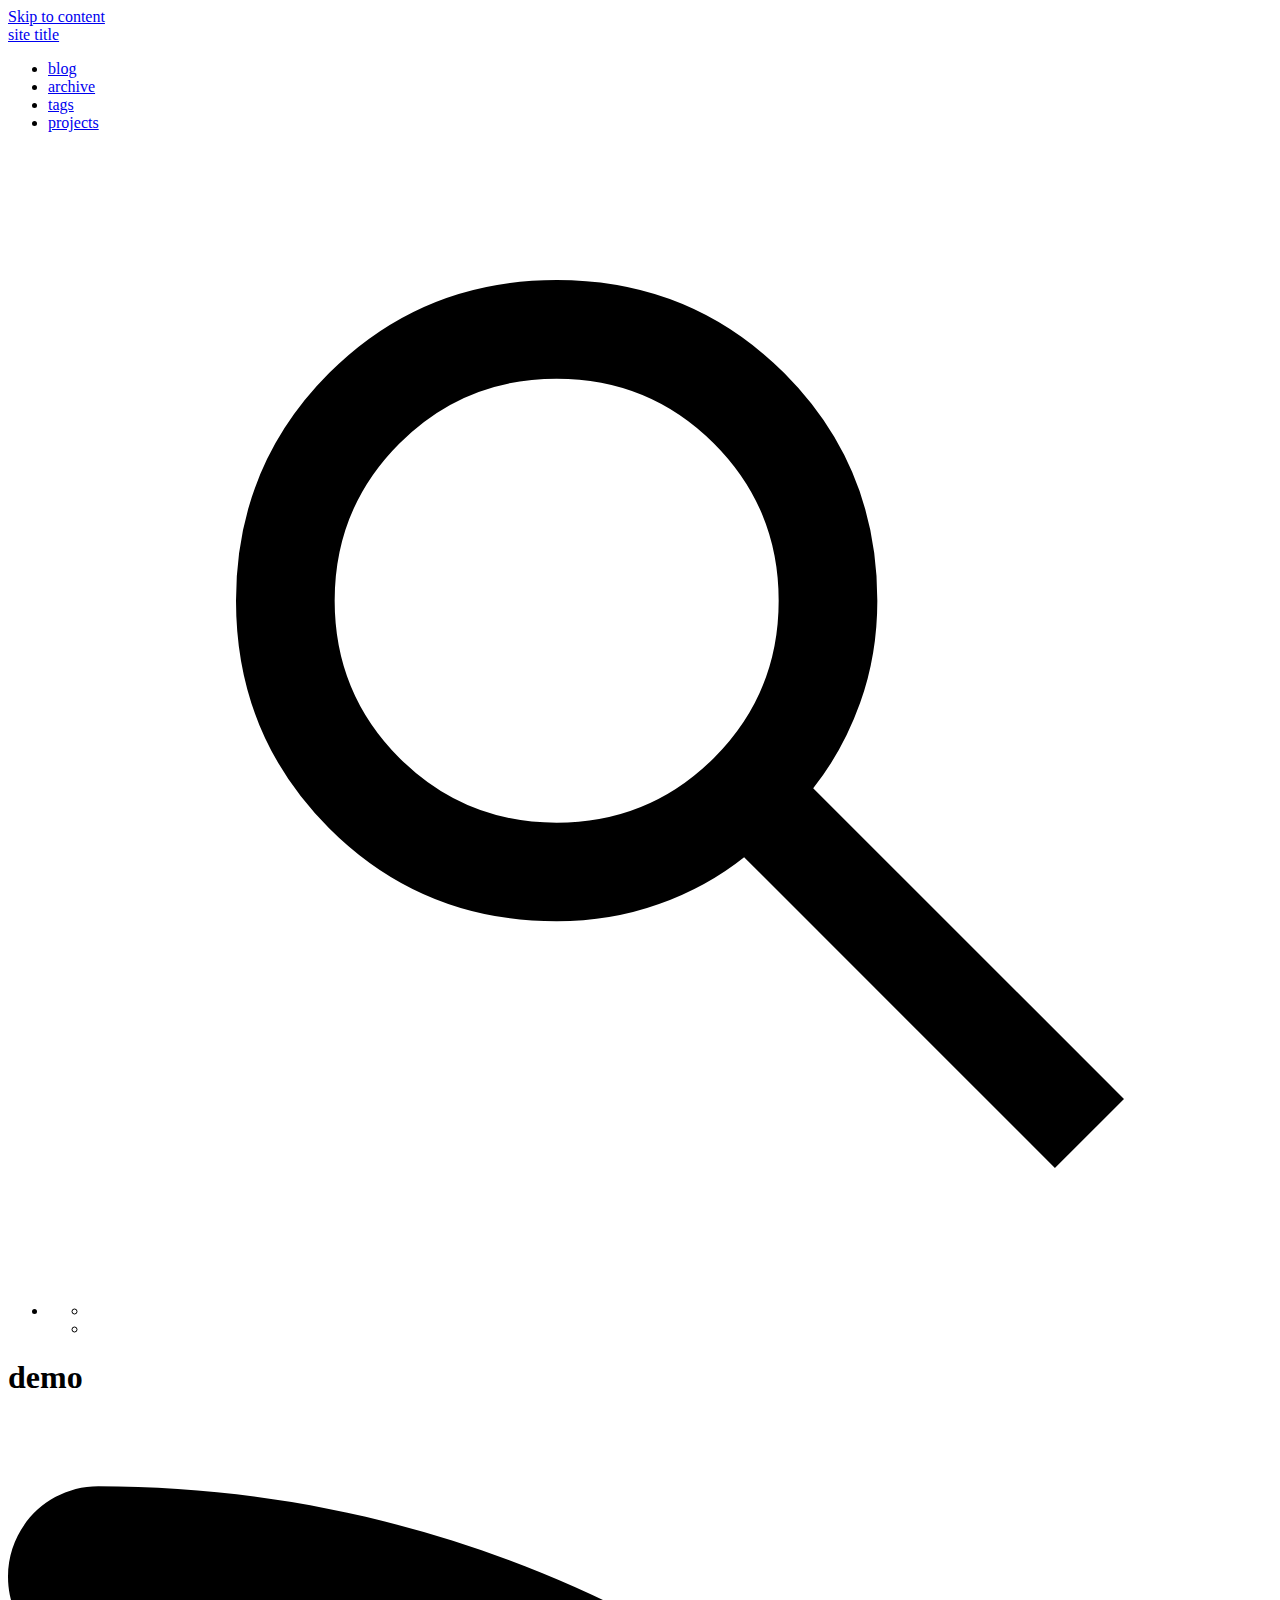
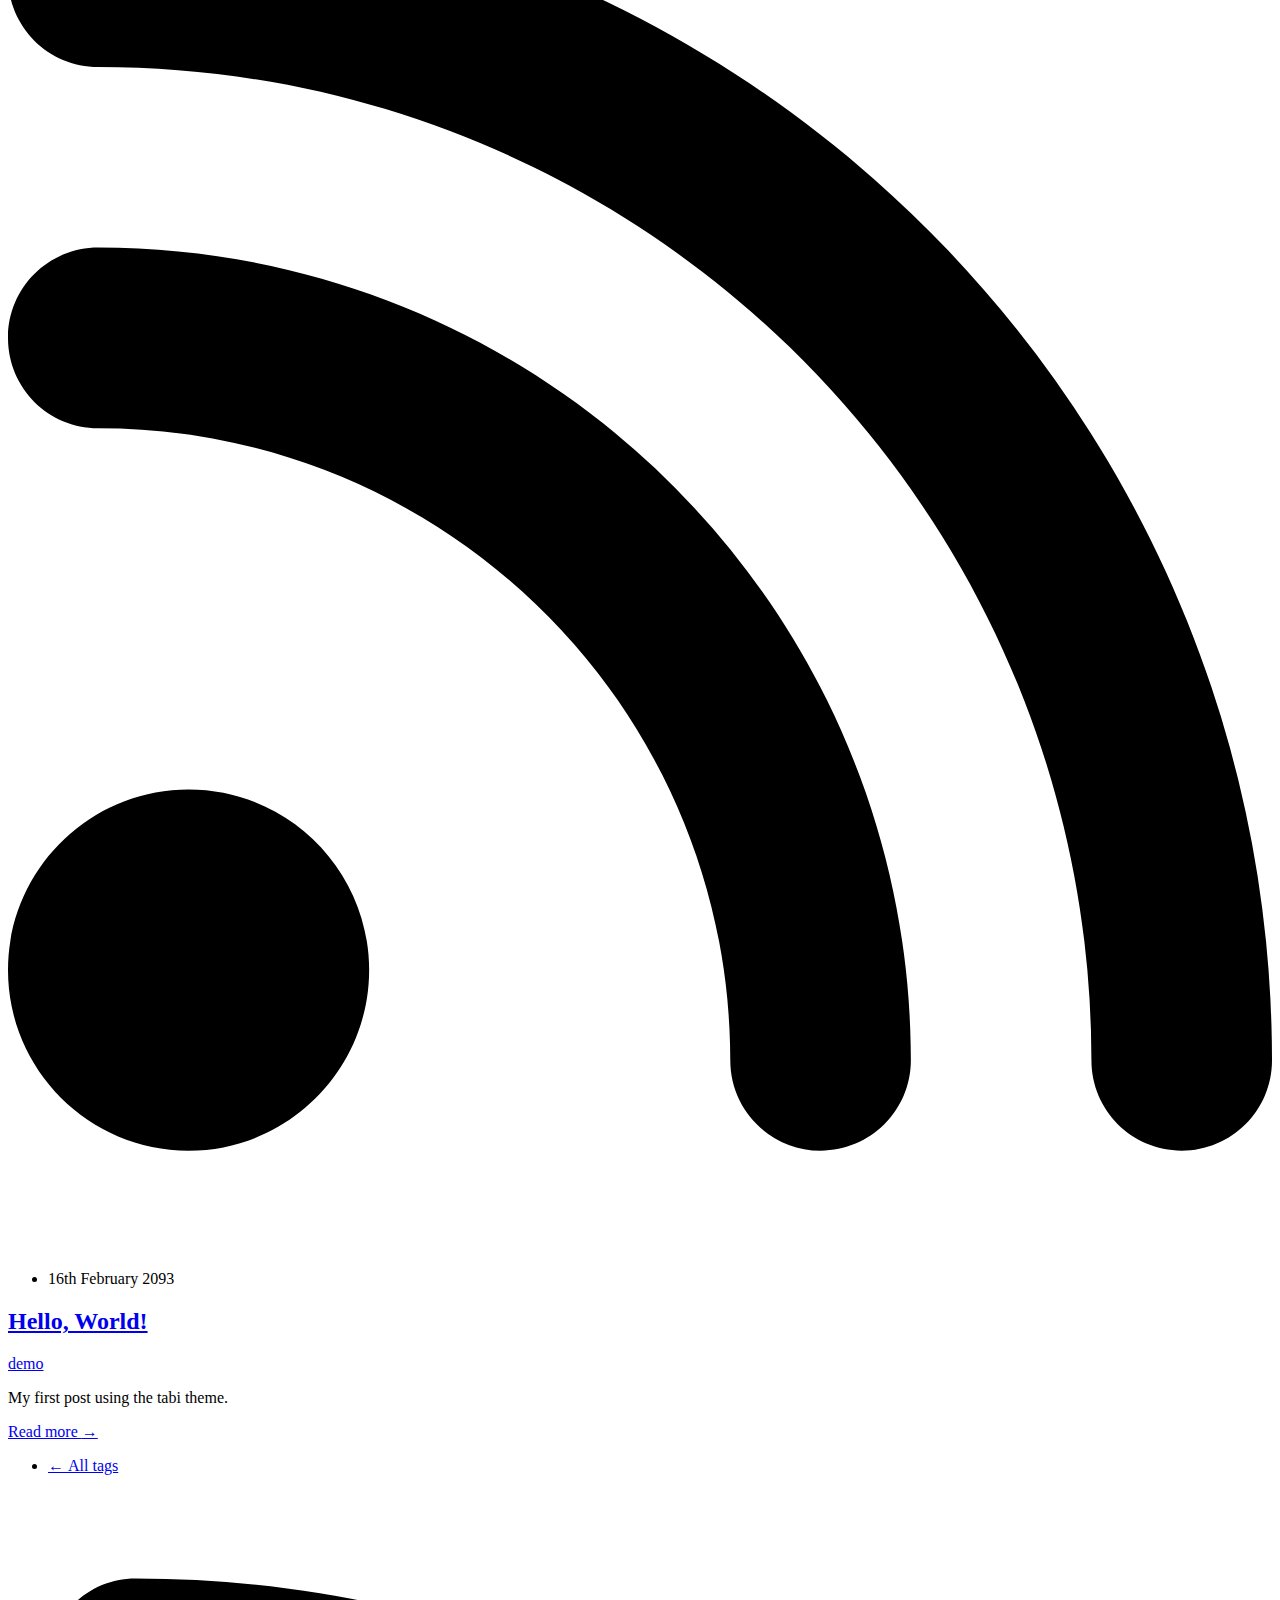
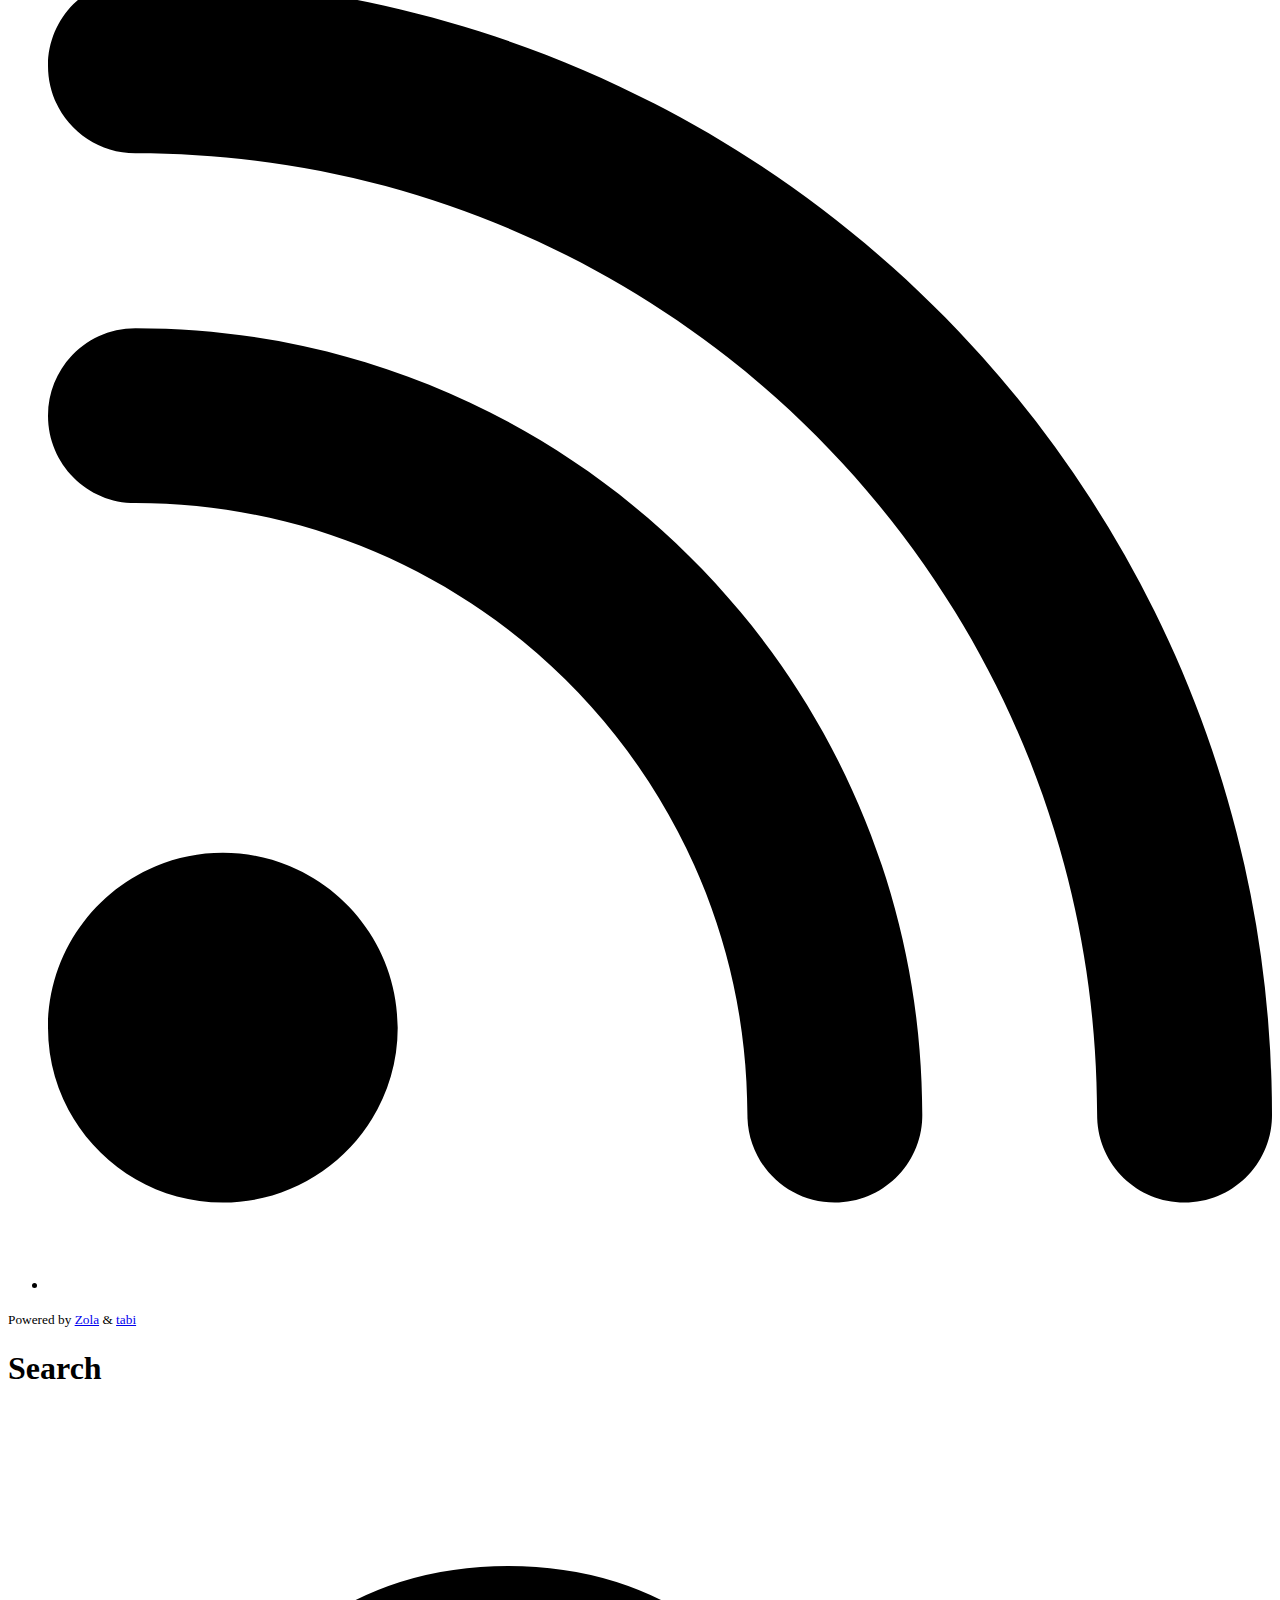
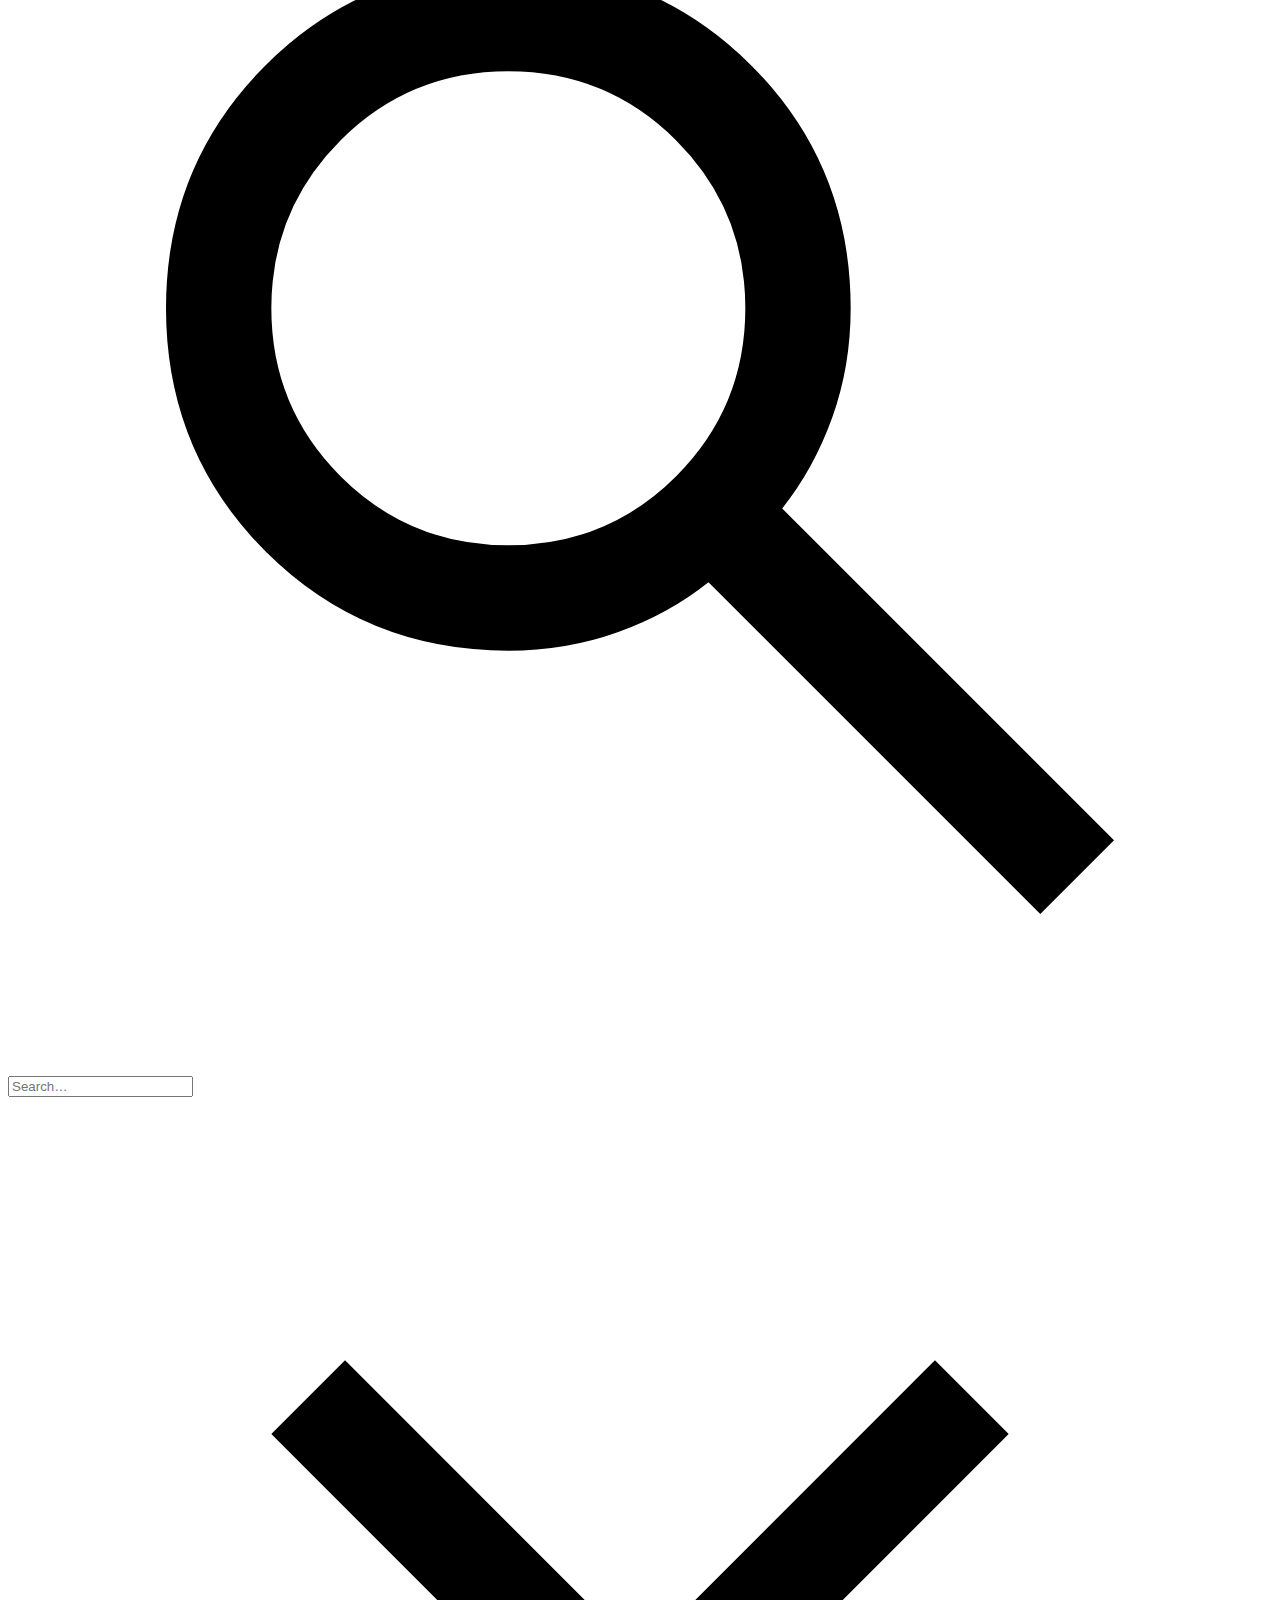
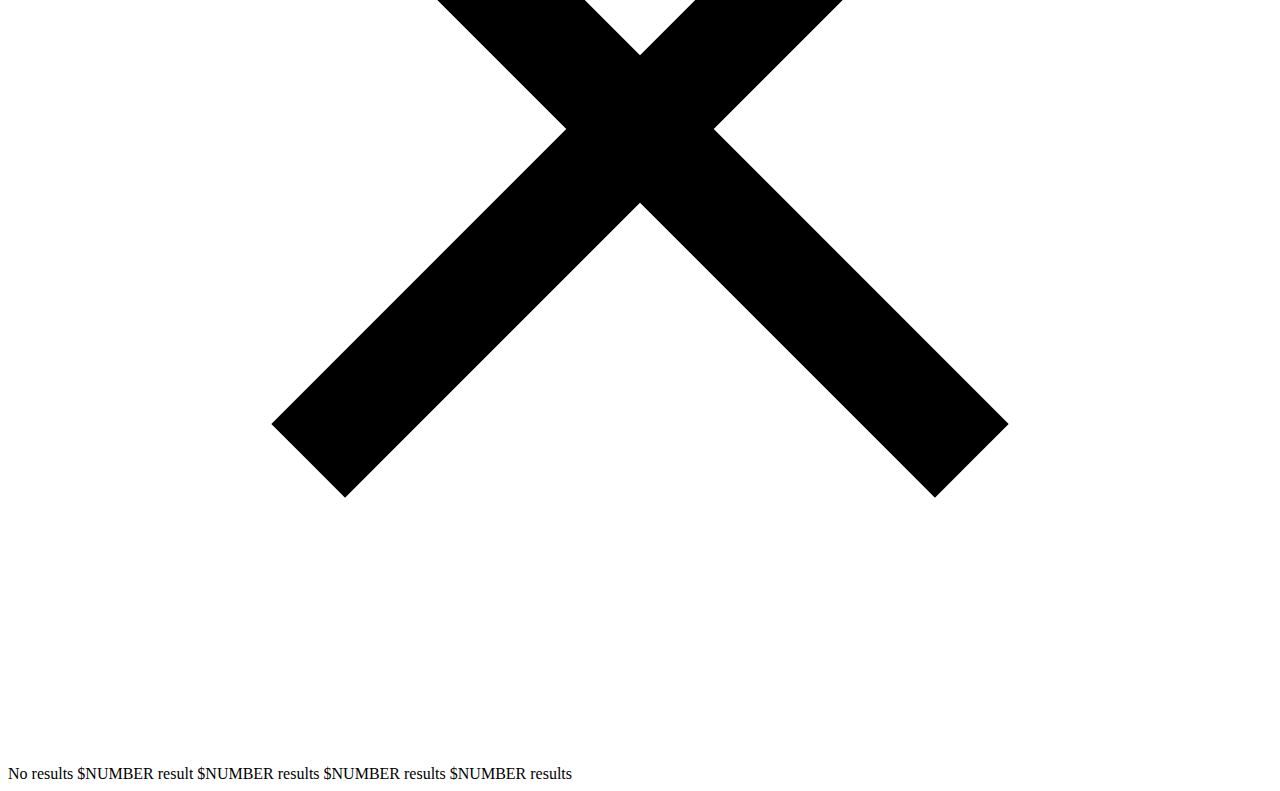
<file: tags/demo/index.html>
<!doctype html><html lang=en><head><meta charset=UTF-8><meta content="default-src 'self';font-src 'self' data:;img-src 'self' https://* data:;media-src 'self';style-src 'self';frame-src player.vimeo.com https://www.youtube-nocookie.com;connect-src 'self';script-src 'self' 'self'" http-equiv=Content-Security-Policy><meta content="width=device-width,initial-scale=1.0" name=viewport><meta content=https://nino-mau.github.io/tabi/ name=base><title>
site title • demo</title><link title="site title - Atom Feed" href=https://nino-mau.github.io/tabi/atom.xml rel=alternate type=application/atom+xml><link href="https://nino-mau.github.io/tabi/custom_subset.css?h=0b9535a28bc3d5bf2321" rel=stylesheet><link href="https://nino-mau.github.io/tabi/main.css?h=cfdc47b37f6c11f19c38" rel=stylesheet><link href="https://nino-mau.github.io/tabi/skins/blue.css?h=a4dc1e94d3f5759784d2" rel=stylesheet><meta content="light dark" name=color-scheme><meta content=#7686C2 name=theme-color><meta content=YOUR_SITE_DESCRIPTION name=description><meta content=YOUR_SITE_DESCRIPTION property=og:description><meta content="site title" property=og:title><meta content=article property=og:type><meta content=en_GB property=og:locale><meta content=https://nino-mau.github.io/tabi/tags/demo/ property=og:url><meta content="site title" property=og:site_name><noscript><link href=https://nino-mau.github.io/tabi/no_js.css rel=stylesheet></noscript><script src=https://nino-mau.github.io/tabi/js/initializeTheme.min.js></script><script defer src=https://nino-mau.github.io/tabi/js/themeSwitcher.min.js></script><script src="https://nino-mau.github.io/tabi/js/searchElasticlunr.min.js?h=3626c0ef99daa745b31e" defer></script><body><a href=#main-content id=skip-link>Skip to content</a><header><nav class=navbar><div class=nav-title><a class=home-title href=https://nino-mau.github.io/tabi/>site title</a></div><div class=nav-navs><ul><li><a class="nav-links no-hover-padding" href=https://nino-mau.github.io/tabi/blog/>blog </a><li><a class="nav-links no-hover-padding" href=https://nino-mau.github.io/tabi/archive/>archive </a><li><a class="nav-links no-hover-padding" href=https://nino-mau.github.io/tabi/tags/>tags </a><li><a class="nav-links no-hover-padding" href=https://nino-mau.github.io/tabi/projects/>projects </a><li class=menu-icons-container><ul class=menu-icons-group><li class="js menu-icon"><div aria-label="Click or press $SHORTCUT to open search" class="search-icon interactive-icon" title="Click or press $SHORTCUT to open search" id=search-button role=button tabindex=0><svg viewbox="0 -960 960 960" xmlns=http://www.w3.org/2000/svg><path d="M784-120 532-372q-30 24-69 38t-83 14q-109 0-184.5-75.5T120-580q0-109 75.5-184.5T380-840q109 0 184.5 75.5T640-580q0 44-14 83t-38 69l252 252-56 56ZM380-400q75 0 127.5-52.5T560-580q0-75-52.5-127.5T380-760q-75 0-127.5 52.5T200-580q0 75 52.5 127.5T380-400Z"/></svg></div><li class="theme-switcher-wrapper js"><div aria-label="Toggle dark mode" title="Toggle dark/light mode" aria-pressed=false class=theme-switcher role=button tabindex=0></div><div aria-label="Reset mode to default" class="theme-resetter arrow" title="Reset mode to default" aria-hidden=true role=button tabindex=0></div></ul></ul></div></nav></header><div class=content id=main-content><h1 class="title-container section-title bottom-divider">demo<a class="no-hover-padding social" href=https://nino-mau.github.io/tabi/tags/demo/atom.xml> <img alt=feed loading=lazy src=https://nino-mau.github.io/tabi/social_icons/rss.svg title=feed> </a></h1><div class=bloglist-container><section class=bloglist-meta><ul><li class=date>16th February 2093</ul></section><section class=bloglist-content><div><h2 class=bloglist-title><a href=https://nino-mau.github.io/tabi/blog/hello/>Hello, World!</a></h2><div class=bloglist-tags><a class=tag href=https://nino-mau.github.io/tabi/tags/demo/>demo</a></div><div class=description><p>My first post using the tabi theme.</div><a class=readmore href=https://nino-mau.github.io/tabi/blog/hello/>Read more <span class=arrow>→</span></a></div></section></div><ul class=pagination><li class=page-item><a class=all-tags href=https://nino-mau.github.io/tabi/tags/><span class=arrow>←</span> All tags</a></ul></div><footer><section><nav class="socials nav-navs"><ul><li><a class="nav-links no-hover-padding social" href=https://nino-mau.github.io/tabi/atom.xml> <img alt=feed loading=lazy src=https://nino-mau.github.io/tabi/social_icons/rss.svg title=feed> </a></ul></nav><nav class=nav-navs></nav><div class=credits><small> Powered by <a href=https://www.getzola.org>Zola</a> & <a href=https://github.com/welpo/tabi>tabi</a> </small></div></section><div class="search-modal js" aria-labelledby=modalTitle id=searchModal role=dialog><h1 class=visually-hidden id=modalTitle>Search</h1><div id=modal-content><div id=searchBar><div aria-hidden=true class=search-icon><svg viewbox="0 -960 960 960" xmlns=http://www.w3.org/2000/svg><path d="M784-120 532-372q-30 24-69 38t-83 14q-109 0-184.5-75.5T120-580q0-109 75.5-184.5T380-840q109 0 184.5 75.5T640-580q0 44-14 83t-38 69l252 252-56 56ZM380-400q75 0 127.5-52.5T560-580q0-75-52.5-127.5T380-760q-75 0-127.5 52.5T200-580q0 75 52.5 127.5T380-400Z"/></svg></div><input aria-controls=results-container aria-expanded=false autocomplete=off id=searchInput placeholder=Search… role=combobox spellcheck=false><div class="close-icon interactive-icon" title="Clear search" id=clear-search role=button tabindex=0><svg viewbox="0 -960 960 960" xmlns=http://www.w3.org/2000/svg><path d="m256-200-56-56 224-224-224-224 56-56 224 224 224-224 56 56-224 224 224 224-56 56-224-224-224 224Z"/></svg></div></div><div id=results-container><div id=results-info><span id=zero_results> No results</span><span id=one_results> $NUMBER result</span><span id=many_results> $NUMBER results</span><span id=two_results> $NUMBER results</span><span id=few_results> $NUMBER results</span></div><div id=results role=listbox></div></div></div></div></footer>
</file>
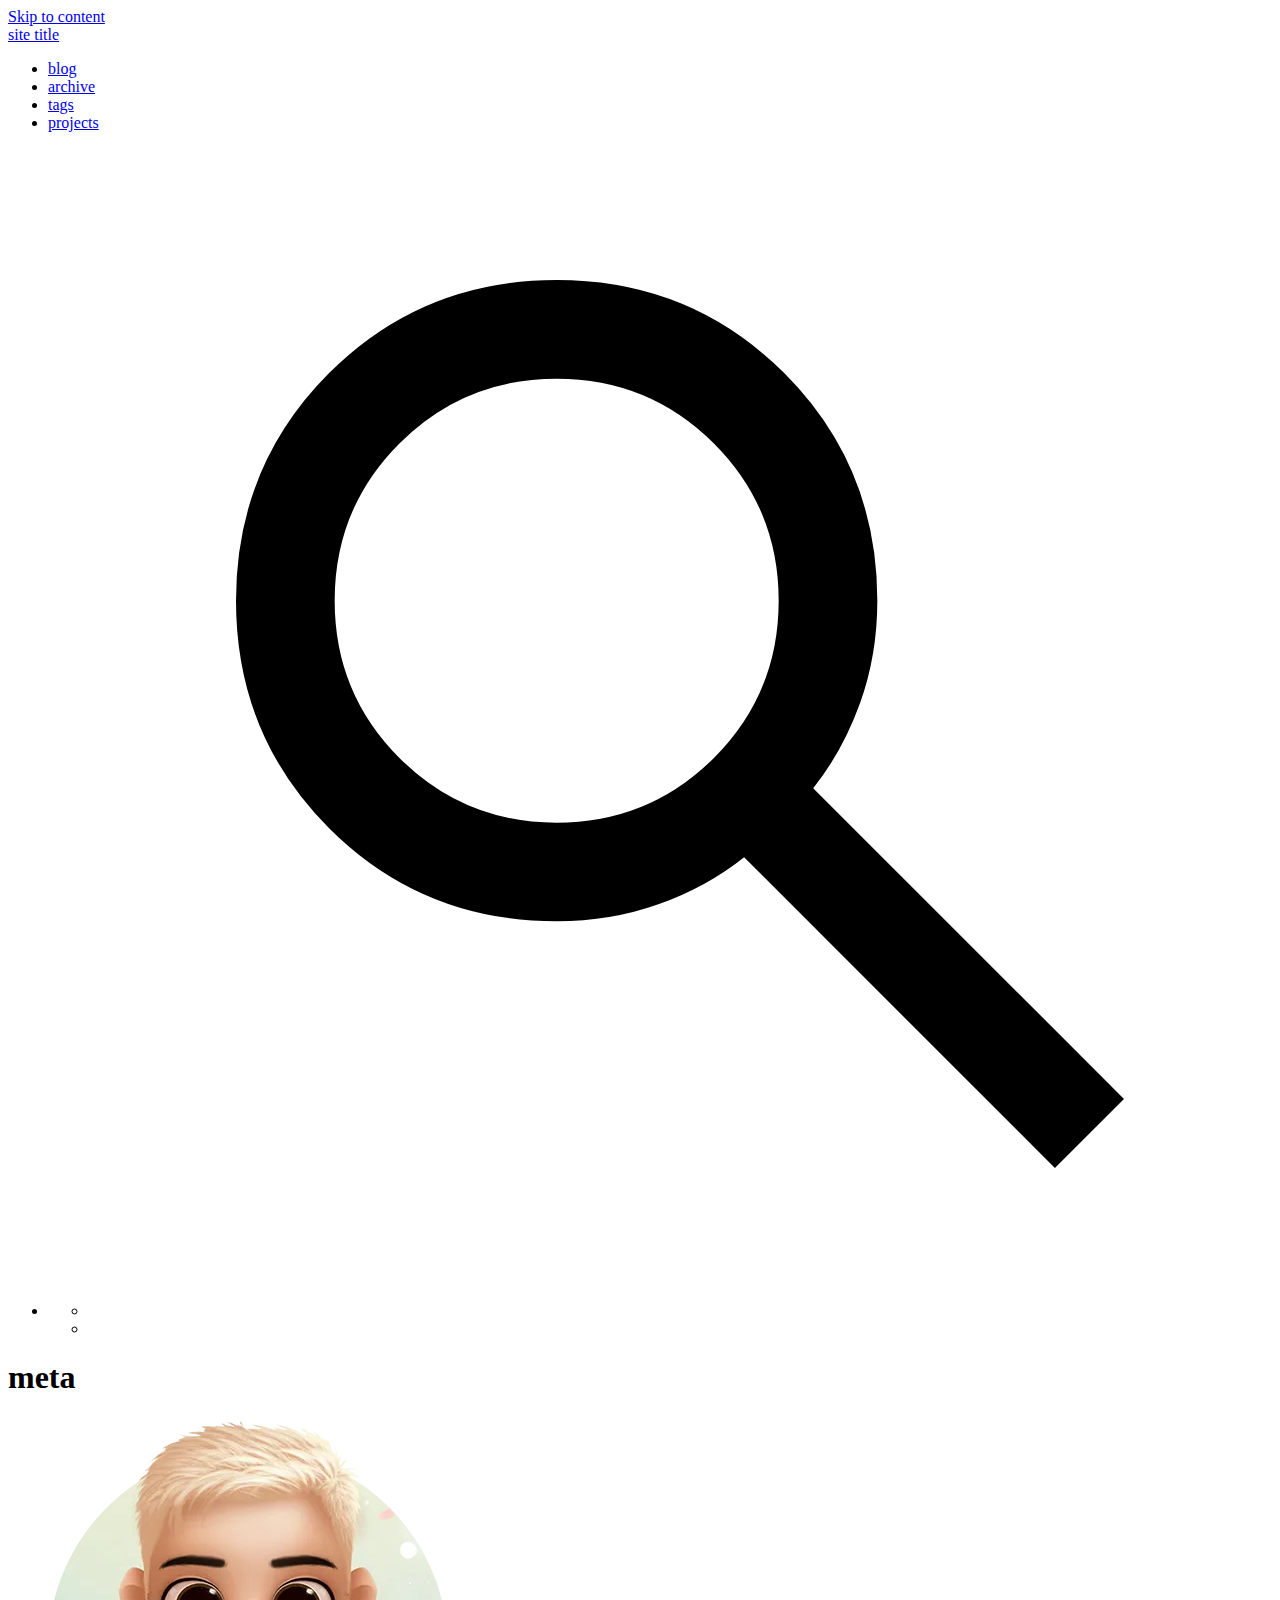
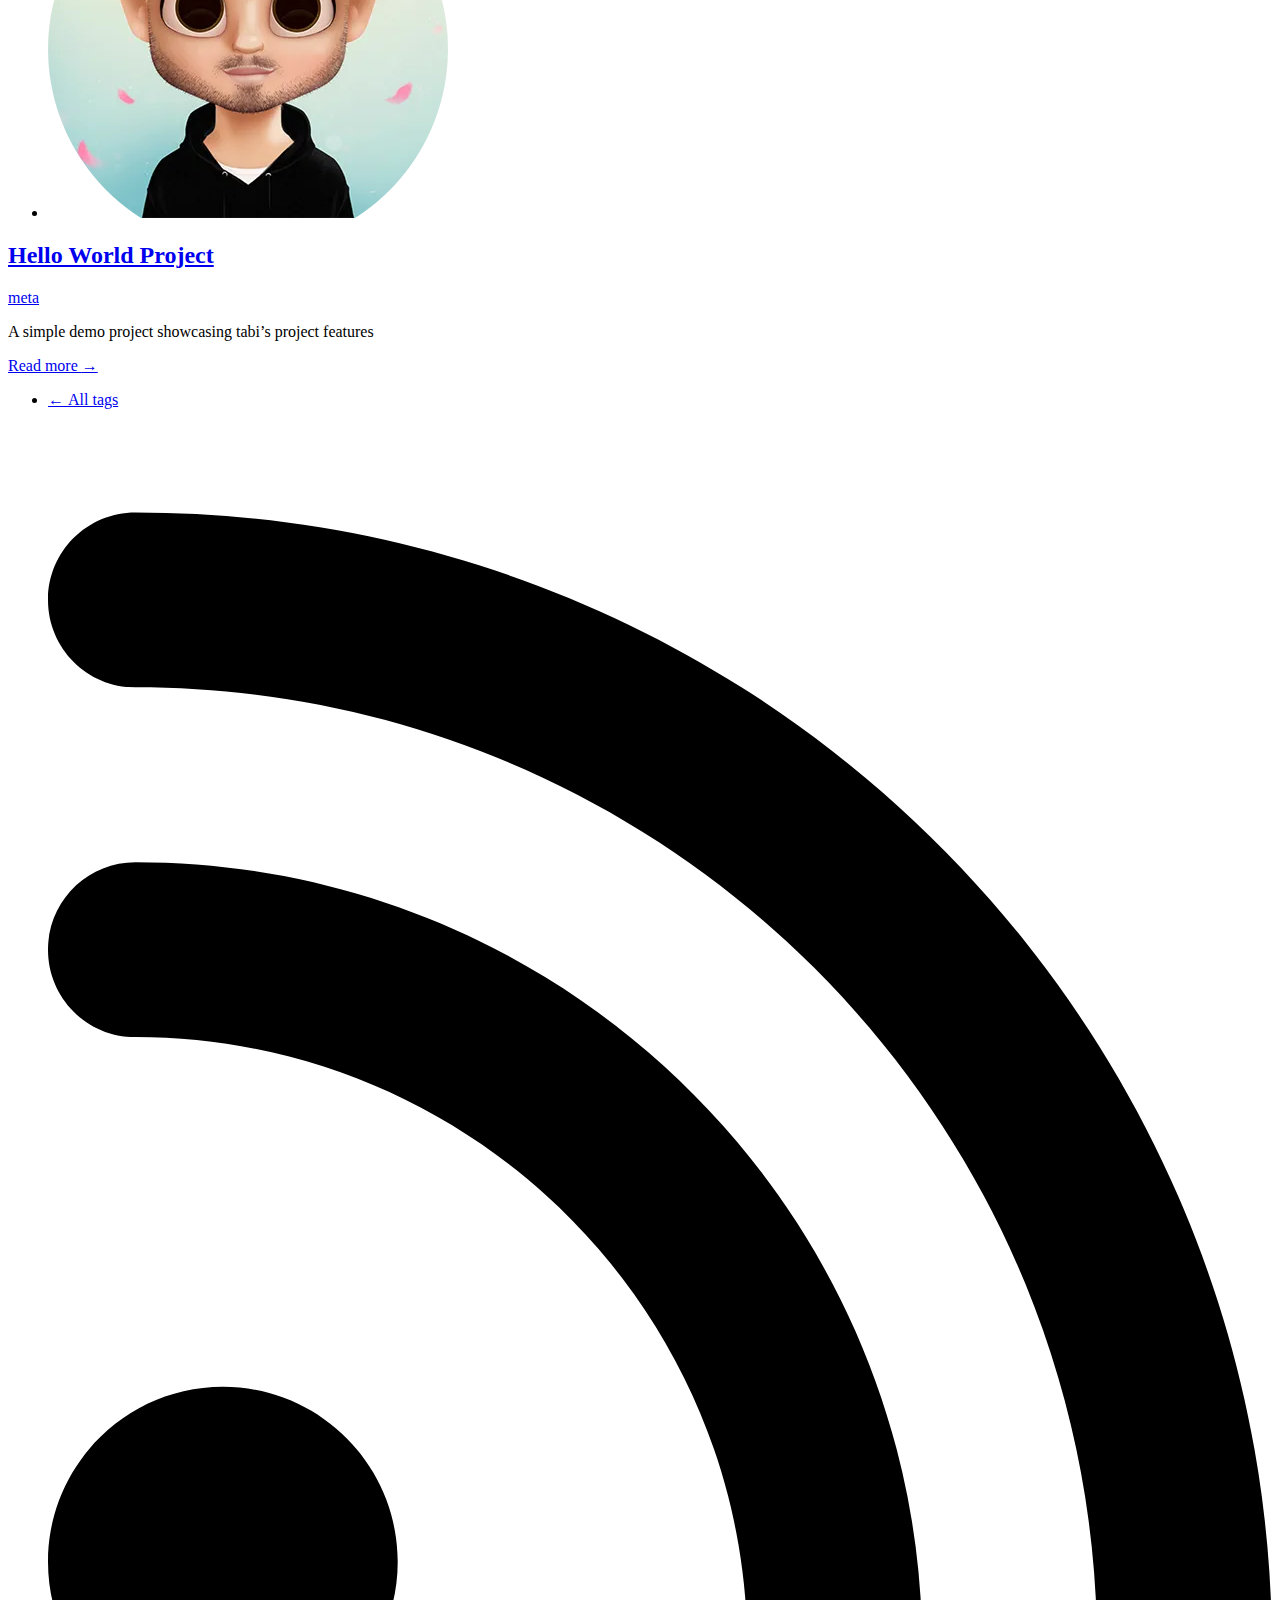
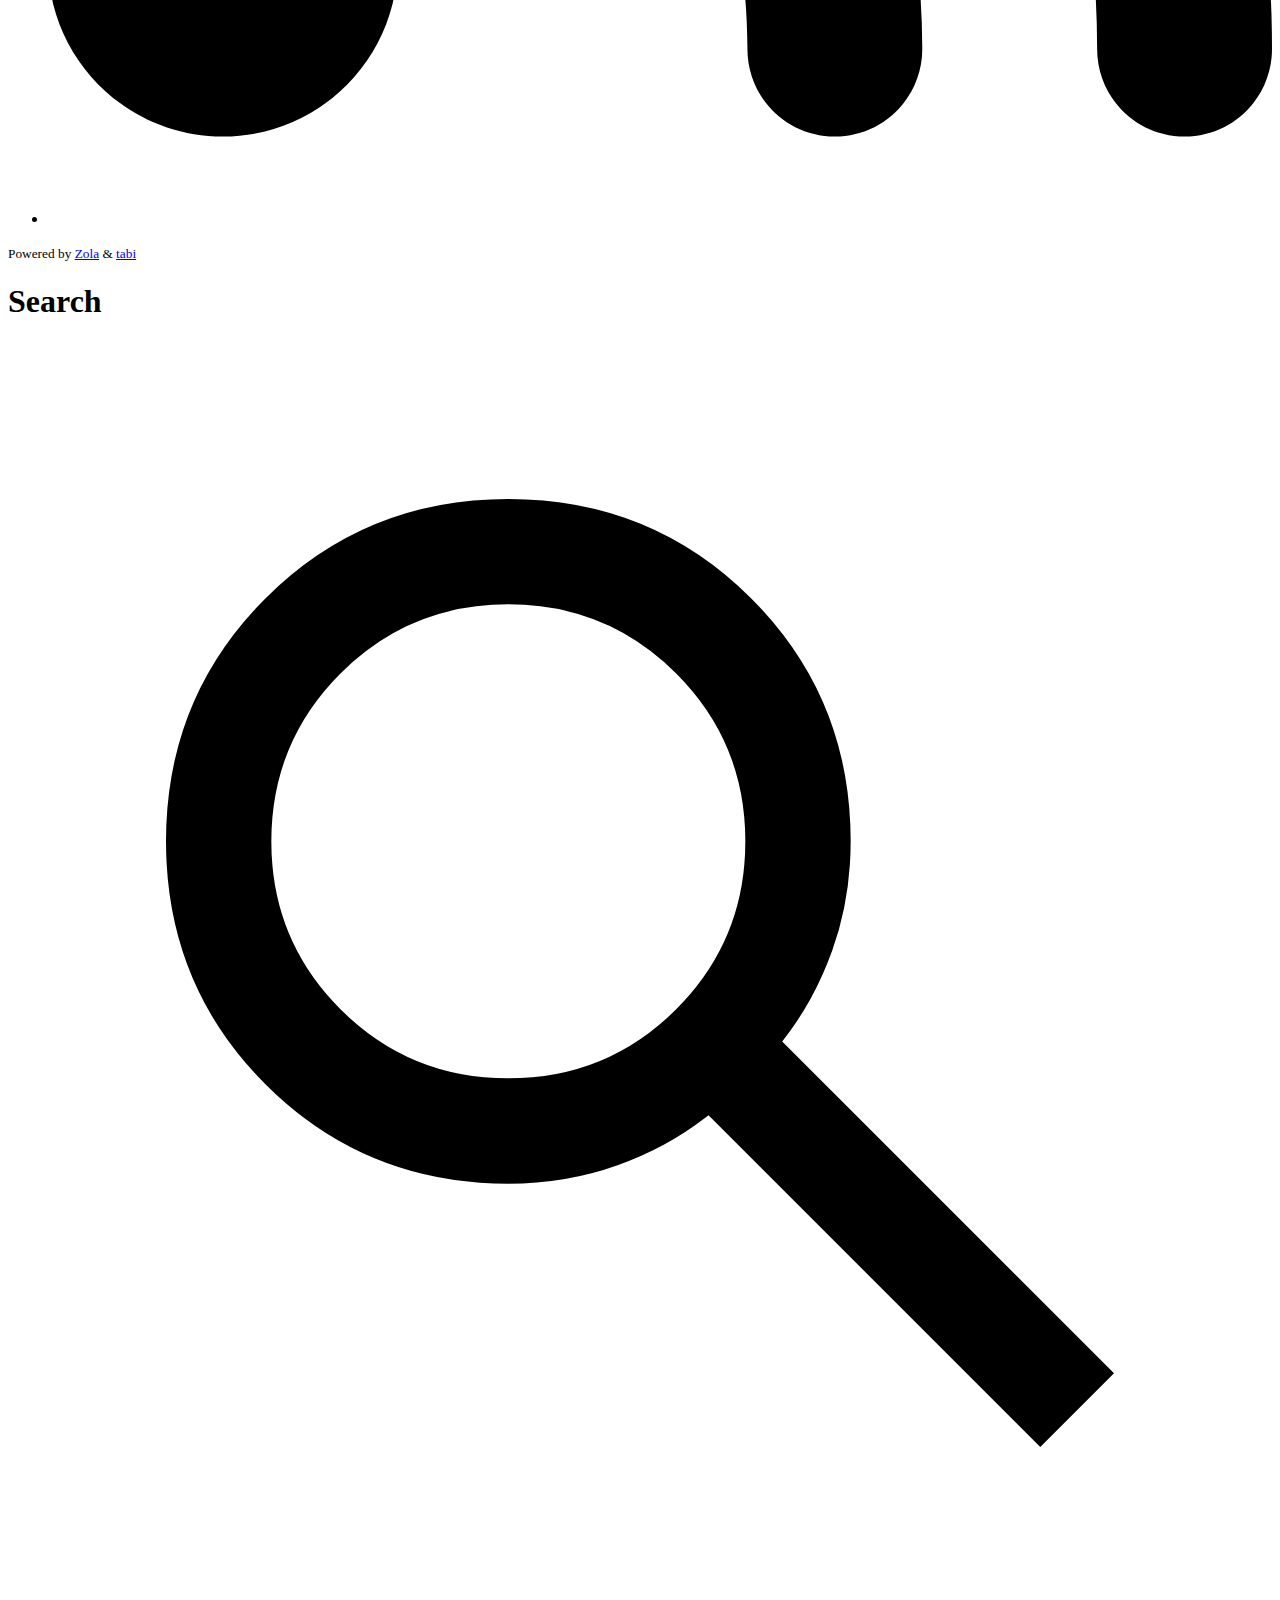
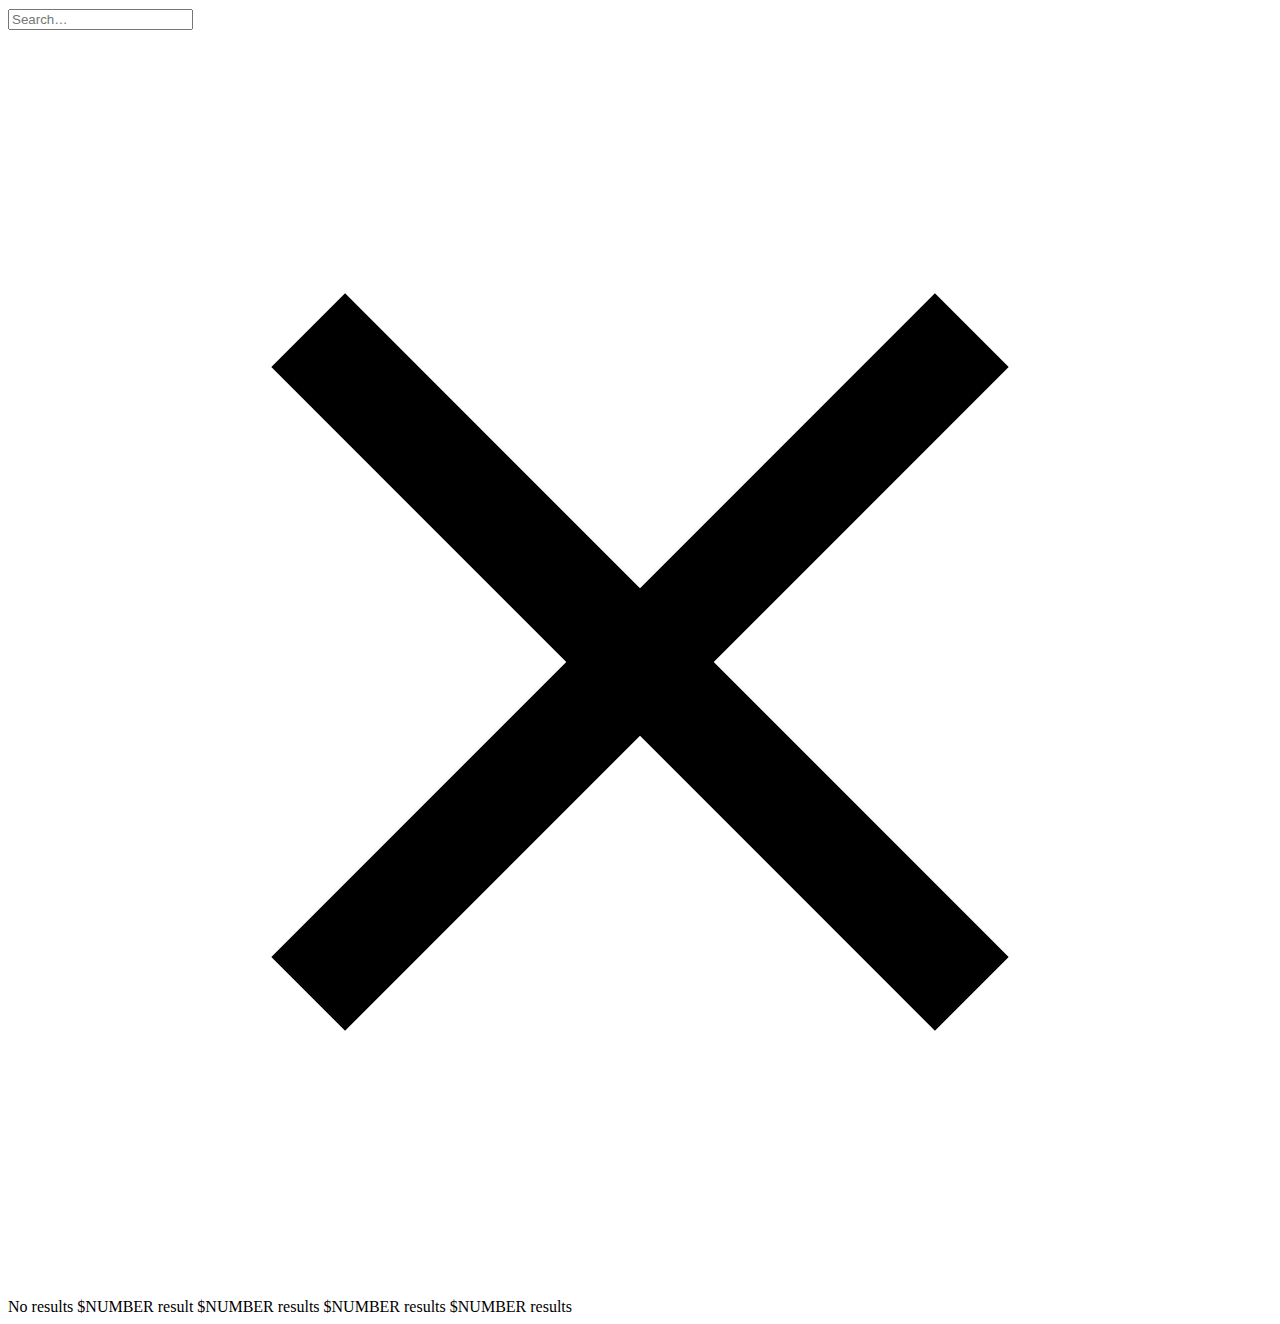
<file: tags/meta/index.html>
<!doctype html><html lang=en><head><meta charset=UTF-8><meta content="default-src 'self';font-src 'self' data:;img-src 'self' https://* data:;media-src 'self';style-src 'self';frame-src player.vimeo.com https://www.youtube-nocookie.com;connect-src 'self';script-src 'self' 'self'" http-equiv=Content-Security-Policy><meta content="width=device-width,initial-scale=1.0" name=viewport><meta content=https://nino-mau.github.io/tabi/ name=base><title>
site title • meta</title><link title="site title - Atom Feed" href=https://nino-mau.github.io/tabi/atom.xml rel=alternate type=application/atom+xml><link href="https://nino-mau.github.io/tabi/custom_subset.css?h=0b9535a28bc3d5bf2321" rel=stylesheet><link href="https://nino-mau.github.io/tabi/main.css?h=cfdc47b37f6c11f19c38" rel=stylesheet><link href="https://nino-mau.github.io/tabi/skins/blue.css?h=a4dc1e94d3f5759784d2" rel=stylesheet><meta content="light dark" name=color-scheme><meta content=#7686C2 name=theme-color><meta content=YOUR_SITE_DESCRIPTION name=description><meta content=YOUR_SITE_DESCRIPTION property=og:description><meta content="site title" property=og:title><meta content=article property=og:type><meta content=en_GB property=og:locale><meta content=https://nino-mau.github.io/tabi/tags/meta/ property=og:url><meta content="site title" property=og:site_name><noscript><link href=https://nino-mau.github.io/tabi/no_js.css rel=stylesheet></noscript><script src=https://nino-mau.github.io/tabi/js/initializeTheme.min.js></script><script defer src=https://nino-mau.github.io/tabi/js/themeSwitcher.min.js></script><script src="https://nino-mau.github.io/tabi/js/searchElasticlunr.min.js?h=3626c0ef99daa745b31e" defer></script><body><a href=#main-content id=skip-link>Skip to content</a><header><nav class=navbar><div class=nav-title><a class=home-title href=https://nino-mau.github.io/tabi/>site title</a></div><div class=nav-navs><ul><li><a class="nav-links no-hover-padding" href=https://nino-mau.github.io/tabi/blog/>blog </a><li><a class="nav-links no-hover-padding" href=https://nino-mau.github.io/tabi/archive/>archive </a><li><a class="nav-links no-hover-padding" href=https://nino-mau.github.io/tabi/tags/>tags </a><li><a class="nav-links no-hover-padding" href=https://nino-mau.github.io/tabi/projects/>projects </a><li class=menu-icons-container><ul class=menu-icons-group><li class="js menu-icon"><div aria-label="Click or press $SHORTCUT to open search" class="search-icon interactive-icon" title="Click or press $SHORTCUT to open search" id=search-button role=button tabindex=0><svg viewbox="0 -960 960 960" xmlns=http://www.w3.org/2000/svg><path d="M784-120 532-372q-30 24-69 38t-83 14q-109 0-184.5-75.5T120-580q0-109 75.5-184.5T380-840q109 0 184.5 75.5T640-580q0 44-14 83t-38 69l252 252-56 56ZM380-400q75 0 127.5-52.5T560-580q0-75-52.5-127.5T380-760q-75 0-127.5 52.5T200-580q0 75 52.5 127.5T380-400Z"/></svg></div><li class="theme-switcher-wrapper js"><div aria-label="Toggle dark mode" title="Toggle dark/light mode" aria-pressed=false class=theme-switcher role=button tabindex=0></div><div aria-label="Reset mode to default" class="theme-resetter arrow" title="Reset mode to default" aria-hidden=true role=button tabindex=0></div></ul></ul></div></nav></header><div class=content id=main-content><h1 class="title-container section-title bottom-divider">meta</h1><div class=bloglist-container><section class=bloglist-meta><ul><li class=post-thumbnail><a href=https://nino-mau.github.io/tabi/projects/cool-project/> <img alt=img/profile.webp class=thumbnail-image height=400 src=https://nino-mau.github.io/tabi/img/profile.webp width=400> </a></ul></section><section class=bloglist-content><div><h2 class=bloglist-title><a href=https://nino-mau.github.io/tabi/projects/cool-project/>Hello World Project</a></h2><div class=bloglist-tags><a class=tag href=https://nino-mau.github.io/tabi/tags/meta/>meta</a></div><div class=description><p>A simple demo project showcasing tabi’s project features</div><a class=readmore href=https://nino-mau.github.io/tabi/projects/cool-project/>Read more <span class=arrow>→</span></a></div></section></div><ul class=pagination><li class=page-item><a class=all-tags href=https://nino-mau.github.io/tabi/tags/><span class=arrow>←</span> All tags</a></ul></div><footer><section><nav class="socials nav-navs"><ul><li><a class="nav-links no-hover-padding social" href=https://nino-mau.github.io/tabi/atom.xml> <img alt=feed loading=lazy src=https://nino-mau.github.io/tabi/social_icons/rss.svg title=feed> </a></ul></nav><nav class=nav-navs></nav><div class=credits><small> Powered by <a href=https://www.getzola.org>Zola</a> & <a href=https://github.com/welpo/tabi>tabi</a> </small></div></section><div class="search-modal js" aria-labelledby=modalTitle id=searchModal role=dialog><h1 class=visually-hidden id=modalTitle>Search</h1><div id=modal-content><div id=searchBar><div aria-hidden=true class=search-icon><svg viewbox="0 -960 960 960" xmlns=http://www.w3.org/2000/svg><path d="M784-120 532-372q-30 24-69 38t-83 14q-109 0-184.5-75.5T120-580q0-109 75.5-184.5T380-840q109 0 184.5 75.5T640-580q0 44-14 83t-38 69l252 252-56 56ZM380-400q75 0 127.5-52.5T560-580q0-75-52.5-127.5T380-760q-75 0-127.5 52.5T200-580q0 75 52.5 127.5T380-400Z"/></svg></div><input aria-controls=results-container aria-expanded=false autocomplete=off id=searchInput placeholder=Search… role=combobox spellcheck=false><div class="close-icon interactive-icon" title="Clear search" id=clear-search role=button tabindex=0><svg viewbox="0 -960 960 960" xmlns=http://www.w3.org/2000/svg><path d="m256-200-56-56 224-224-224-224 56-56 224 224 224-224 56 56-224 224 224 224-56 56-224-224-224 224Z"/></svg></div></div><div id=results-container><div id=results-info><span id=zero_results> No results</span><span id=one_results> $NUMBER result</span><span id=many_results> $NUMBER results</span><span id=two_results> $NUMBER results</span><span id=few_results> $NUMBER results</span></div><div id=results role=listbox></div></div></div></div></footer>
</file>
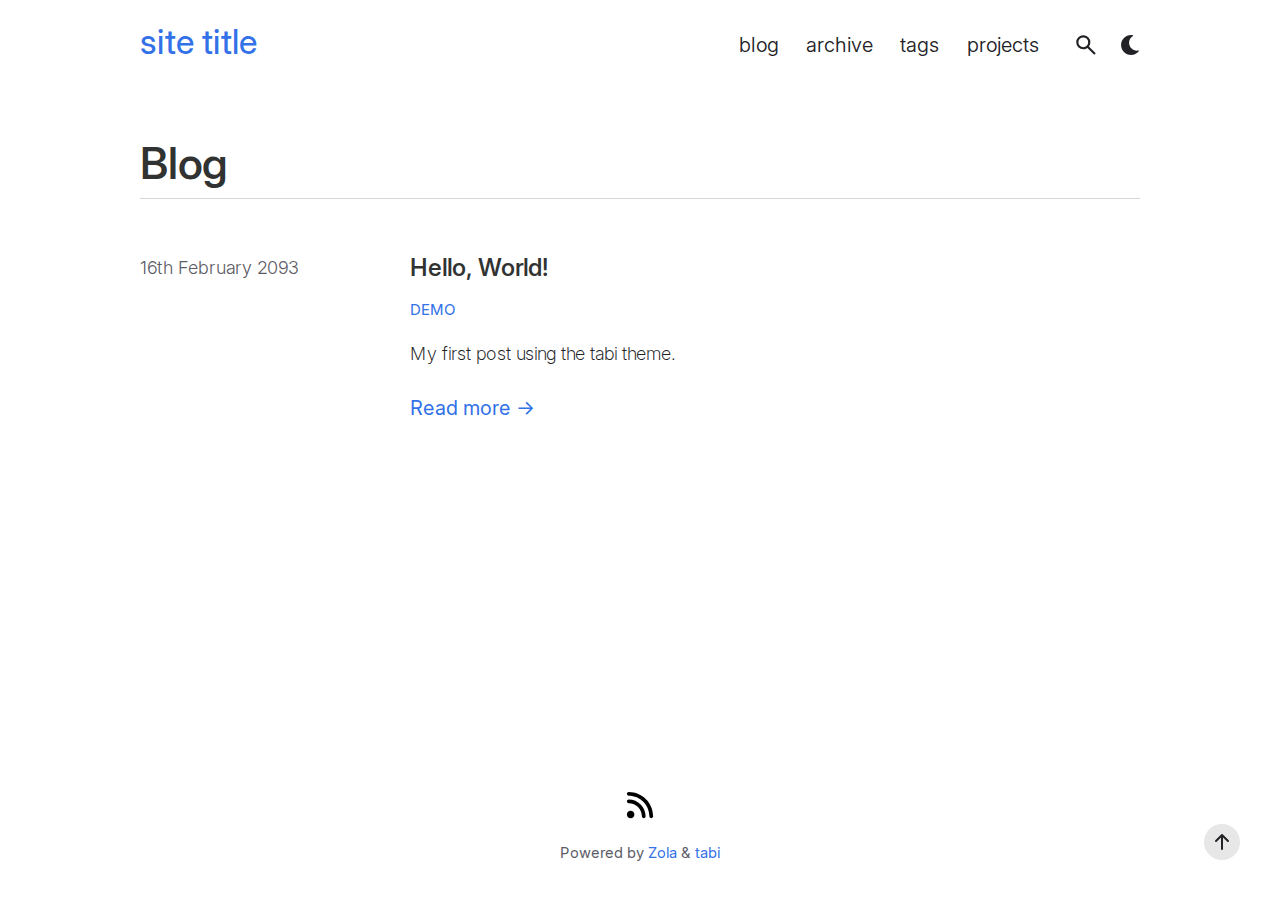
<file: blog/page/1/index.html>
<!doctype html><html lang=en><head><meta charset=utf-8><link href=https://nino-mau.github.io/tabi/blog/ rel=canonical><link href="https://nino-mau.github.io/tabi/main.css?h=cfdc47b37f6c11f19c38" rel=stylesheet><meta content="0; url=https://nino-mau.github.io/tabi/blog/" http-equiv=refresh><title>Redirect</title><body class=center-content><h1><a href=https://nino-mau.github.io/tabi/blog/>Click here</a> to be redirected.</h1>
</file>
